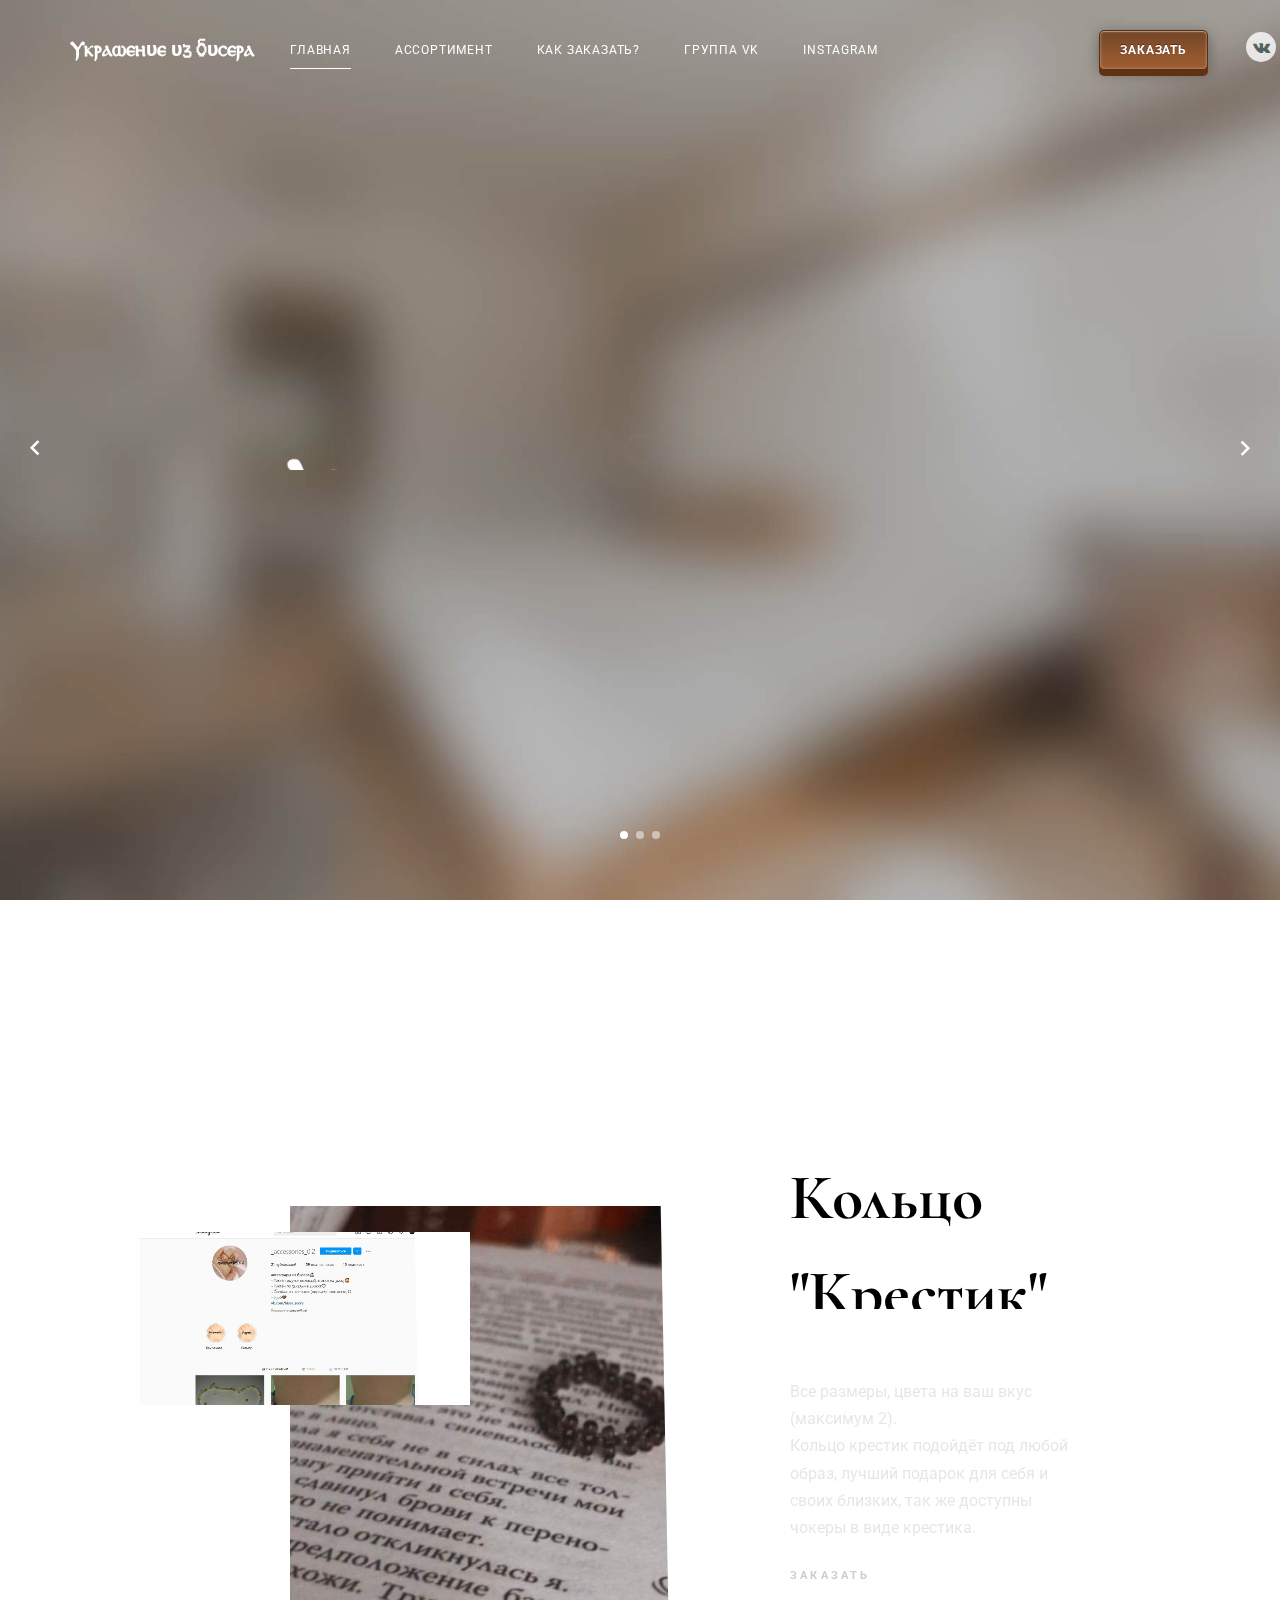
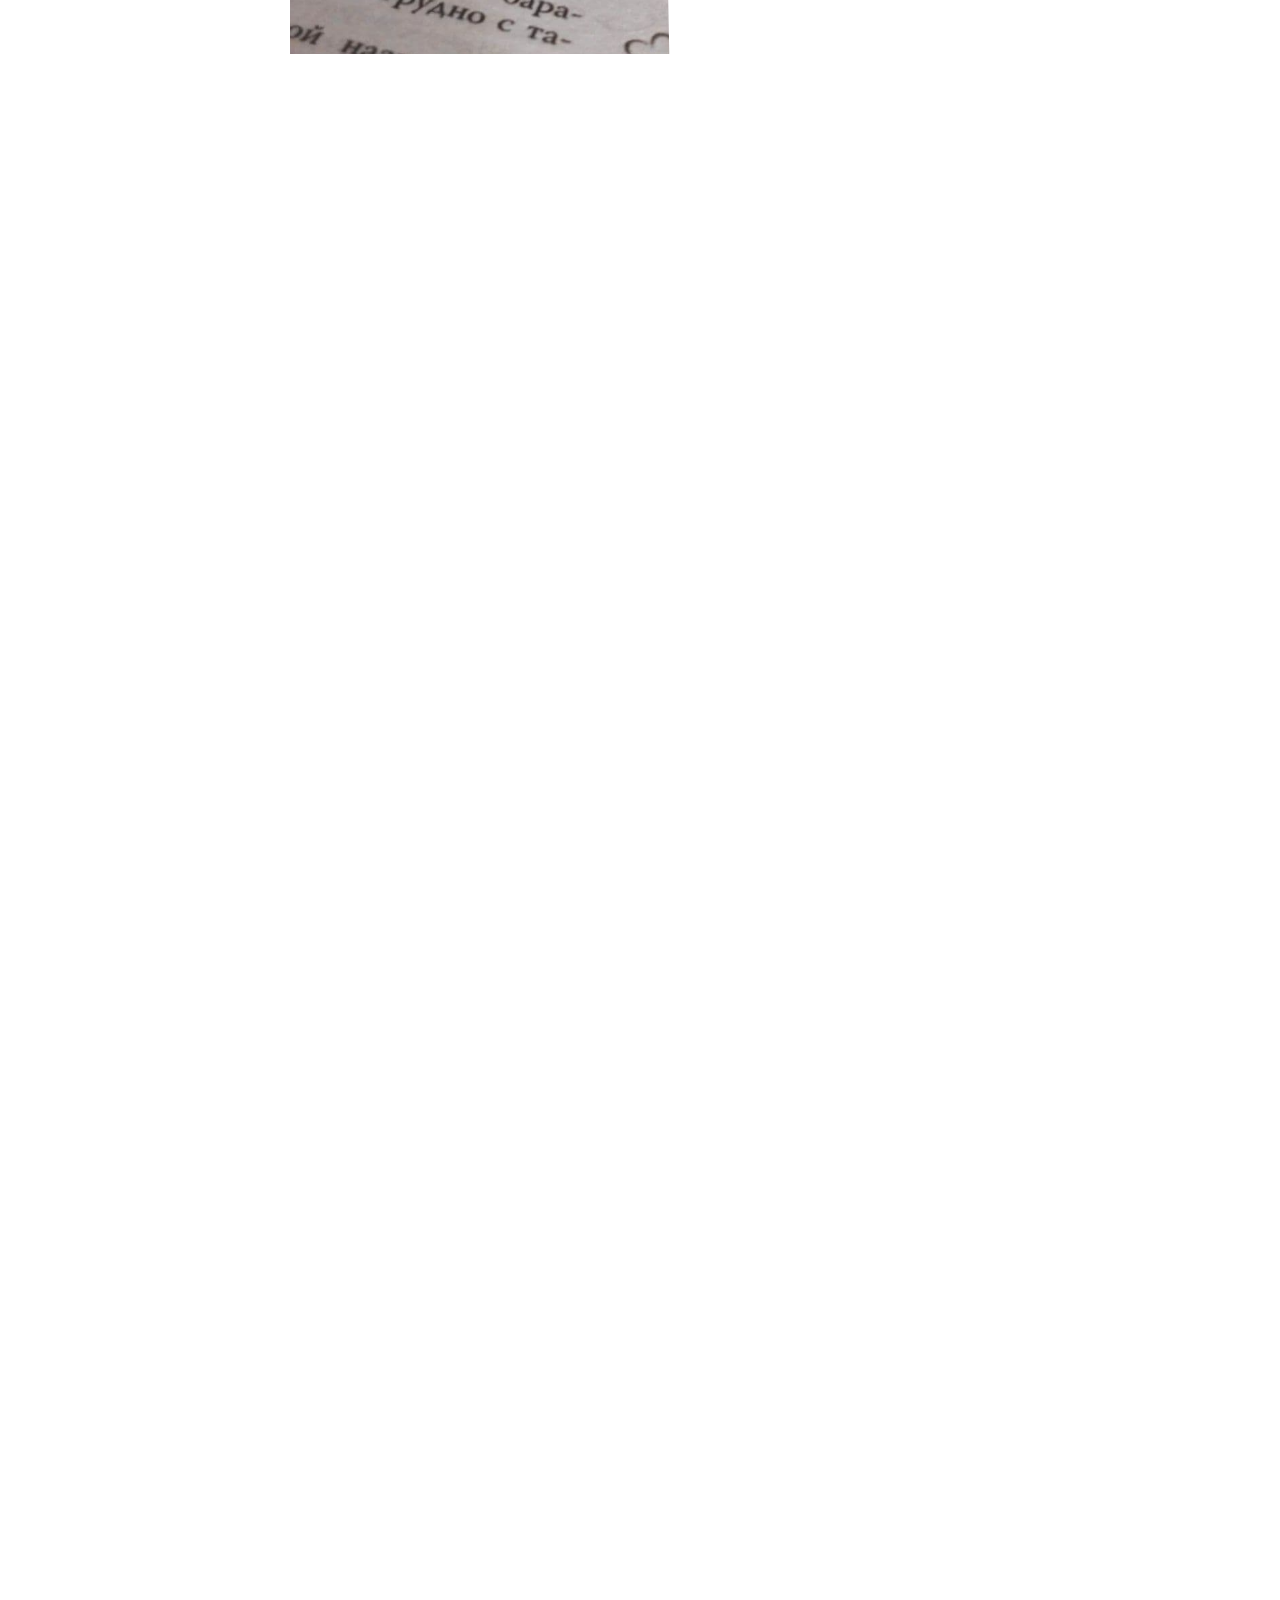
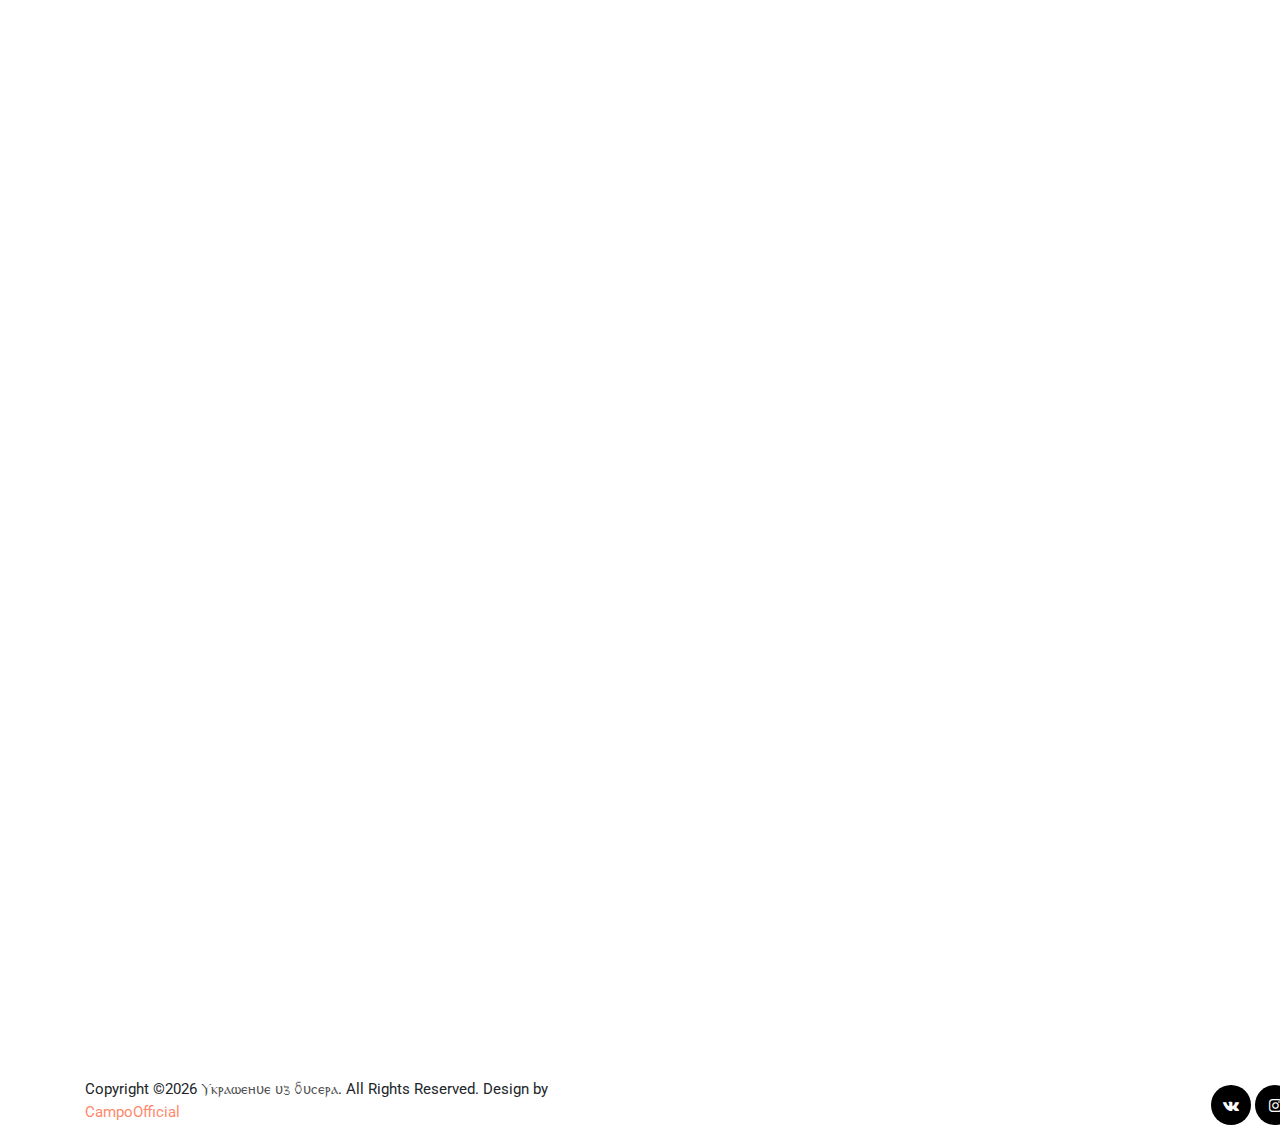
<file: index.html>
<!-- /*
* Template Name: LuxuryHotel
* Template Author: Untree.co
* Tempalte URI: https://untree.co/
* License: https://creativecommons.org/licenses/by/3.0/
*/ -->
<!doctype html>
<html lang="en">

<head>
  <meta charset="utf-8">
  <meta name="viewport" content="width=device-width, initial-scale=1, shrink-to-fit=no">
  <meta name="author" content="Untree.co">
  <link rel="shortcut icon" href="favicon.png">

  <meta name="description" content="" />
  <meta name="keywords" content="" />

    <link href="https://fonts.googleapis.com/css?family=Cormorant+Garamond:400,500i,700|Roboto:300,400,500,700&display=swap" rel="stylesheet">

    <link rel="stylesheet" href="css/vendor/icomoon/style.css">
    <link rel="stylesheet" href="css/vendor/owl.carousel.min.css">
    <link rel="stylesheet" href="css/vendor/aos.css">
    <link rel="stylesheet" href="css/vendor/animate.min.css">
    <link rel="stylesheet" href="css/vendor/bootstrap.css">

    <!-- Theme Style -->
    <link rel="stylesheet" href="css/style.css">

    <title>Ⲩⲕⲣⲁⲱⲉⲏυⲉ υⳅ Ⳝυⲥⲉⲣⲁ</title>
  </head>
  <body>

    <div id="untree_co--overlayer"></div>
    <div class="loader">
      <div class="spinner-border text-primary" role="status">
        <span class="sr-only">Loading...</span>
      </div>
    </div>

    <nav class="untree_co--site-mobile-menu">
      <div class="close-wrap d-flex">
        <a href="#" class="d-flex ml-auto js-menu-toggle">
          <span class="close-label">Закрыть</span>
          <div class="close-times">
            <span class="bar1"></span>
            <span class="bar2"></span>
          </div>
        </a>
      </div>
      <div class="site-mobile-inner"></div>
    </nav>


    <div class="untree_co--site-wrap">

      <nav class="untree_co--site-nav js-sticky-nav">
        <div class="container d-flex align-items-center">
          <div class="logo-wrap">
            <a href="index.html" class="untree_co--site-logo">Ⲩⲕⲣⲁⲱⲉⲏυⲉ υⳅ Ⳝυⲥⲉⲣⲁ</a>
          </div>
          <div class="site-nav-ul-wrap text-center d-none d-lg-block">
            <ul class="site-nav-ul js-clone-nav">
              <li class="active"><a href="index.html">Главная</a></li>
              <li><a href="gallery.html">Ассортимент</a></li>
              <li><a href="about.html">Как заказать?</a></li>
              <li><a href="https://vk.com/biser_score">Группа VK</a></li>
              <li><a href="https://www.instagram.com/_accessories_0.2/">Instagram</a></li>
              <li class="btn_order"><a href="contact.html">Заказать</a></li>
            </ul>
          </div>
          <div class="icons-wrap text-md-right">
          <ul class="icons-top d-none d-lg-block">
              <li>
                <a href="https://vk.com/biser_score"><span class="icon-vk"></span></a>
              </li>
              <li>
                <a href="https://www.instagram.com/_accessories_0.2/"><span class="icon-instagram"></span></a>
              </li>
            </ul>
            <!-- Mobile Toggle -->
            <a href="#" class="d-block d-lg-none burger js-menu-toggle" data-toggle="collapse" data-target="#main-navbar">
              <span></span>
            </a>
          </div>
        </div>
      </nav>

      <div class="untree_co--site-main">
        

        <div class="owl-carousel owl-hero">

          <div class="untree_co--site-hero overlay" style="background-image: url('images/slider_2.jpg')">
            <div class="container">
              <div class="row align-items-center justify-content-center">
                <div class="col-md-8">
                  <div class="site-hero-contents text-center" data-aos="fade-up">
                    <h1 class="hero-heading">Ⲩⲕⲣⲁⲱⲉⲏυⲉ υⳅ Ⳝυⲥⲉⲣⲁ</h1>
                    <div class="sub-text">
                      <p>Самые лучшие и качественные товары вы найдёте у нас в магазине.</p>
                    </div>
                  </div>
                </div>
              </div>
            </div>
          </div>

          <div class="untree_co--site-hero overlay"  style="background-image: url('images/slider_1.jpg')">
            <div class="container">
              <div class="row align-items-center justify-content-center">
                <div class="col-md-7">
                  <div class="site-hero-contents text-center" data-aos="fade-up">
                    <h1 class="hero-heading">Множество красивых украшений для всех.</h1>
                  </div>
                </div>
              </div>
            </div>
          </div>

          <div class="untree_co--site-hero overlay" style="background-image: url('images/room_1_a.jpg')">
            <div class="container">
              <div class="row align-items-center justify-content-center">
                <div class="col-md-10">
                  <div class="site-hero-contents text-center" data-aos="fade-up">
                    <h1 class="hero-heading">Качественный материал в каждом украшении,а главное приятные цены!</h1>
                  </div>
                </div>
              </div>
            </div>
          </div>

        </div>

        <div class="untree_co--site-section float-left pb-0 featured-rooms">

          <div class="container pt-0 pb-5">
            <div class="row justify-content-center text-center">  
              <div class="col-lg-6 section-heading" data-aos="fade-up">
                <h3 class="text-center">Популярные товары</h3>
              </div>
            </div>
          </div>

          <div class="container-fluid pt-5">
            <div class="suite-wrap overlap-image-1">

              <div class="suite">
                <div class="image-stack">
                  <div class="image-stack-item image-stack-item-top" data-jarallax-element="-50">
                    <div class="overlay"></div>
                    <img src="images/img_2_2.jpg" alt="Image" class="img-fluid pic1">
                  </div>
                  <div class="image-stack-item image-stack-item-bottom">
                    <div class="overlay"></div>
                    <img src="images/room_1_b.jpg" alt="Image" class="img-fluid pic2">
                  </div>
                </div>
              </div> <!-- .suite -->

              <div class="suite-contents" data-jarallax-element="50">
                <h2 class="suite-title">Кольцо "Крестик"</h2>
                <div class="suite-excerpt">
                  <p>Все размеры, цвета на ваш вкус (максимум 2).<br> Кольцо крестик подойдёт под любой образ, лучший подарок для себя и своих близких, так же доступны чокеры в виде крестика.</p>
                  <p><a href="#" class="readmore">Заказать</a></p>
                </div>
              </div>
            </div>

            <div class="suite-wrap overlap-image-2">

              <div class="suite">
                <div class="image-stack">
                  <div class="image-stack-item image-stack-item-top">
                    <div class="overlay"></div>
                    <img src="images/room_2_a.jpg" alt="Image" class="img-fluid pic1">
                  </div>
                  <div class="image-stack-item image-stack-item-bottom" data-jarallax-element="-50">
                    <div class="overlay"></div>
                    <img src="images/room_2_b.jpg" alt="Image" class="img-fluid pic2">
                  </div>
                </div>
              </div>

              <div class="suite-contents" data-jarallax-element="50">
                <h2 class="suite-title">Кольцо "Три ряда"</h2>
                <div class="suite-excerpt pr-5">
                  <p>Это кольцо больше подойдёт мужчинам, доступно в разных цветах, все размеры.</p>
                  <p><a href="#" class="readmore">Заказать</a></p>
                </div>
              </div>

            </div>

          </div>
        </div>

        <div class="untree_co--site-section">
          <div class="container">
            <div class="container pt-0 pb-5">
            <div class="row justify-content-center text-center">  
              <div class="col-lg-6 section-heading" data-aos="fade-up">
                <h3 class="text-center">Что мы можем, и что у нас есть?</h3>
              </div>
            </div>
          </div>
            <div class="row custom-row-02192 align-items-stretch">
              <div class="col-md-6 col-lg-4 mb-5" data-aos="fade-up" data-aos-delay="100">
                <div class="media-29191 text-center h-100">
                  <div class="media-29191-icon">
                    <img src="images/svg/parking.svg" alt="Image" class="img-fluid">
                  </div>
                  <h3>Большой ассортимент</h3>
                  <p>У нас вы найдете много разных аксессуаров из бисера.</p>
                  <p><p></p></p>
                </div>
              </div>
              
              <div class="col-md-6 col-lg-4 mb-5" data-aos="fade-up" data-aos-delay="200">
                <div class="media-29191 text-center h-100">
                  <div class="media-29191-icon">
                    <img src="images/svg/internet.svg" alt="Image" class="img-fluid">
                  </div>
                  <h3>Качество</h3>
                  <p>Каждый заказ делается по несколько часов, что означает, что мы страемся для Вас. :D</p>
                  <p><p></p></p>
                </div>
              </div>
              <div class="col-md-6 col-lg-4 mb-5" data-aos="fade-up" data-aos-delay="100">
                <div class="media-29191 text-center h-100">
                  <div class="media-29191-icon">
                    <img src="images/svg/wifi.svg" alt="Image" class="img-fluid">
                  </div>
                  <h3>Низкие цены</h3>
                  <p>Среди всех конкурентов, у нас самые низкие цены</p>
                  <p><p></p></p>
                </div>
              </div>
            </div>
          </div>
        </div>
        

        
        

        <div class="untree_co--site-section">
          <div class="container">
            <div class="row">
              <div class="col-md-4 section-heading" data-aos="fade-up">
                <h3 class="text-left">Новости &amp; Конкурсы</h3>
                <div class="w-75">
                  <p>Все самые актуальные <span class="news_prize">нσвσ¢тυ и кσнкуρ¢ы</span></p>
                  </div>
              </div>
              <div class="col-md-4">
                <div class="post-entry" data-aos="fade-up" data-aos-delay="100">
                  <a href="#" class="thumb"><img src="images/img_1.jpg" alt="Image" class="img-fluid"></a>
                  <div class="post-entry-contents">
                    <h3><a href="#">Итоги конкурса в честь 23 февраля.</a></h3>
                    <div class="date">13 Февраля, 2022 год&bullet; by <a href="ссылка на сайт">Ⲩⲕⲣⲁⲱⲉⲏυⲉ υⳅ Ⳝυⲥⲉⲣⲁ</a></div>
                    <p>Итоги подвели в группе VK</p>
                    <p><a href="https://vk.com/wall-210256079_32" class="readmore" target="_blank">Открыть запись</a></p>
                  </div>
                </div>
              </div>

              <div class="col-md-4">
                <div class="post-entry" data-aos="fade-up" data-aos-delay="200">
                  <a href="#" class="thumb"><img src="images/img_3.jpg" alt="Image" class="img-fluid"></a>
                  <div class="post-entry-contents">
                    <h3><a href="#">Много работы</a></h3>
                    <div class="date">15 Февраля, 2022 &bullet; by <a href="ссылка на сайт">Ⲩⲕⲣⲁⲱⲉⲏυⲉ υⳅ Ⳝυⲥⲉⲣⲁ</a></div>
                    <p>С 21 ФЕВРАЛЯ ПО 13 МАРТА ЗАКАЗЫ НЕ ПРИНИМАЕМ! Извиняемся за предоставленные неудобства.</p>
                    <p><a href="#" class="readmore">Открыть запись</a></p>
                  </div>
                </div>
              </div>
            </div>
          </div>
        </div>

      </div>
      <footer class="untree_co--site-footer">

        <div class="container">
          
          <div class="row mt-5 pt-5 align-items-center">
            <div class="col-md-6 text-md-left">
              <!-- Link back to Untree.co can't be removed. Template is licensed under CC BY 3.0. If you purchased a license you can remove this. -->
              <p>
                Copyright &copy;<script>document.write(new Date().getFullYear());</script> <a href="index.html">Ⲩⲕⲣⲁⲱⲉⲏυⲉ υⳅ Ⳝυⲥⲉⲣⲁ</a>. All Rights Reserved. Design by <a href="https://instagram.com/campoofficial" target="_blank" class="text-primary">CampoOfficial</a>
              </p>
            <!-- Link back to Untree.co can't be removed. Template is licensed under CC BY 3.0. If you purchased a license you can remove this. -->
            </div>
            <div class="col-md-6 text-md-right">
              <ul class="icons-top icons-dark">
              <li>
                <a href="https://vk.com/campoofficial"><span class="icon-vk"></span></a>
              </li>
              <li>
                <a href="https://instagram.com/campoofficial"><span class="icon-instagram"></span></a>
              </li>

            </div>
          </div>
        </div>
        
      </footer>
    </div>

    <script src="js/vendor/jquery-3.3.1.min.js"></script>
    <script src="js/vendor/popper.min.js"></script>
    <script src="js/vendor/bootstrap.min.js"></script>

    <script src="js/vendor/owl.carousel.min.js"></script>
    
    <script src="js/vendor/jarallax.min.js"></script>
    <script src="js/vendor/jarallax-element.min.js"></script>
    <script sr c="js/vendor/ofi.min.js"></script>

    <script src="js/vendor/aos.js"></script>

    <script src="js/vendor/jquery.lettering.js"></script>
    <script src="js/vendor/jquery.sticky.js"></script>

    <script src="js/vendor/TweenMax.min.js"></script>
    <script src="js/vendor/ScrollMagic.min.js"></script>
    <script src="js/vendor/scrollmagic.animation.gsap.min.js"></script>
    <script src="js/vendor/debug.addIndicators.min.js"></script>


    <script src="js/main.js"></script>
  </body>
</html>
</file>
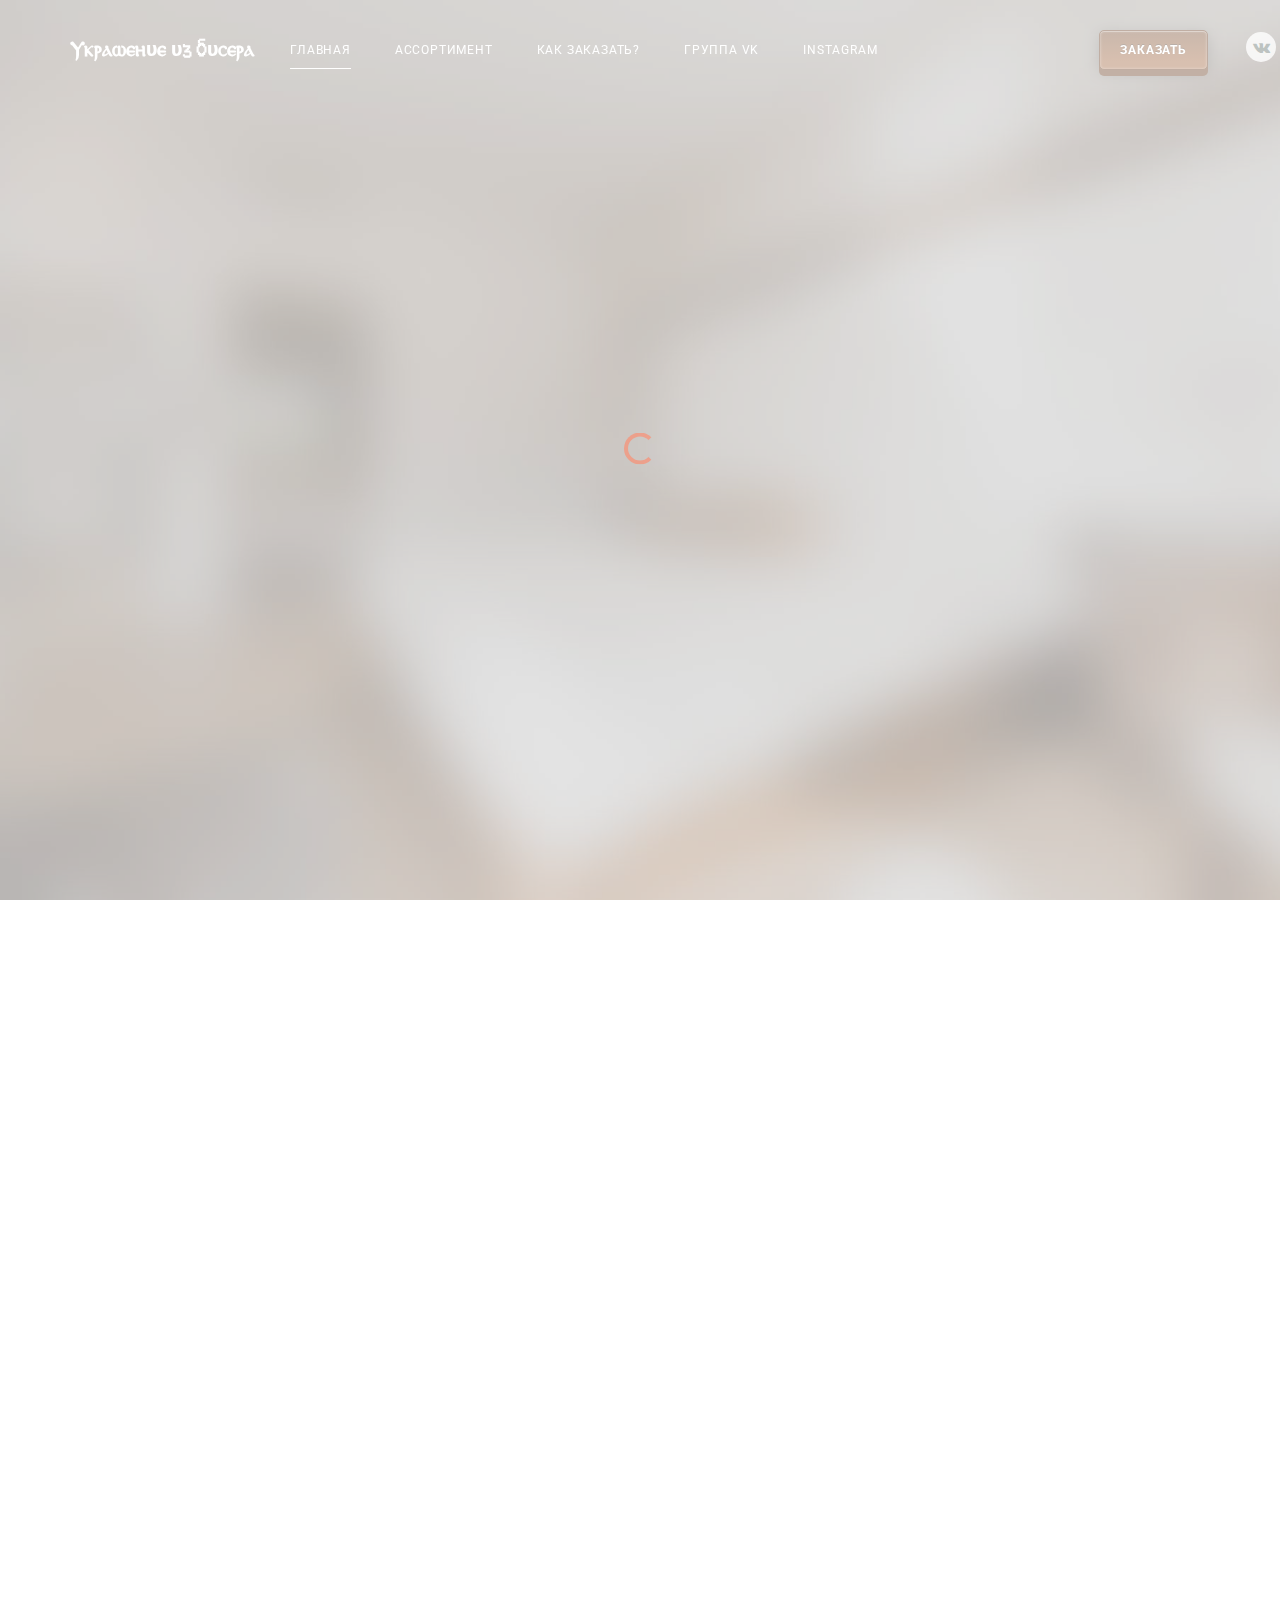
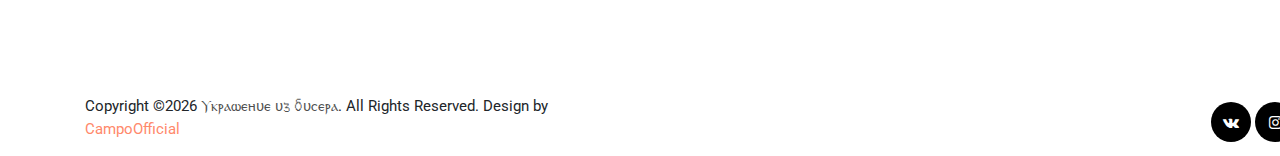
<file: about.html>
<!-- /*
* Template Name: LuxuryHotel
* Template Author: Untree.co
* Tempalte URI: https://untree.co/
* License: https://creativecommons.org/licenses/by/3.0/
*/ -->
<!doctype html>
<html lang="en">

<head>
  <meta charset="utf-8">
  <meta name="viewport" content="width=device-width, initial-scale=1, shrink-to-fit=no">
  <meta name="author" content="Untree.co">
  <link rel="shortcut icon" href="favicon.png">

  <meta name="description" content="" />
  <meta name="keywords" content="" />

    <link href="https://fonts.googleapis.com/css?family=Cormorant+Garamond:400,500i,700|Roboto:300,400,500,700&display=swap" rel="stylesheet">

    <link rel="stylesheet" href="css/vendor/icomoon/style.css">
    <link rel="stylesheet" href="css/vendor/owl.carousel.min.css">
    <link rel="stylesheet" href="css/vendor/aos.css">
    <link rel="stylesheet" href="css/vendor/animate.min.css">
    <link rel="stylesheet" href="css/vendor/bootstrap.css">
    <link rel="stylesheet" href="css/vendor/jquery.fancybox.min.css">

    <!-- Theme Style -->
    <link rel="stylesheet" href="css/style.css">

    <title>Ⲩⲕⲣⲁⲱⲉⲏυⲉ υⳅ Ⳝυⲥⲉⲣⲁ</title>
  </head>
  <body>
    
    <div id="untree_co--overlayer"></div>
    <div class="loader">
      <div class="spinner-border text-primary" role="status">
        <span class="sr-only">Loading...</span>
      </div>
    </div>

    
    <nav class="untree_co--site-mobile-menu">
      <div class="close-wrap d-flex">
        <a href="#" class="d-flex ml-auto js-menu-toggle">
          <span class="close-label">Закрыть</span>
          <div class="close-times">
            <span class="bar1"></span>
            <span class="bar2"></span>
          </div>
        </a>
      </div>
      <div class="site-mobile-inner"></div>
    </nav>


    <div class="untree_co--site-wrap">

      <nav class="untree_co--site-nav js-sticky-nav">
        <div class="container d-flex align-items-center">
          <div class="logo-wrap">
            <a href="index.html" class="untree_co--site-logo">Ⲩⲕⲣⲁⲱⲉⲏυⲉ υⳅ Ⳝυⲥⲉⲣⲁ</a>
          </div>
          <div class="site-nav-ul-wrap text-center d-none d-lg-block">
            <ul class="site-nav-ul js-clone-nav">
              <li class="active"><a href="index.html">Главная</a></li>
              <li><a href="gallery.html">Ассортимент</a></li>
              <li><a href="about.html">Как заказать?</a></li>
              <li><a href="https://vk.com/biser_score">Группа VK</a></li>
              <li><a href="https://www.instagram.com/_accessories_0.2/">Instagram</a></li>
              <li class="btn_order"><a href="contact.html">Заказать</a></li>
            </ul>
          </div>
          <div class="icons-wrap text-md-right">
          <ul class="icons-top d-none d-lg-block">
              <li>
                <a href="https://vk.com/biser_score"><span class="icon-vk"></span></a>
              </li>
              <li>
                <a href="https://www.instagram.com/_accessories_0.2/"><span class="icon-instagram"></span></a>
              </li>
            </ul>
            <!-- Mobile Toggle -->
            <a href="#" class="d-block d-lg-none burger js-menu-toggle" data-toggle="collapse" data-target="#main-navbar">
              <span></span>
            </a>
          </div>
        </div>
      </nav>

        

        <div class="owl-carousel owl-hero">

          <div class="untree_co--site-hero overlay" style="background-image: url('images/slider_2.jpg')">
            <div class="container">
              <div class="row align-items-center justify-content-center">
                <div class="col-md-8">
                  <div class="site-hero-contents text-center" data-aos="fade-up">
                    <h1 class="hero-heading">Как же заказать у нас товар?</h1>
                    <div class="sub-text">
                      <p>Читайте ниже.</p>
                    </div>
                  </div>
                </div>
              </div>
            </div>
          </div>

        </div>


      <main class="untree_co--site-main">
        
        
        <div class="untree_co--site-section">

          <div class="container-fluid px-md-0">

            <div class="row justify-content-center text-center pt-0 pb-5">  
              <div class="col-lg-6 section-heading" data-aos="fade-up">
                <h3 class="text-center">Инструкция</h3>
              </div>
            </div>
            
            <div class="row no-gutters">
              <div class="col-md-4"  data-aos="fade-up">
                 <img src="images/about_img.jpg" alt="Image" class="img-fluid" data-jarallax-element="-140">
              </div>
              <div class="col-md-8">
                <div class="row justify-content-center">
                  <div class="col-md-10">
                    <h3 class="mb-4" data-aos="fade-up">Как ПРАВИЛЬНО заказать товар?</h3>
                    <div class="row">
                      <div class="col-md-6" data-aos="fade-up">
                        
                        <p>1. Выбрать товар во вкладке <a href="gallery.html">Ассортимент</a> <br>2. Нажать на кнопку под товаров ("Заказать") в VK или Instagram, как Вам удобно. <br> 3. Написать в личные сообщения группы - сообщества. <br>4. Дальше следовать инструкциям наших работников :D</p>                  

                        <p>Заранее благодарим Вас за то, что выбрали именно нас.</p>
                    
                      </div>
                    </div>
                  </div>
                </div>
                
              </div>
            </div>
            
          </div>

        </div>

        

      </main>
      <footer class="untree_co--site-footer">

        <div class="container">
          
          <div class="row mt-5 pt-5 align-items-center">
            <div class="col-md-6 text-md-left">
              <!-- Link back to Untree.co can't be removed. Template is licensed under CC BY 3.0. If you purchased a license you can remove this. -->
              <p>
                Copyright &copy;<script>document.write(new Date().getFullYear());</script> <a href="index.html">Ⲩⲕⲣⲁⲱⲉⲏυⲉ υⳅ Ⳝυⲥⲉⲣⲁ</a>. All Rights Reserved. Design by <a href="https://instagram.com/campoofficial" target="_blank" class="text-primary">CampoOfficial</a>
              </p>
            <!-- Link back to Untree.co can't be removed. Template is licensed under CC BY 3.0. If you purchased a license you can remove this. -->
            </div>
            <div class="col-md-6 text-md-right">
              <ul class="icons-top icons-dark">
              <li>
                <a href="https://vk.com/campoofficial"><span class="icon-vk"></span></a>
              </li>
              <li>
                <a href="https://instagram.com/campoofficial"><span class="icon-instagram"></span></a>
              </li>

            </div>
          </div>
        </div>
        
      </footer>
    </div>
    <!-- Search -->
    <div class="search-wrap">
      <a href="#" class="close-search js-search-toggle">
        <span>Close</span>
      </a>
      <div class="container">
        <div class="row justify-content-center align-items-center text-center">
          <div class="col-md-12">
            <form action="#">
              <input type="search" name="s" id="s" placeholder="Type a keyword and hit enter..."  autocomplete="false">
            </form>    
          </div>
        </div>
      </div>
    </div>

    <script src="js/vendor/jquery-3.3.1.min.js"></script>
    <script src="js/vendor/popper.min.js"></script>
    <script src="js/vendor/bootstrap.min.js"></script>

    <script src="js/vendor/owl.carousel.min.js"></script>
    
    <script src="js/vendor/jarallax.min.js"></script>
    <script src="js/vendor/jarallax-element.min.js"></script>
    <script src="js/vendor/ofi.min.js"></script>

    <script src="js/vendor/aos.js"></script>

    <script src="js/vendor/jquery.lettering.js"></script>
    <script src="js/vendor/jquery.sticky.js"></script>

    <script src="js/vendor/jquery.fancybox.min.js"></script>

    <script src="js/vendor/TweenMax.min.js"></script>
    <script src="js/vendor/ScrollMagic.min.js"></script>
    <script src="js/vendor/scrollmagic.animation.gsap.min.js"></script>
    <script src="js/vendor/debug.addIndicators.min.js"></script>


    <script src="js/main.js"></script>
  </body>
</html>
</file>
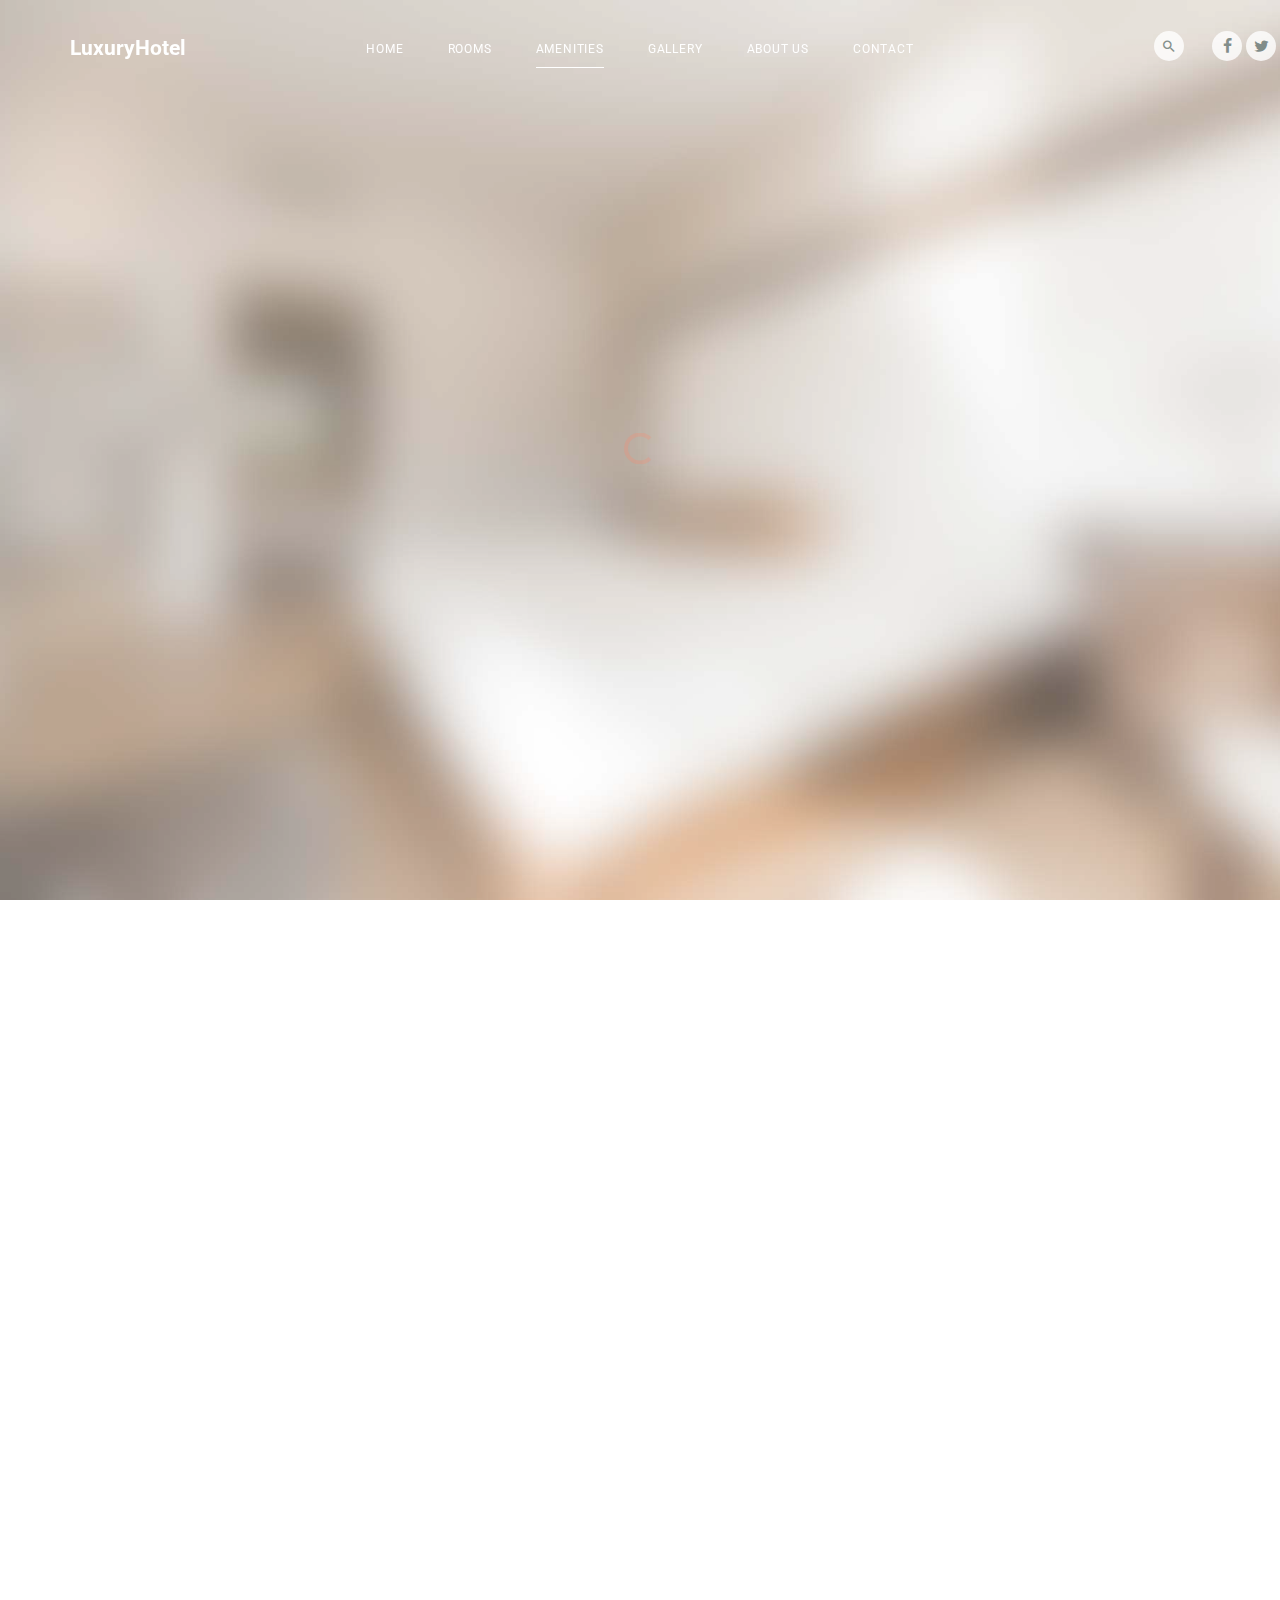
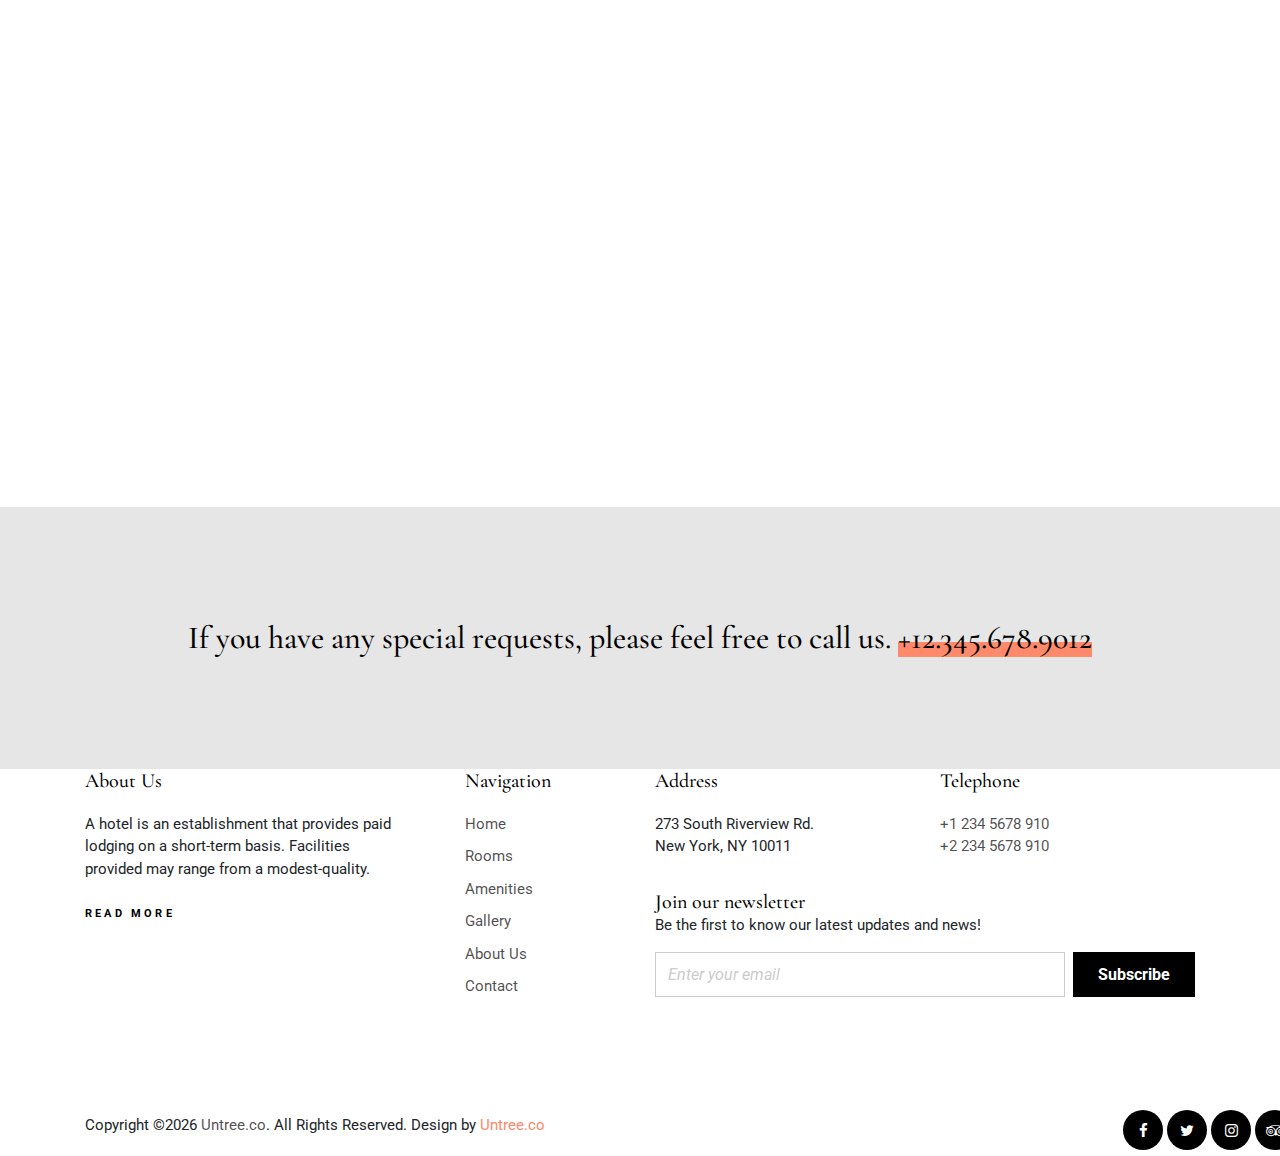
<file: amenities.html>
<!-- /*
* Template Name: LuxuryHotel
* Template Author: Untree.co
* Tempalte URI: https://untree.co/
* License: https://creativecommons.org/licenses/by/3.0/
*/ -->
<!doctype html>
<html lang="en">

<head>
  <meta charset="utf-8">
  <meta name="viewport" content="width=device-width, initial-scale=1, shrink-to-fit=no">
  <meta name="author" content="Untree.co">
  <link rel="shortcut icon" href="favicon.png">

  <meta name="description" content="" />
  <meta name="keywords" content="" />
  
    <link href="https://fonts.googleapis.com/css?family=Cormorant+Garamond:400,500i,700|Roboto:300,400,500,700&display=swap" rel="stylesheet">

    <link rel="stylesheet" href="css/vendor/icomoon/style.css">
    <link rel="stylesheet" href="css/vendor/owl.carousel.min.css">
    <link rel="stylesheet" href="css/vendor/aos.css">
    <link rel="stylesheet" href="css/vendor/animate.min.css">
    <link rel="stylesheet" href="css/vendor/bootstrap.css">

    <!-- Theme Style -->
    <link rel="stylesheet" href="css/style.css">

    <title>LuxuryHotel Free HTML Template by Untree.co</title>
  </head>
  <body>
    
    <div id="untree_co--overlayer"></div>
    <div class="loader">
      <div class="spinner-border text-primary" role="status">
        <span class="sr-only">Loading...</span>
      </div>
    </div>
    
    <nav class="untree_co--site-mobile-menu">
      <div class="close-wrap d-flex">
        <a href="#" class="d-flex ml-auto js-menu-toggle">
          <span class="close-label">Close</span>
          <div class="close-times">
            <span class="bar1"></span>
            <span class="bar2"></span>
          </div>
        </a>
      </div>
      <div class="site-mobile-inner"></div>
    </nav>


    <div class="untree_co--site-wrap">

      <nav class="untree_co--site-nav js-sticky-nav">
        <div class="container d-flex align-items-center">
          <div class="logo-wrap">
            <a href="index.html" class="untree_co--site-logo">LuxuryHotel</a>
          </div>
          <div class="site-nav-ul-wrap text-center d-none d-lg-block">
            <ul class="site-nav-ul js-clone-nav">
              <li><a href="index.html">Home</a></li>
              <li class="has-children">
                <a href="rooms.html">Rooms</a>
                <ul class="dropdown">
                  <li class="has-children">
                    <a href="#">King Bedroom</a>
                    <ul class="dropdown">
                      <li>
                        <a href="#">King Bedroom</a>
                      </li>
                      <li>
                        <a href="#">Queen &amp; Double Bedroom</a>
                      </li>
                      <li>
                        <a href="#">Le Voila Suite</a>
                      </li>
                    </ul>
                  </li>
                  <li>
                    <a href="#">Queen &amp; Double Bedroom</a>
                  </li>
                  <li>
                    <a href="#">Le Voila Suite</a>
                  </li>
                </ul>
              </li>
              <li class="active"><a href="amenities.html">Amenities</a></li>
              <li><a href="gallery.html">Gallery</a></li>
              <li><a href="about.html">About Us</a></li>
              <li><a href="contact.html">Contact</a></li>
            </ul>
          </div>
          <div class="icons-wrap text-md-right">

            <ul class="icons-top d-none d-lg-block">
              <li class="mr-4">
                <a href="#" class="js-search-toggle"><span class="icon-search2"></span></a>
              </li>
              <li>
                <a href="#"><span class="icon-facebook"></span></a>
              </li>
              <li>
                <a href="#"><span class="icon-twitter"></span></a>
              </li>
              <li>
                <a href="#"><span class="icon-instagram"></span></a>
              </li>
            </ul>

            <!-- Mobile Toggle -->
            <a href="#" class="d-block d-lg-none burger js-menu-toggle" data-toggle="collapse" data-target="#main-navbar">
              <span></span>
            </a>
          </div>
        </div>
      </nav>

      <main class="site-untree_co--main">
        

        <div class="untree_co--site-hero inner-page" style="background-image: url('images/slider_2.jpg')">
          <div class="container">
            <div class="row align-items-center justify-content-center">
              <div class="col-md-7 text-center">
                <div class="site-hero-contents" data-aos="fade-up">
                  <h1 class="hero-heading text-white">Amenities</h1>
                </div>
              </div>
            </div>
          </div>
        </div>
        
        <div class="untree_co--site-section">
          <div class="container">
            
            <div class="row justify-content-center text-center pt-0 pb-5">  
              <div class="col-lg-6 section-heading" data-aos="fade-up">
                <h3 class="text-center">Hotel Amenities</h3>
              </div>
            </div>
          
            <div class="row custom-row-02192 align-items-stretch">
              <div class="col-md-6 col-lg-4 mb-5" data-aos="fade-up" data-aos-delay="100">
                <div class="media-29191 text-center h-100">
                  <div class="media-29191-icon">
                    <img src="images/svg/parking.svg" alt="Image" class="img-fluid">
                  </div>
                  <h3>Free Self-Parking</h3>
                  <p>A hotel is an establishment that provides paid lodging on a short-term basis. Facilities provided may range from a modest-quality.</p>
                  <p><p><a href="#" class="readmore reverse">Read More</a></p></p>
                </div>
              </div>
              
              <div class="col-md-6 col-lg-4 mb-5" data-aos="fade-up" data-aos-delay="200">
                <div class="media-29191 text-center h-100">
                  <div class="media-29191-icon">
                    <img src="images/svg/internet.svg" alt="Image" class="img-fluid">
                  </div>
                  <h3>High speed Internet access</h3>
                  <p>A hotel is an establishment that provides paid lodging on a short-term basis. Facilities provided may range from a modest-quality.</p>
                  <p><p><a href="#" class="readmore reverse">Read More</a></p></p>
                </div>
              </div>
              <div class="col-md-6 col-lg-4 mb-5" data-aos="fade-up" data-aos-delay="100">
                <div class="media-29191 text-center h-100">
                  <div class="media-29191-icon">
                    <img src="images/svg/wifi.svg" alt="Image" class="img-fluid">
                  </div>
                  <h3>Complimentary WiFi in public areas</h3>
                  <p>A hotel is an establishment that provides paid lodging on a short-term basis. Facilities provided may range from a modest-quality.</p>
                  <p><p><a href="#" class="readmore reverse">Read More</a></p></p>
                </div>
              </div>
              
              <div class="col-md-6 col-lg-4 mb-5" data-aos="fade-up" data-aos-delay="200">
                <div class="media-29191 text-center h-100">
                  <div class="media-29191-icon">
                    <img src="images/svg/elevator.svg" alt="Image" class="img-fluid">
                  </div>
                  <h3>Elevators</h3>
                  <p>A hotel is an establishment that provides paid lodging on a short-term basis. Facilities provided may range from a modest-quality.</p>
                  <p><p><a href="#" class="readmore reverse">Read More</a></p></p>
                </div>
              </div>
              
              <div class="col-md-6 col-lg-4 mb-5" data-aos="fade-up" data-aos-delay="100">
                <div class="media-29191 text-center h-100">
                  <div class="media-29191-icon">
                    <img src="images/svg/partners.svg" alt="Image" class="img-fluid">
                  </div>

                  <h3>Meeting rooms</h3>
                  <p>A hotel is an establishment that provides paid lodging on a short-term basis. Facilities provided may range from a modest-quality.</p>
                  <p><p><a href="#" class="readmore reverse">Read More</a></p></p>
                </div>
              </div>
              <div class="col-md-6 col-lg-4 mb-5" data-aos="fade-up" data-aos-delay="200">
                <div class="media-29191 text-center h-100">
                  <div class="media-29191-icon">
                    <img src="images/svg/washing-machine.svg" alt="Image" class="img-fluid">
                  </div>
                  <h3>Laundry and Valet service</h3>
                  <p>A hotel is an establishment that provides paid lodging on a short-term basis. Facilities provided may range from a modest-quality.</p>
                  <p><p><a href="#" class="readmore reverse">Read More</a></p></p>
                </div>
              </div>

            </div>
          </div>
        </div>

        
        

    
        <div class="untree_co--site-section py-5 bg-body-darker cta">
          <div class="container">
            <div class="row">
              <div class="col-12 text-center">
                <h3 class="m-0 p-0">If you have any special requests, please feel free to call us. <a href="tel://+123456789012">+12.345.678.9012</a></h3>
              </div>
            </div>
          </div>
        </div>


      </main>
      <footer class="untree_co--site-footer">

        <div class="container">
          <div class="row">
            <div class="col-md-4 pr-md-5">
              <h3>About Us</h3>
              <p>A hotel is an establishment that provides paid lodging on a short-term basis. Facilities provided may range from a modest-quality.</p>
              <p><a href="#" class="readmore">Read more</a></p>
            </div>
            <div class="col-md-8 ml-auto">
              <div class="row">
                <div class="col-md-3">
                  <h3>Navigation</h3>
                  <ul class="list-unstyled">
                    <li><a href="#">Home</a></li>
                    <li><a href="#">Rooms</a></li>
                    <li><a href="#">Amenities</a></li>
                    <li><a href="#">Gallery</a></li>
                    <li><a href="#">About Us</a></li>
                    <li><a href="#">Contact</a></li>
                  </ul>
                </div>
                <div class="col-md-9 ml-auto">
                  <div class="row mb-3">
                    <div class="col-md-6">
                      <h3>Address</h3>
                      <address>273 South Riverview Rd. <br> New York, NY 10011</address>
                    </div>
                    <div class="col-md-6">
                      <h3>Telephone</h3>
                      <p>
                        <a href="#">+1 234 5678 910</a> <br>
                        <a href="#">+2 234 5678 910</a>
                      </p>
                    </div>
                  </div>

                  <h3 class="mb-0">Join our newsletter</h3>
                  <p>Be the first to know our latest updates and news!</p>
                  <form action="#" method="" class="form-subscribe">
                    <div class="form-group d-flex">
                      <input type="email" class="form-control mr-2" placeholder="Enter your email">
                      <input type="submit" value="Subscribe" class="btn btn-black px-4 text-white">
                    </div>
                  </form>
                </div>
                
              </div>
            </div>
          </div>
          <div class="row mt-5 pt-5 align-items-center">
            <div class="col-md-6 text-md-left">
              <!-- Link back to Untree.co can't be removed. Template is licensed under CC BY 3.0. If you purchased a license you can remove this. -->
              <p>
                Copyright &copy;<script>document.write(new Date().getFullYear());</script> <a href="index.html">Untree.co</a>. All Rights Reserved. Design by <a href="https://untree.co/" target="_blank" class="text-primary">Untree.co</a>
              </p>
            <!-- Link back to Untree.co can't be removed. Template is licensed under CC BY 3.0. If you purchased a license you can remove this. -->
            </div>
            <div class="col-md-6 text-md-right">
              <ul class="icons-top icons-dark">
              <li>
                <a href="#"><span class="icon-facebook"></span></a>
              </li>
              <li>
                <a href="#"><span class="icon-twitter"></span></a>
              </li>
              <li>
                <a href="#"><span class="icon-instagram"></span></a>
              </li>
              <li>
                <a href="#"><span class="icon-tripadvisor"></span></a>
              </li>
            </ul>

            </div>
          </div>
        </div>
        
      </footer>
    </div>
    <!-- Search -->
    <div class="search-wrap">
      <a href="#" class="close-search js-search-toggle">
        <span>Close</span>
      </a>
      <div class="container">
        <div class="row justify-content-center align-items-center text-center">
          <div class="col-md-12">
            <form action="#">
              <input type="search" name="s" id="s" placeholder="Type a keyword and hit enter..."  autocomplete="false">
            </form>    
          </div>
        </div>
      </div>
    </div>

    <script src="js/vendor/jquery-3.3.1.min.js"></script>
    <script src="js/vendor/popper.min.js"></script>
    <script src="js/vendor/bootstrap.min.js"></script>

    <script src="js/vendor/owl.carousel.min.js"></script>
    
    <script src="js/vendor/jarallax.min.js"></script>
    <script src="js/vendor/jarallax-element.min.js"></script>
    <script src="js/vendor/ofi.min.js"></script>

    <script src="js/vendor/aos.js"></script>

    <script src="js/vendor/jquery.lettering.js"></script>
    <script src="js/vendor/jquery.sticky.js"></script>

    <script src="js/vendor/TweenMax.min.js"></script>
    <script src="js/vendor/ScrollMagic.min.js"></script>
    <script src="js/vendor/scrollmagic.animation.gsap.min.js"></script>
    <script src="js/vendor/debug.addIndicators.min.js"></script>


    <script src="js/main.js"></script>
  </body>
</html>
</file>
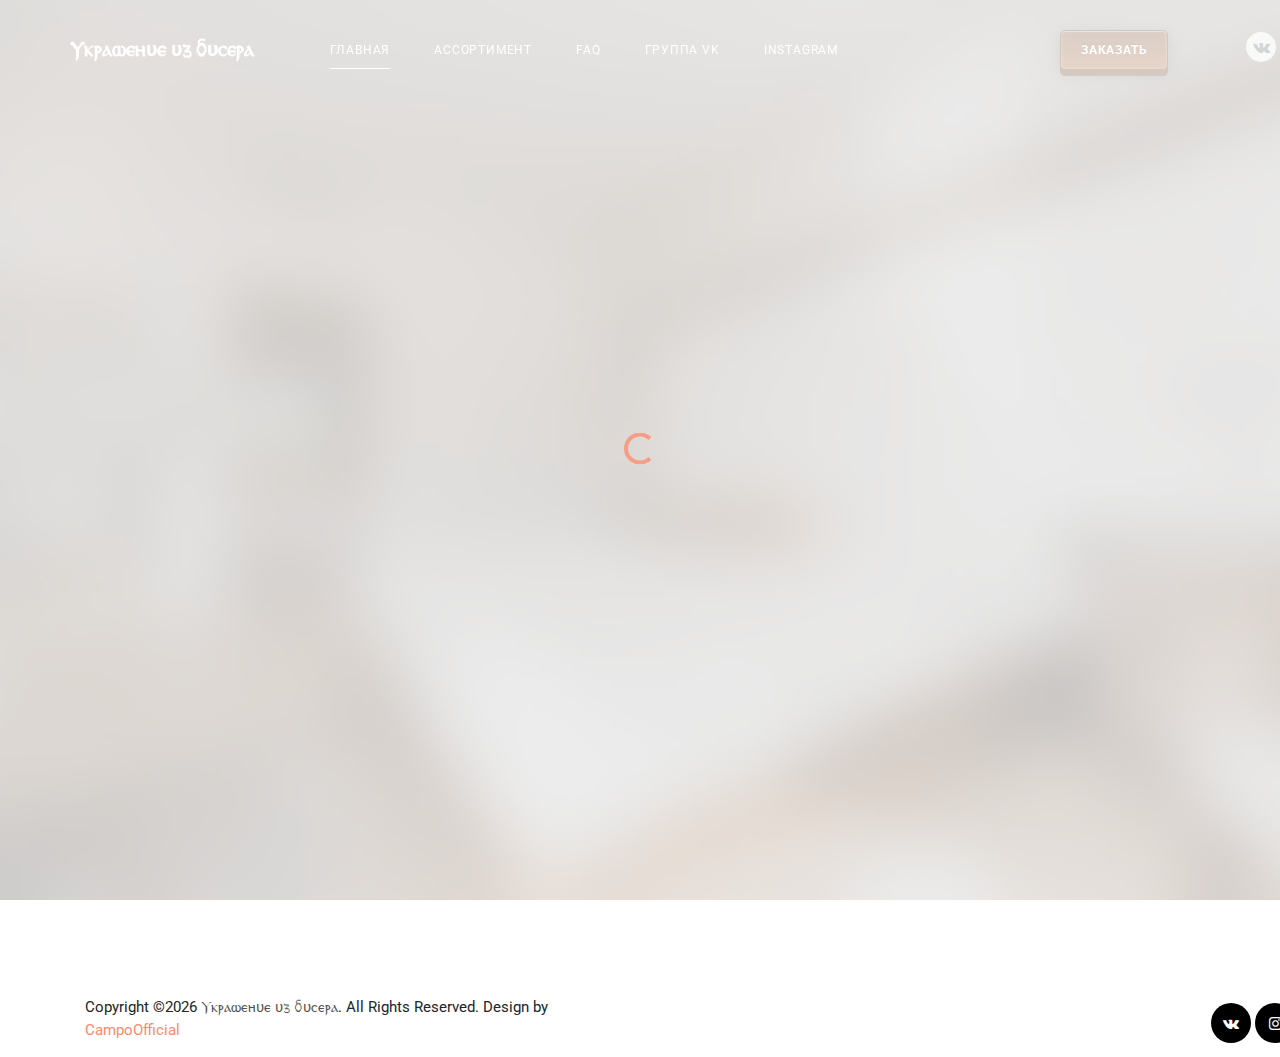
<file: contact.html>
<!-- /*
* Template Name: LuxuryHotel
* Template Author: Untree.co
* Tempalte URI: https://untree.co/
* License: https://creativecommons.org/licenses/by/3.0/
*/ -->
<!doctype html>
<html lang="en">

<head>
  <meta charset="utf-8">
  <meta name="viewport" content="width=device-width, initial-scale=1, shrink-to-fit=no">
  <meta name="author" content="Untree.co">
  <link rel="shortcut icon" href="favicon.png">

  <meta name="description" content="" />
  <meta name="keywords" content="" />

    <link href="https://fonts.googleapis.com/css?family=Cormorant+Garamond:400,500i,700|Roboto:300,400,500,700&display=swap" rel="stylesheet">

    <link rel="stylesheet" href="css/vendor/icomoon/style.css">
    <link rel="stylesheet" href="css/vendor/owl.carousel.min.css">
    <link rel="stylesheet" href="css/vendor/aos.css">
    <link rel="stylesheet" href="css/vendor/animate.min.css">
    <link rel="stylesheet" href="css/vendor/bootstrap.css">
    <link rel="stylesheet" href="css/vendor/jquery.fancybox.min.css">

    <!-- Theme Style -->
    <link rel="stylesheet" href="css/style.css">

    <title>Ⲩⲕⲣⲁⲱⲉⲏυⲉ υⳅ Ⳝυⲥⲉⲣⲁ</title>
  </head>
  <body>
    
    <div id="untree_co--overlayer"></div>
    <div class="loader">
      <div class="spinner-border text-primary" role="status">
        <span class="sr-only">Loading...</span>
      </div>
    </div>

    
    <nav class="untree_co--site-mobile-menu">
      <div class="close-wrap d-flex">
        <a href="#" class="d-flex ml-auto js-menu-toggle">
          <span class="close-label">Закрыть</span>
          <div class="close-times">
            <span class="bar1"></span>
            <span class="bar2"></span>
          </div>
        </a>
      </div>
      <div class="site-mobile-inner"></div>
    </nav>

    <div class="owl-carousel owl-hero">

      <div class="untree_co--site-hero overlay" style="background-image: url('images/slider_2.jpg')">
        <div class="container">
          <div class="row align-items-center justify-content-center">
            <div class="col-md-8">
              <div class="site-hero-contents text-center" data-aos="fade-up">
                <h1 class="hero-heading">Ⲩⲕⲣⲁⲱⲉⲏυⲉ υⳅ Ⳝυⲥⲉⲣⲁ</h1>
                <div class="sub-text">
                  <p>Заказ через сайт В РАЗРАБОТКЕ...</p>
                </div>
              </div>
            </div>
          </div>
        </div>
      </div>

    </div>


    <div class="untree_co--site-wrap">

      <nav class="untree_co--site-nav js-sticky-nav">
        <div class="container d-flex align-items-center">
          <div class="logo-wrap">
            <a href="index.html" class="untree_co--site-logo">Ⲩⲕⲣⲁⲱⲉⲏυⲉ υⳅ Ⳝυⲥⲉⲣⲁ</a>
          </div>
          <div class="site-nav-ul-wrap text-center d-none d-lg-block">
            <ul class="site-nav-ul js-clone-nav">
              <li class="active"><a href="index.html">Главная</a></li>
              <li><a href="gallery.html">Ассортимент</a></li>
              <li><a href="about.html">FAQ</a></li>
              <li><a href="https://vk.com/biser_score">Группа VK</a></li>
              <li><a href="https://www.instagram.com/_accessories_0.2/">Instagram</a></li>
              <li class="btn_order"><a href="contact.html">Заказать</a></li>
            </ul>
          </div>
          <div class="icons-wrap text-md-right">
          <ul class="icons-top d-none d-lg-block">
              <li>
                <a href="https://vk.com/biser_score"><span class="icon-vk"></span></a>
              </li>
              <li>
                <a href="https://www.instagram.com/_accessories_0.2/"><span class="icon-instagram"></span></a>
              </li>
            </ul>
            <!-- Mobile Toggle -->
            <a href="#" class="d-block d-lg-none burger js-menu-toggle" data-toggle="collapse" data-target="#main-navbar">
              <span></span>
            </a>
          </div>
        </div>
      </nav>
        
      
        <footer class="untree_co--site-footer">

          <div class="container">
            
            <div class="row mt-5 pt-5 align-items-center">
              <div class="col-md-6 text-md-left">
                <!-- Link back to Untree.co can't be removed. Template is licensed under CC BY 3.0. If you purchased a license you can remove this. -->
                <p>
                  Copyright &copy;<script>document.write(new Date().getFullYear());</script> <a href="index.html">Ⲩⲕⲣⲁⲱⲉⲏυⲉ υⳅ Ⳝυⲥⲉⲣⲁ</a>. All Rights Reserved. Design by <a href="https://instagram.com/campoofficial" target="_blank" class="text-primary">CampoOfficial</a>
                </p>
              <!-- Link back to Untree.co can't be removed. Template is licensed under CC BY 3.0. If you purchased a license you can remove this. -->
              </div>
              <div class="col-md-6 text-md-right">
                <ul class="icons-top icons-dark">
                <li>
                  <a href="https://vk.com/campoofficial"><span class="icon-vk"></span></a>
                </li>
                <li>
                  <a href="https://instagram.com/campoofficial"><span class="icon-instagram"></span></a>
                </li>
  
              </div>
            </div>
          </div>
          
        </footer>
    </div>
    <!-- Search -->
    <div class="search-wrap">
      <a href="#" class="close-search js-search-toggle">
        <span>Close</span>
      </a>
      <div class="container">
        <div class="row justify-content-center align-items-center text-center">
          <div class="col-md-12">
            <form action="#">
              <input type="search" name="s" id="s" placeholder="Type a keyword and hit enter..."  autocomplete="false">
            </form>    
          </div>
        </div>
      </div>
    </div>

    <script src="js/vendor/jquery-3.3.1.min.js"></script>
    <script src="js/vendor/popper.min.js"></script>
    <script src="js/vendor/bootstrap.min.js"></script>

    <script src="js/vendor/owl.carousel.min.js"></script>
    
    <script src="js/vendor/jarallax.min.js"></script>
    <script src="js/vendor/jarallax-element.min.js"></script>
    <script src="js/vendor/ofi.min.js"></script>

    <script src="js/vendor/aos.js"></script>

    <script src="js/vendor/jquery.lettering.js"></script>
    <script src="js/vendor/jquery.sticky.js"></script>

    <script src="js/vendor/jquery.fancybox.min.js"></script>

    <script src="js/vendor/TweenMax.min.js"></script>
    <script src="js/vendor/ScrollMagic.min.js"></script>
    <script src="js/vendor/scrollmagic.animation.gsap.min.js"></script>
    <script src="js/vendor/debug.addIndicators.min.js"></script>


    <script src="js/main.js"></script>
  </body>
</html>
</file>
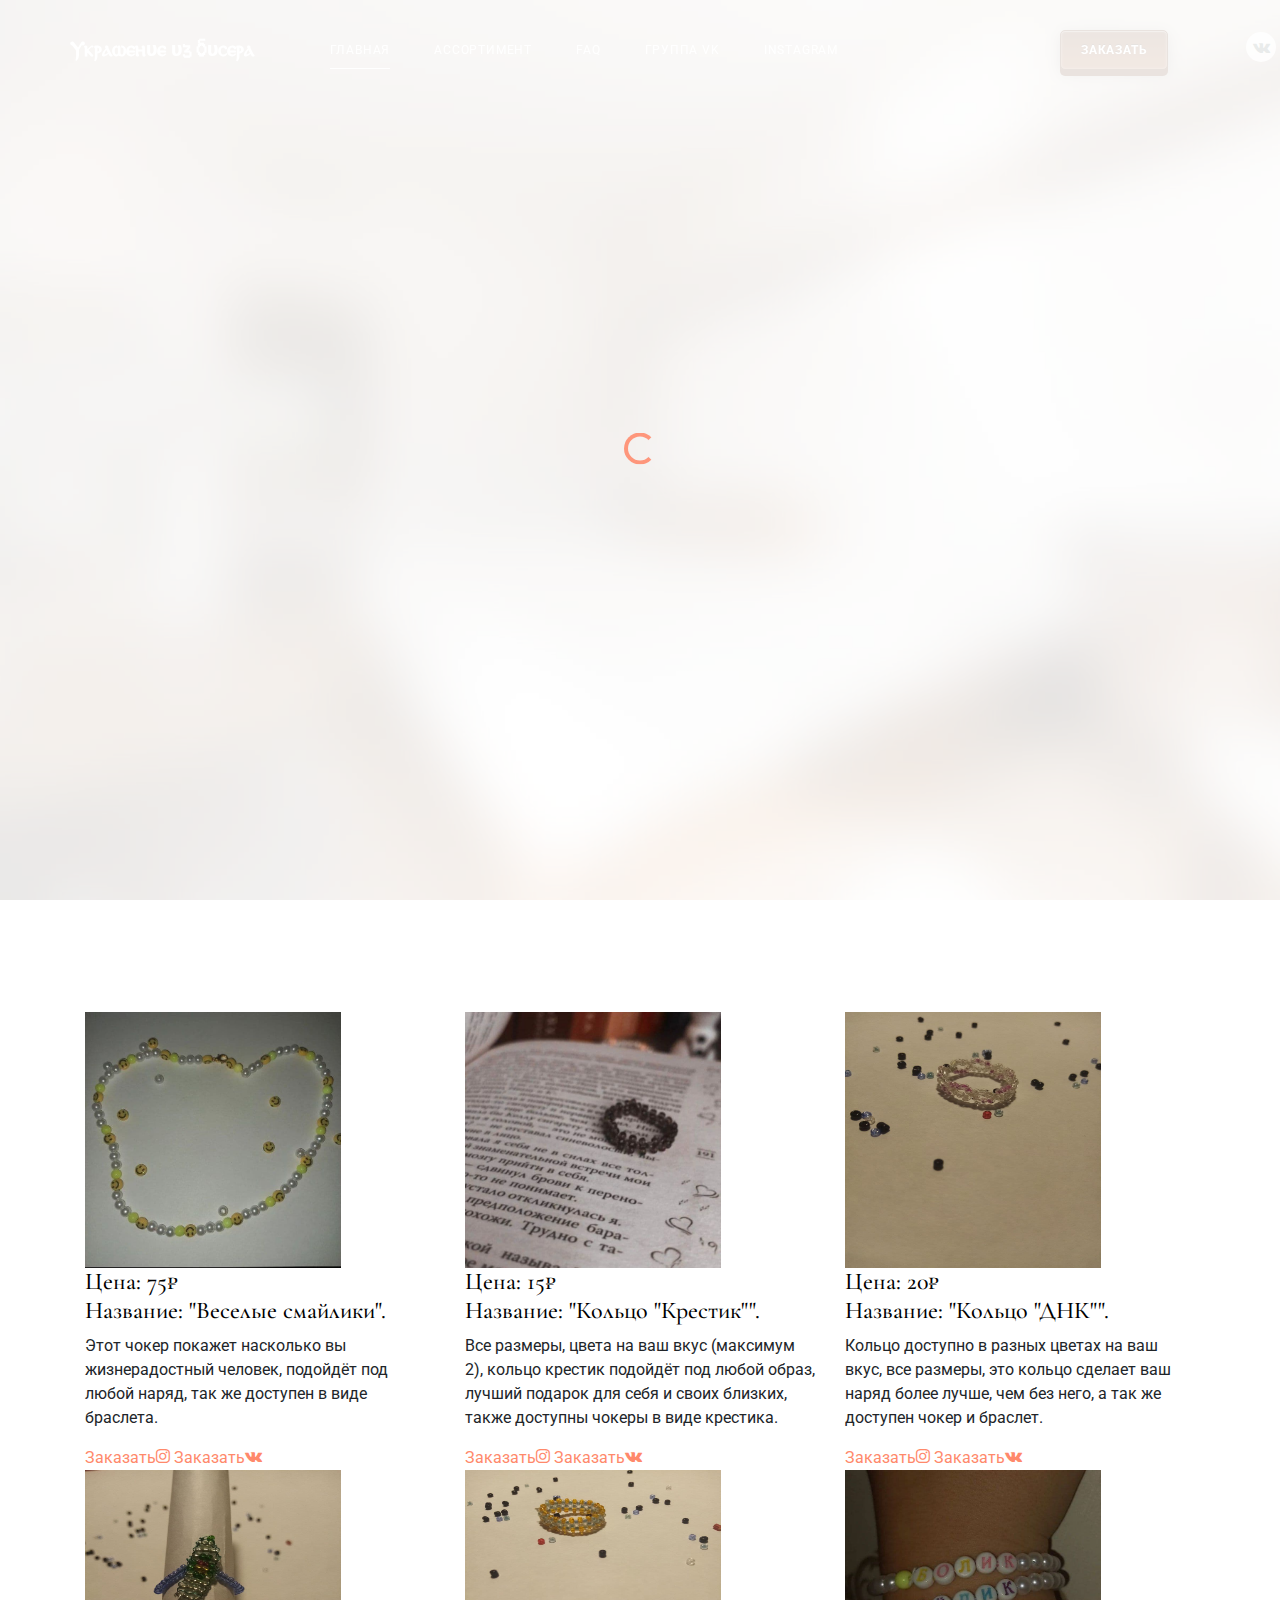
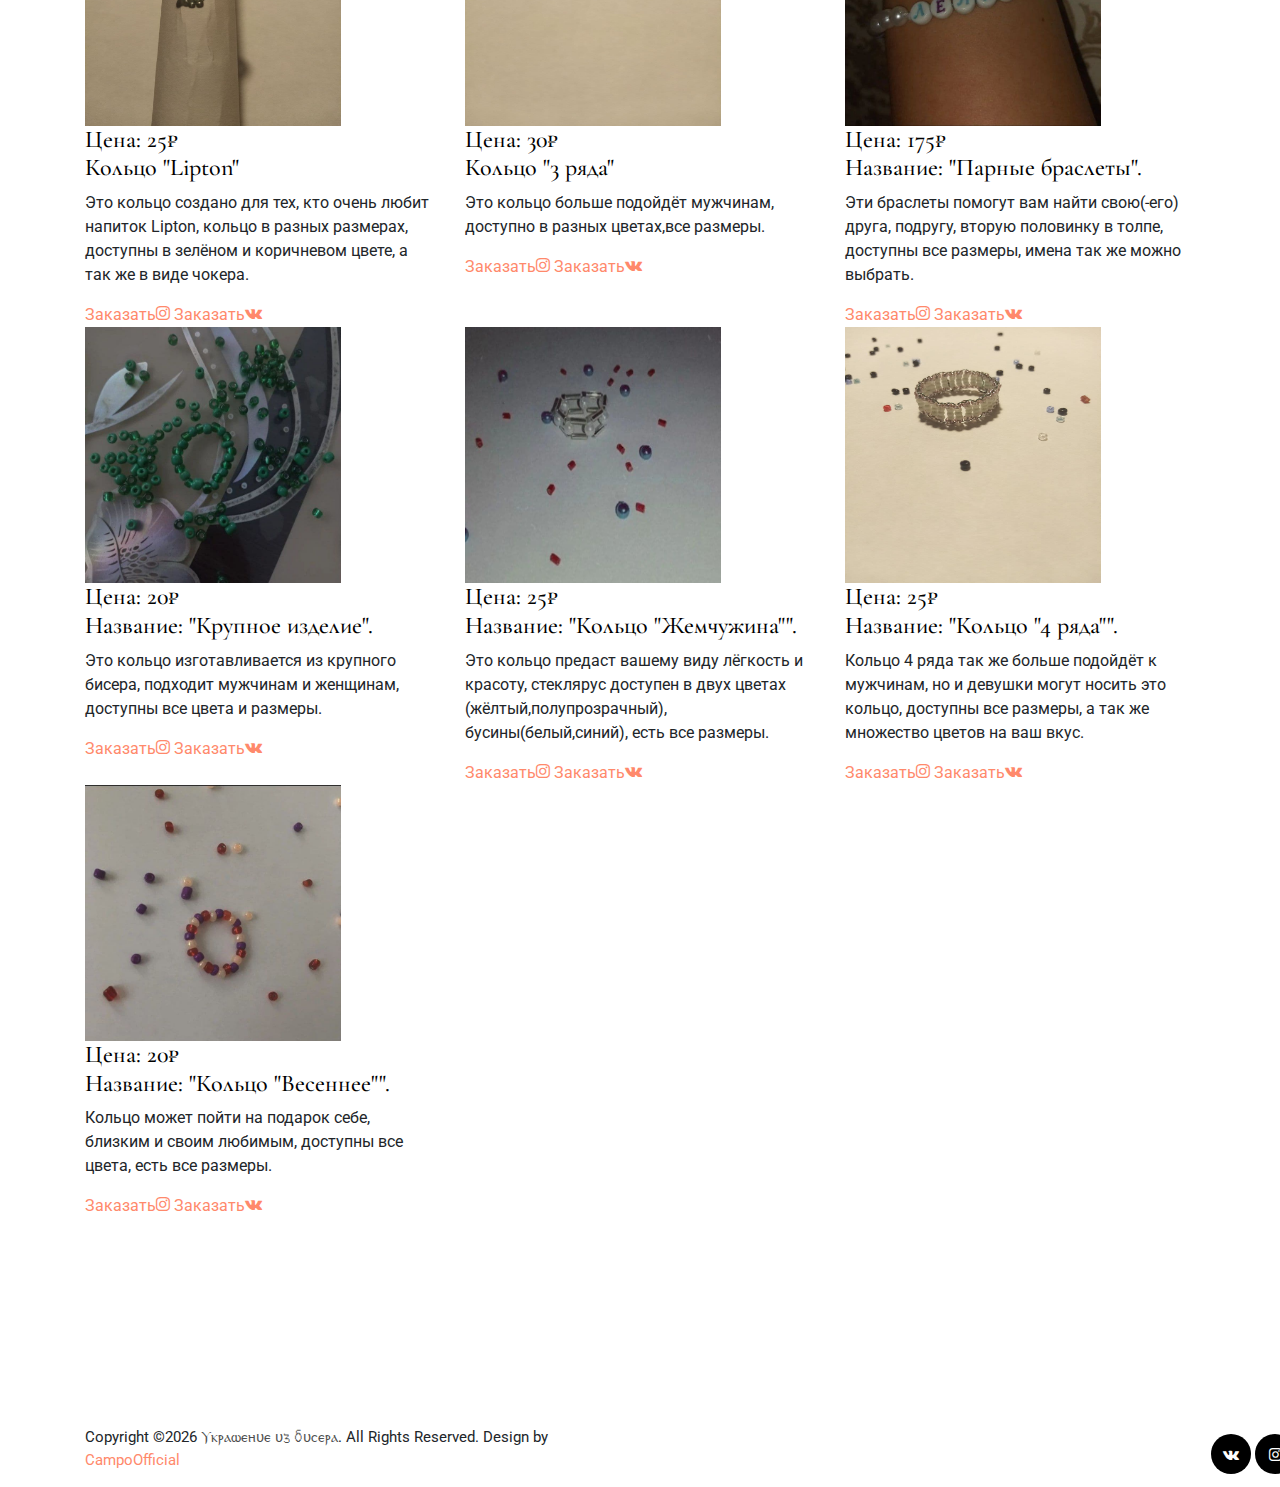
<file: gallery.html>
<!-- /*
* Template Name: LuxuryHotel
* Template Author: Untree.co
* Tempalte URI: https://untree.co/
* License: https://creativecommons.org/licenses/by/3.0/
*/ -->
<!doctype html>
<html lang="en">

<head>
  <meta charset="utf-8">
  <meta name="viewport" content="width=device-width, initial-scale=1, shrink-to-fit=no">
  <meta name="author" content="Untree.co">
  <link rel="shortcut icon" href="favicon.png">

  <meta name="description" content="" />
  <meta name="keywords" content="" />

    <link href="https://fonts.googleapis.com/css?family=Cormorant+Garamond:400,500i,700|Roboto:300,400,500,700&display=swap" rel="stylesheet">

    <link rel="stylesheet" href="css/vendor/icomoon/style.css">
    <link rel="stylesheet" href="css/vendor/owl.carousel.min.css">
    <link rel="stylesheet" href="css/vendor/aos.css">
    <link rel="stylesheet" href="css/vendor/animate.min.css">
    <link rel="stylesheet" href="css/vendor/bootstrap.css">
    <link rel="stylesheet" href="css/vendor/jquery.fancybox.min.css">

    <!-- Theme Style -->
    <link rel="stylesheet" href="css/style.css">

    <title>Ⲩⲕⲣⲁⲱⲉⲏυⲉ υⳅ Ⳝυⲥⲉⲣⲁ</title>
  </head>
  <body>
    
    <div id="untree_co--overlayer"></div>
    <div class="loader">
      <div class="spinner-border text-primary" role="status">
        <span class="sr-only">Loading...</span>
      </div>
    </div>

    
    <nav class="untree_co--site-mobile-menu">
      <div class="close-wrap d-flex">
        <a href="#" class="d-flex ml-auto js-menu-toggle">
          <span class="close-label">Close</span>
          <div class="close-times">
            <span class="bar1"></span>
            <span class="bar2"></span>
          </div>
        </a>
      </div>
      <div class="site-mobile-inner"></div>
    </nav>


    <div class="untree_co--site-wrap">

      <nav class="untree_co--site-nav js-sticky-nav">
        <div class="container d-flex align-items-center">
          <div class="logo-wrap">
            <a href="index.html" class="untree_co--site-logo">Ⲩⲕⲣⲁⲱⲉⲏυⲉ υⳅ Ⳝυⲥⲉⲣⲁ</a>
          </div>
          <div class="site-nav-ul-wrap text-center d-none d-lg-block">
            <ul class="site-nav-ul js-clone-nav">
              <li class="active"><a href="index.html">Главная</a></li>
              <li><a href="gallery.html">Ассортимент</a></li>
              <li><a href="about.html">FAQ</a></li>
              <li><a href="https://vk.com/biser_score">Группа VK</a></li>
              <li><a href="https://www.instagram.com/_accessories_0.2/">Instagram</a></li>
              <li class="btn_order"><a href="contact.html">Заказать</a></li>
            </ul>
          </div>
          <div class="icons-wrap text-md-right">
          <ul class="icons-top d-none d-lg-block">
              <li>
                <a href="https://vk.com/biser_score"><span class="icon-vk"></span></a>
              </li>
              <li>
                <a href="https://www.instagram.com/_accessories_0.2/"><span class="icon-instagram"></span></a>
              </li>
            </ul>
            <!-- Mobile Toggle -->
            <a href="#" class="d-block d-lg-none burger js-menu-toggle" data-toggle="collapse" data-target="#main-navbar">
              <span></span>
            </a>
          </div>
        </div>
      </nav>

      <main class="untree_co--site-main">
        

        <div class="untree_co--site-hero inner-page" style="background-image: url('images/slider_2.jpg')">
          <div class="container">
            <div class="row align-items-center justify-content-center">
              <div class="col-md-7 text-center">
                <div class="site-hero-contents" data-aos="fade-up">
                  <h1 class="hero-heading text-white">Ассортимент</h1>
                </div>
              </div>
            </div>
          </div>
        </div>
        
        <div class="untree_co--site-section">

          <div class="container">
            <div class="row karl-new-arrivals">

                <!-- Single gallery Item Start -->
                <div class="col-12 col-sm-6 col-md-4 single_gallery_item women wow fadeInUpBig" data-wow-delay="0.2s">
                    <!-- Product Image -->
                    <div class="product-img">
                        <img class="img_product" src="images/product_1.jpg" alt="">
                        <div class="product-quicview">
                            <a href="#" data-toggle="modal" data-target="#quickview"><i class="ti-plus"></i></a>
                        </div>
                    </div>
                    <!-- Product Description -->
                    <div class="product-description">
                        <h4 class="product-price">Цена: 75₽ <br>Название: "Веселые смайлики".</h4>
                        <p>Этот чокер покажет насколько вы жизнерадостный человек, подойдёт под любой наряд, так же доступен в виде браслета.</p>
                        <!-- Add to Cart -->
                        <a href="https://instagram.com/_accessories_0.2/" class="add-to-cart-btn" target="_blank">Заказать<span class="icon-instagram"></span></a>
                        <a href="https://vk.com/biser_score" class="add-to-cart-btn" target="_blank">Заказать<span class="icon-vk"></span></a>    
                    </div>
                </div>

                <!-- Single gallery Item Start -->
                <div class="col-12 col-sm-6 col-md-4 single_gallery_item women wow fadeInUpBig" data-wow-delay="0.3s">
                    <!-- Product Image -->
                    <div class="product-img">
                        <img class="img_product" src="images/product_2.jpg" alt="">
                        <div class="product-quicview">
                            <a href="#" data-toggle="modal" data-target="#quickview"><i class="ti-plus"></i></a>
                        </div>
                    </div>
                    <!-- Product Description -->
                    <div class="product-description">
                        <h4 class="product-price">Цена: 15₽ <br>Название: "Кольцо "Крестик"".</h4>
                        <p>Все размеры, цвета на ваш вкус (максимум 2), кольцо крестик подойдёт под любой образ, лучший подарок для себя и своих близких, также доступны чокеры в виде крестика.</p>
                        <!-- Add to Cart -->
                        <a href="https://instagram.com/_accessories_0.2/" class="add-to-cart-btn" target="_blank">Заказать<span class="icon-instagram"></span></a>
                        <a href="https://vk.com/biser_score" class="add-to-cart-btn" target="_blank">Заказать<span class="icon-vk"></span></a> 
                    </div>
                </div>

                <!-- Single gallery Item Start -->
                <div class="col-12 col-sm-6 col-md-4 single_gallery_item access wow fadeInUpBig" data-wow-delay="0.4s">
                    <!-- Product Image -->
                    <div class="product-img">
                        <img class="img_product" src="images/product_3.jpg" alt="">
                        <div class="product-quicview">
                            <a href="#" data-toggle="modal" data-target="#quickview"><i class="ti-plus"></i></a>
                        </div>
                    </div>
                    <!-- Product Description -->
                    <div class="product-description">
                        <h4 class="product-price">Цена: 20₽ <br>Название: "Кольцо "ДНК"".</h4>
                        <p>Кольцо доступно в разных цветах на ваш вкус, все размеры, это кольцо сделает ваш наряд более лучше, чем без него, а так же доступен чокер и браслет.</p>
                        <!-- Add to Cart -->
                        <a href="https://instagram.com/_accessories_0.2/" class="add-to-cart-btn" target="_blank">Заказать<span class="icon-instagram"></span></a>
                        <a href="https://vk.com/biser_score" class="add-to-cart-btn" target="_blank">Заказать<span class="icon-vk"></span></a> 
                    </div>
                </div>

                <!-- Single gallery Item Start -->
                <div class="col-12 col-sm-6 col-md-4 single_gallery_item shoes wow fadeInUpBig" data-wow-delay="0.5s">
                    <!-- Product Image -->
                    <div class="product-img">
                        <img class="img_product" src="images/product_4.jpg" alt="">
                        <div class="product-quicview">
                            <a href="#" data-toggle="modal" data-target="#quickview"><i class="ti-plus"></i></a>
                        </div>
                    </div>
                    <!-- Product Description -->
                    <div class="product-description">
                        <h4 class="product-price">Цена: 25₽ <br>Кольцо "Lipton"</h4>
                        <p>Это кольцо создано для тех, кто очень любит напиток Lipton, кольцо в разных размерах, доступны в зелёном и коричневом цвете, а так же в виде чокера.</p>
                        <!-- Add to Cart -->
                        <a href="https://instagram.com/_accessories_0.2/" class="add-to-cart-btn" target="_blank">Заказать<span class="icon-instagram"></span></a>
                        <a href="https://vk.com/biser_score" class="add-to-cart-btn" target="_blank">Заказать<span class="icon-vk"></span></a> 
                    </div>
                </div>

                <!-- Single gallery Item Start -->
                <div class="col-12 col-sm-6 col-md-4 single_gallery_item women wow fadeInUpBig" data-wow-delay="0.6s">
                    <!-- Product Image -->
                    <div class="product-img">
                        <img class="img_product" src="images/product_5.jpg" alt="">
                        <div class="product-quicview">
                            <a href="#" data-toggle="modal" data-target="#quickview"><i class="ti-plus"></i></a>
                        </div>
                    </div>
                    <!-- Product Description -->
                    <div class="product-description">
                        <h4 class="product-price">Цена: 30₽ <br>Кольцо "3 ряда"</h4>
                        <p>Это кольцо больше подойдёт мужчинам, доступно в разных цветах,все размеры.</p>
                        <!-- Add to Cart -->
                        <a href="https://instagram.com/_accessories_0.2/" class="add-to-cart-btn" target="_blank">Заказать<span class="icon-instagram"></span></a>
                        <a href="https://vk.com/biser_score" class="add-to-cart-btn" target="_blank">Заказать<span class="icon-vk"></span></a> 
                    </div>
                </div>

                <!-- Single gallery Item -->
                <div class="col-12 col-sm-6 col-md-4 single_gallery_item kids man wow fadeInUpBig" data-wow-delay="0.7s">
                    <!-- Product Image -->
                    <div class="product-img">
                        <img class="img_product" src="images/product_6.jpg" alt="">
                        <div class="product-quicview">
                            <a href="#" data-toggle="modal" data-target="#quickview"><i class="ti-plus"></i></a>
                        </div>
                    </div>
                    <!-- Product Description -->
                    <div class="product-description">
                        <h4 class="product-price">Цена: 175₽ <br>Название: "Парные браслеты".</h4>
                        <p>Эти браслеты помогут вам найти свою(-его) друга, подругу, вторую половинку в толпе, доступны все размеры, имена так же можно выбрать.</p>
                        <!-- Add to Cart -->
                        <a href="https://instagram.com/_accessories_0.2/" class="add-to-cart-btn" target="_blank">Заказать<span class="icon-instagram"></span></a>
                        <a href="https://vk.com/biser_score" class="add-to-cart-btn" target="_blank">Заказать<span class="icon-vk"></span></a> 
                    </div>
                </div>

                <div class="col-12 col-sm-6 col-md-4 single_gallery_item women wow fadeInUpBig" data-wow-delay="0.2s">
                  <!-- Product Image -->
                  <div class="product-img">
                      <img class="img_product" src="images/product_7.jpg" alt="">
                      <div class="product-quicview">
                          <a href="#" data-toggle="modal" data-target="#quickview"><i class="ti-plus"></i></a>
                      </div>
                  </div>
                  <!-- Product Description -->
                  <div class="product-description">
                      <h4 class="product-price">Цена: 20₽ <br>Название: "Крупное изделие".</h4>
                      <p>Это кольцо изготавливается из крупного бисера, подходит мужчинам и женщинам, доступны все цвета и размеры.</p>
                      <!-- Add to Cart -->
                      <a href="https://instagram.com/_accessories_0.2/" class="add-to-cart-btn" target="_blank">Заказать<span class="icon-instagram"></span></a>
                      <a href="https://vk.com/biser_score" class="add-to-cart-btn" target="_blank">Заказать<span class="icon-vk"></span></a> 
                  </div>
              </div>

              <!-- Single gallery Item Start -->
              <div class="col-12 col-sm-6 col-md-4 single_gallery_item women wow fadeInUpBig" data-wow-delay="0.3s">
                  <!-- Product Image -->
                  <div class="product-img">
                      <img class="img_product" src="images/product_8.jpg" alt="">
                      <div class="product-quicview">
                          <a href="#" data-toggle="modal" data-target="#quickview"><i class="ti-plus"></i></a>
                      </div>
                  </div>
                  <!-- Product Description -->
                  <div class="product-description">
                      <h4 class="product-price">Цена: 25₽ <br>Название: "Кольцо "Жемчужина"".</h4>
                      <p>Это кольцо предаст вашему виду лёгкость и красоту, стеклярус доступен в двух цветах (жёлтый,полупрозрачный), бусины(белый,синий), есть все размеры.</p>
                      <!-- Add to Cart -->
                      <a href="https://instagram.com/_accessories_0.2/" class="add-to-cart-btn" target="_blank">Заказать<span class="icon-instagram"></span></a>
                      <a href="https://vk.com/biser_score" class="add-to-cart-btn" target="_blank">Заказать<span class="icon-vk"></span></a> 
                  </div>
              </div>

              <!-- Single gallery Item Start -->
              <div class="col-12 col-sm-6 col-md-4 single_gallery_item access wow fadeInUpBig" data-wow-delay="0.4s">
                  <!-- Product Image -->
                  <div class="product-img">
                      <img class="img_product" src="images/product_9.jpg" alt="">
                      <div class="product-quicview">
                          <a href="#" data-toggle="modal" data-target="#quickview"><i class="ti-plus"></i></a>
                      </div>
                  </div>
                  <!-- Product Description -->
                  <div class="product-description">
                      <h4 class="product-price">Цена: 25₽ <br>Название: "Кольцо "4 ряда"".</h4>
                      <p>Кольцо 4 ряда так же больше подойдёт к мужчинам, но и девушки могут носить это кольцо, доступны все размеры, а так же множество цветов на ваш вкус.</p>
                      <!-- Add to Cart -->
                      <a href="https://instagram.com/_accessories_0.2/" class="add-to-cart-btn" target="_blank">Заказать<span class="icon-instagram"></span></a>
                      <a href="https://vk.com/biser_score" class="add-to-cart-btn" target="_blank">Заказать<span class="icon-vk"></span></a> 
                  </div>
              </div>

              <!-- Single gallery Item Start -->
              <div class="col-12 col-sm-6 col-md-4 single_gallery_item shoes wow fadeInUpBig" data-wow-delay="0.5s">
                  <!-- Product Image -->
                  <div class="product-img">
                      <img class="img_product" src="images/product_10.jpg" alt="">
                      <div class="product-quicview">
                          <a href="#" data-toggle="modal" data-target="#quickview"><i class="ti-plus"></i></a>
                      </div>
                  </div>
                  <!-- Product Description -->
                  <div class="product-description">
                      <h4 class="product-price">Цена: 20₽ <br>Название: "Кольцо "Весеннее"".</h4>
                      <p>Кольцо может пойти на подарок себе, близким и своим любимым, доступны все цвета, есть все размеры.</p>
                      <!-- Add to Cart -->
                      <a href="https://instagram.com/_accessories_0.2/" class="add-to-cart-btn" target="_blank">Заказать<span class="icon-instagram"></span></a>
                      <a href="https://vk.com/biser_score" class="add-to-cart-btn" target="_blank">Заказать<span class="icon-vk"></span></a> 
                  </div>
              </div>
            </div>
        </div>

      </main>
      <footer class="untree_co--site-footer">

        <div class="container">
          
          <div class="row mt-5 pt-5 align-items-center">
            <div class="col-md-6 text-md-left">
              <!-- Link back to Untree.co can't be removed. Template is licensed under CC BY 3.0. If you purchased a license you can remove this. -->
              <p>
                Copyright &copy;<script>document.write(new Date().getFullYear());</script> <a href="index.html">Ⲩⲕⲣⲁⲱⲉⲏυⲉ υⳅ Ⳝυⲥⲉⲣⲁ</a>. All Rights Reserved. Design by <a href="https://instagram.com/campoofficial" target="_blank" class="text-primary">CampoOfficial</a>
              </p>
            <!-- Link back to Untree.co can't be removed. Template is licensed under CC BY 3.0. If you purchased a license you can remove this. -->
            </div>
            <div class="col-md-6 text-md-right">
              <ul class="icons-top icons-dark">
              <li>
                <a href="https://vk.com/campoofficial"><span class="icon-vk"></span></a>
              </li>
              <li>
                <a href="https://instagram.com/campoofficial"><span class="icon-instagram"></span></a>
              </li>

            </div>
          </div>
        </div>
        
      </footer>
    </div>
    <!-- Search -->
    <div class="search-wrap">
      <a href="#" class="close-search js-search-toggle">
        <span>Close</span>
      </a>
      <div class="container">
        <div class="row justify-content-center align-items-center text-center">
          <div class="col-md-12">
            <form action="#">
              <input type="search" name="s" id="s" placeholder="Type a keyword and hit enter..."  autocomplete="false">
            </form>    
          </div>
        </div>
      </div>
    </div>

    <script src="js/vendor/jquery-3.3.1.min.js"></script>
    <script src="js/vendor/popper.min.js"></script>
    <script src="js/vendor/bootstrap.min.js"></script>

    <script src="js/vendor/owl.carousel.min.js"></script>
    
    <script src="js/vendor/jarallax.min.js"></script>
    <script src="js/vendor/jarallax-element.min.js"></script>
    <script src="js/vendor/ofi.min.js"></script>

    <script src="js/vendor/aos.js"></script>

    <script src="js/vendor/jquery.lettering.js"></script>
    <script src="js/vendor/jquery.sticky.js"></script>

    <script src="js/vendor/jquery.fancybox.min.js"></script>

    <script src="js/vendor/TweenMax.min.js"></script>
    <script src="js/vendor/ScrollMagic.min.js"></script>
    <script src="js/vendor/scrollmagic.animation.gsap.min.js"></script>
    <script src="js/vendor/debug.addIndicators.min.js"></script>


    <script src="js/main.js"></script>
  </body>
</html>
</file>
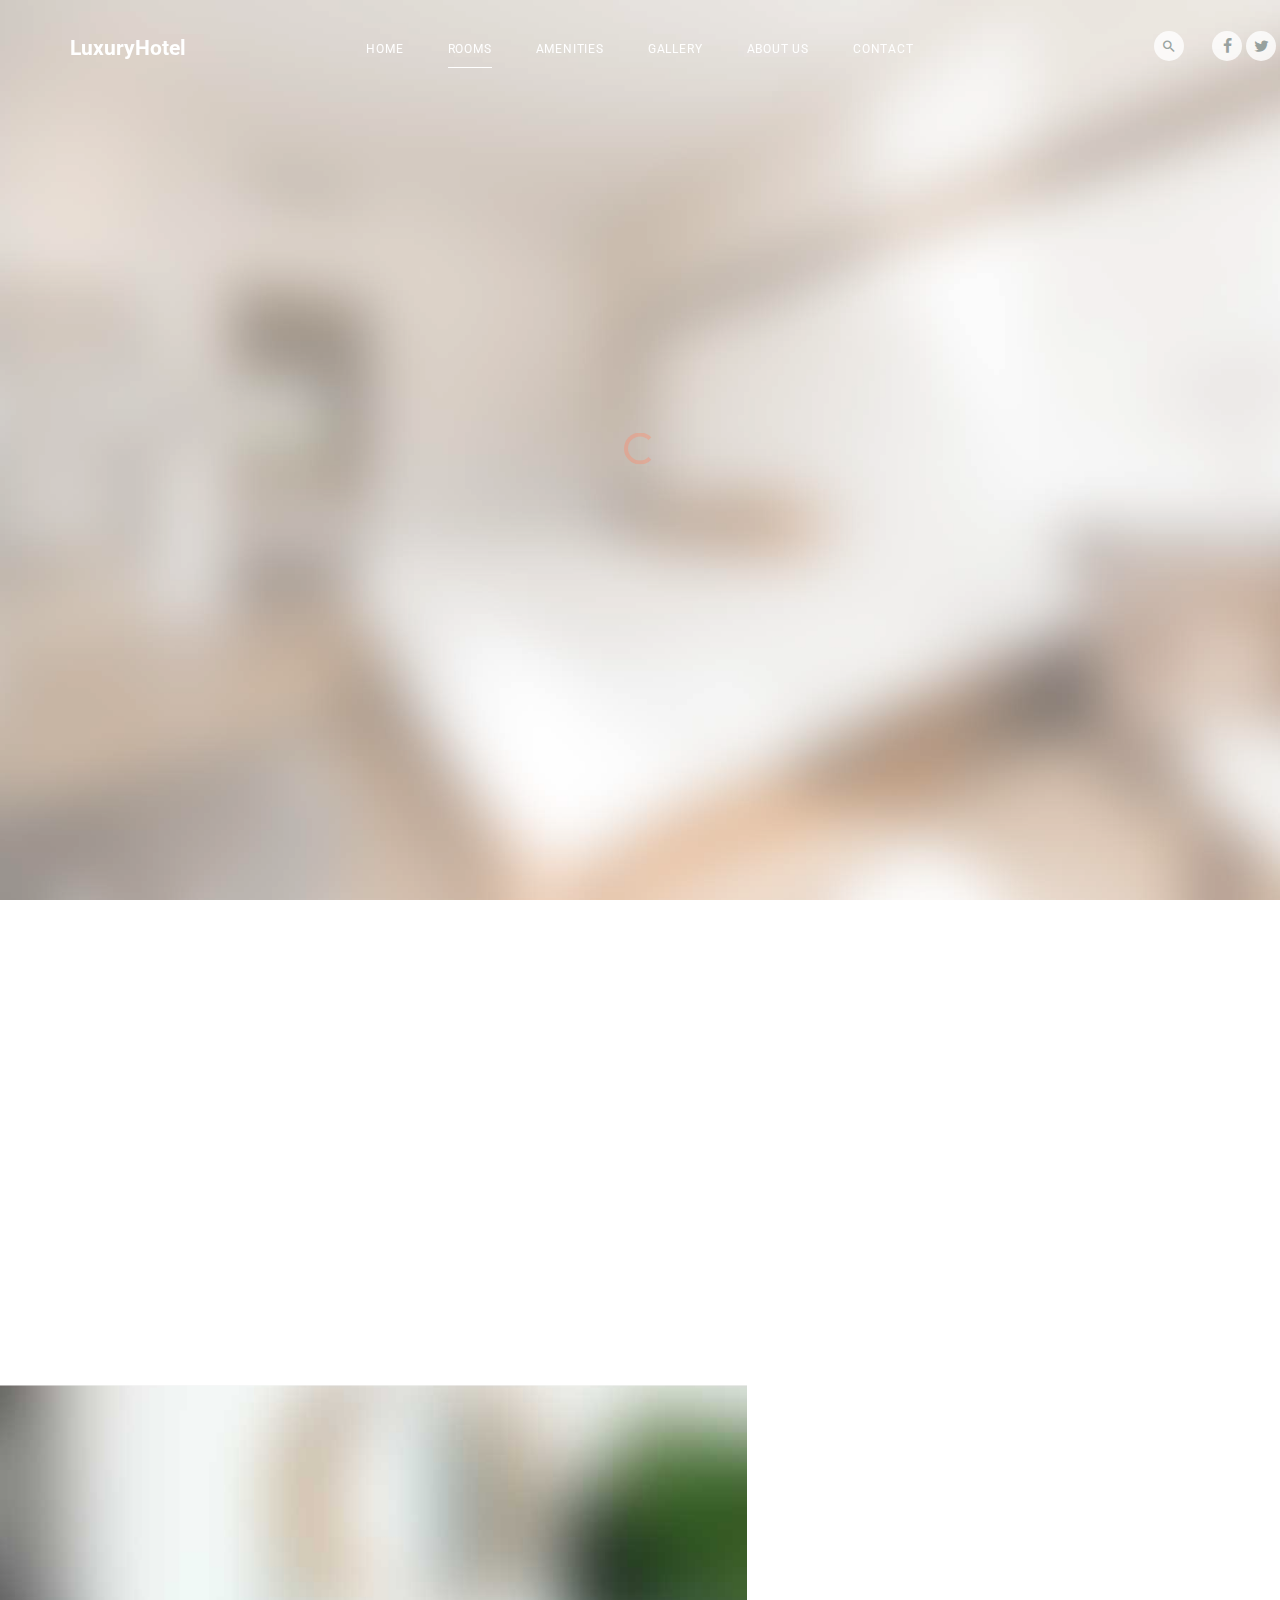
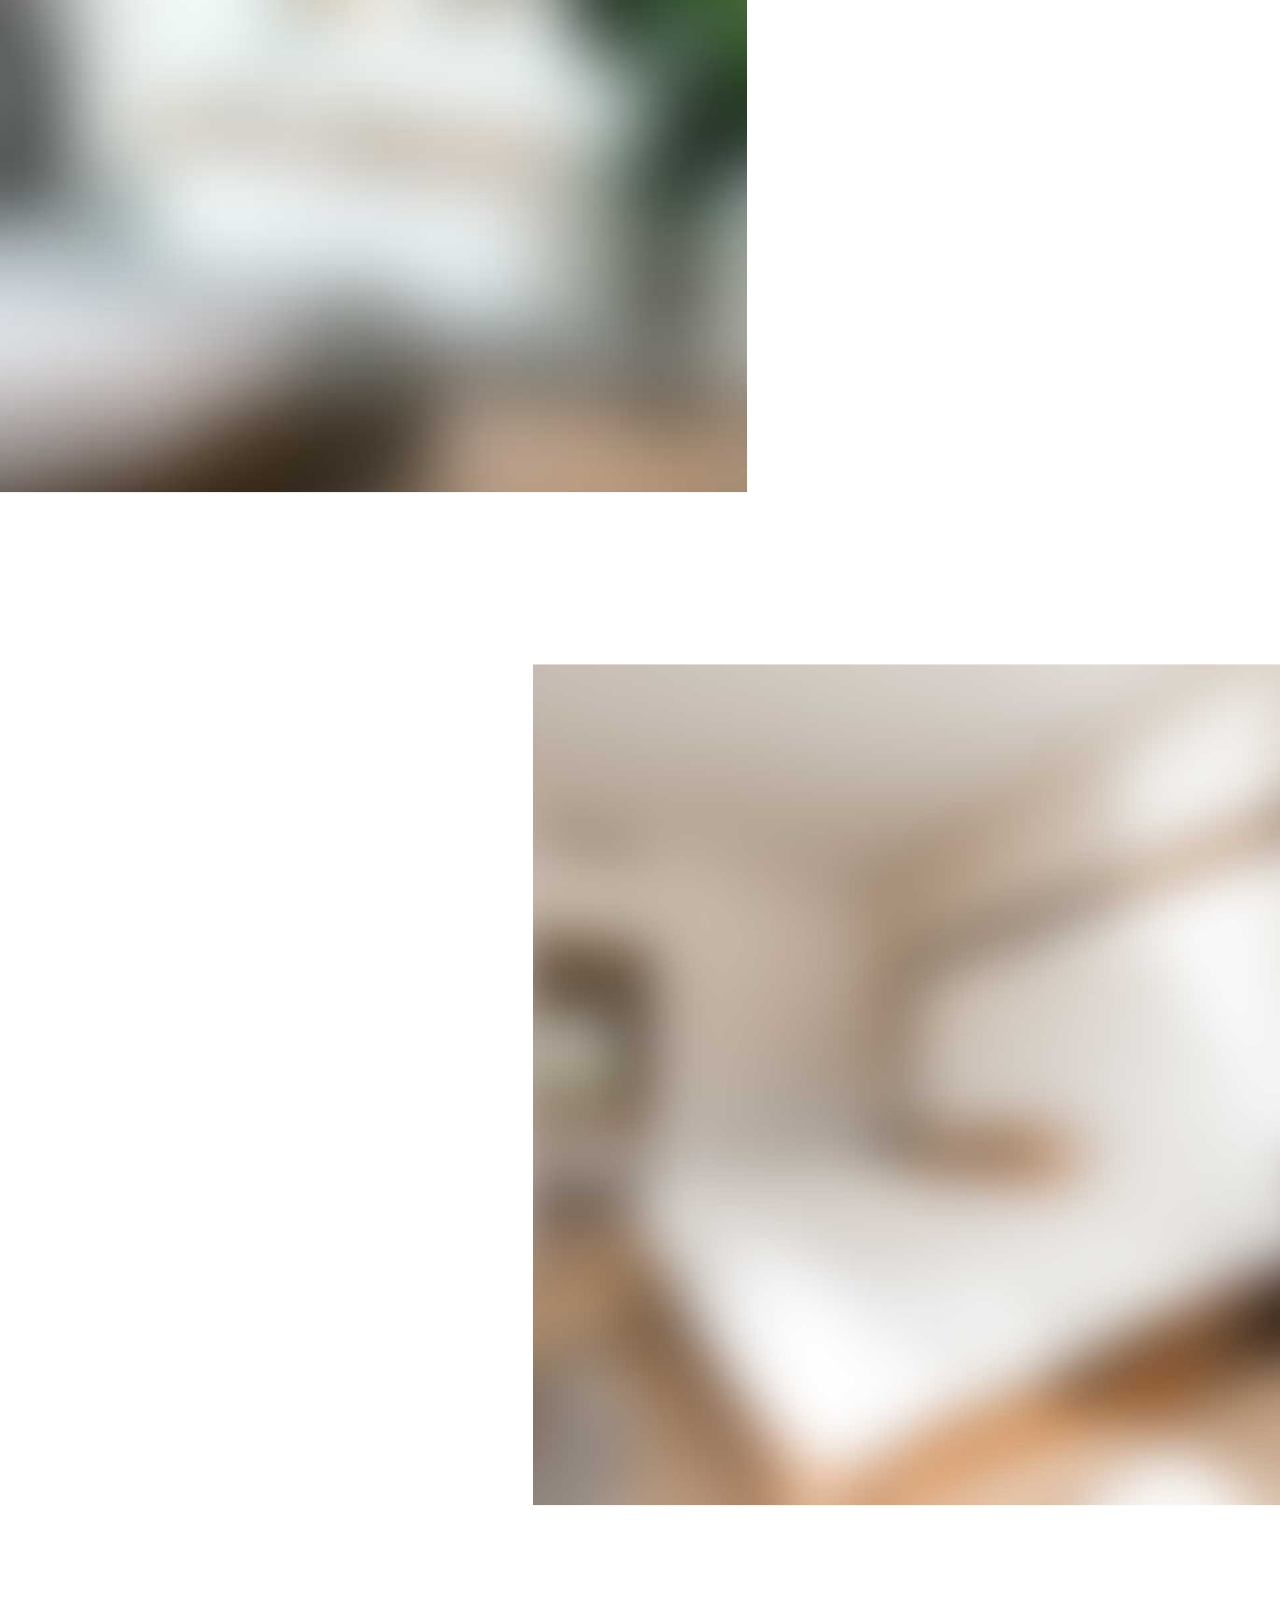
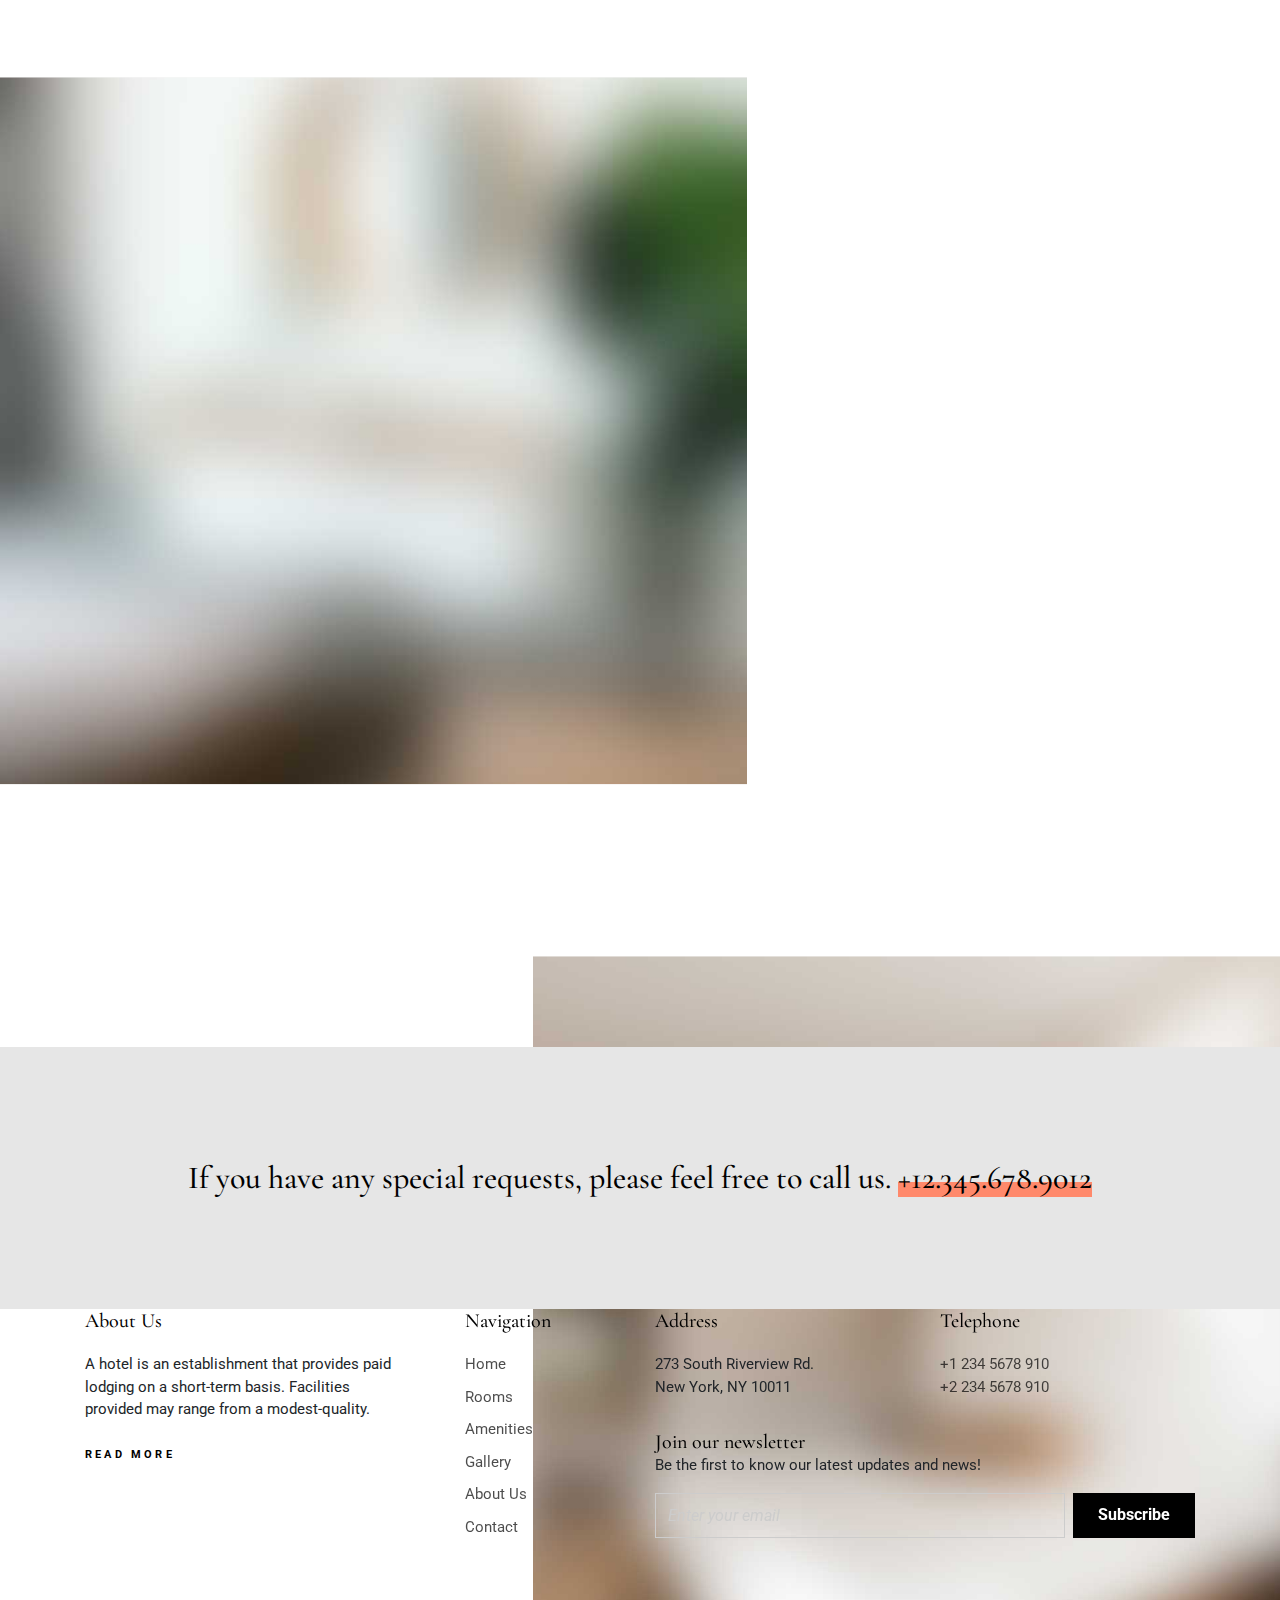
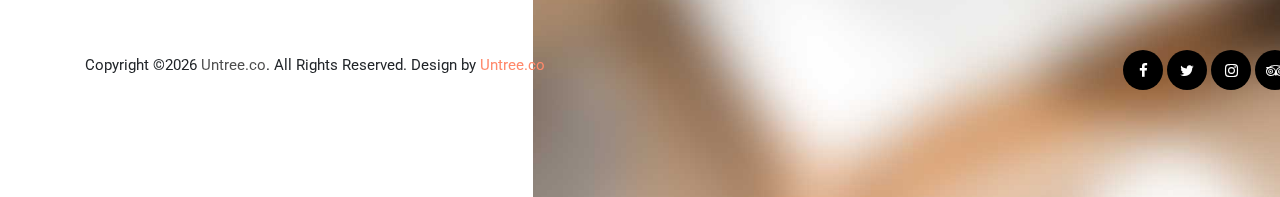
<file: rooms.html>
<!-- /*
* Template Name: LuxuryHotel
* Template Author: Untree.co
* Tempalte URI: https://untree.co/
* License: https://creativecommons.org/licenses/by/3.0/
*/ -->
<!doctype html>
<html lang="en">

<head>
  <meta charset="utf-8">
  <meta name="viewport" content="width=device-width, initial-scale=1, shrink-to-fit=no">
  <meta name="author" content="Untree.co">
  <link rel="shortcut icon" href="favicon.png">

  <meta name="description" content="" />
  <meta name="keywords" content="" />

    <link href="https://fonts.googleapis.com/css?family=Cormorant+Garamond:400,500i,700|Roboto:300,400,500,700&display=swap" rel="stylesheet">

    <link rel="stylesheet" href="css/vendor/icomoon/style.css">
    <link rel="stylesheet" href="css/vendor/owl.carousel.min.css">
    <link rel="stylesheet" href="css/vendor/aos.css">
    <link rel="stylesheet" href="css/vendor/animate.min.css">
    <link rel="stylesheet" href="css/vendor/bootstrap.css">

    <!-- Theme Style -->
    <link rel="stylesheet" href="css/style.css">

    <title>LuxuryHotel Free HTML Template by Untree.co</title>
  </head>
  <body>
    
    <div id="untree_co--overlayer"></div>
    <div class="loader">
      <div class="spinner-border text-primary" role="status">
        <span class="sr-only">Loading...</span>
      </div>
    </div>
    
    <nav class="untree_co--site-mobile-menu">
      <div class="close-wrap d-flex">
        <a href="#" class="d-flex ml-auto js-menu-toggle">
          <span class="close-label">Close</span>
          <div class="close-times">
            <span class="bar1"></span>
            <span class="bar2"></span>
          </div>
        </a>
      </div>
      <div class="site-mobile-inner"></div>
    </nav>


    <div class="untree_co--site-wrap">

      <nav class="untree_co--site-nav js-sticky-nav">
        <div class="container d-flex align-items-center">
          <div class="logo-wrap">
            <a href="index.html" class="untree_co--site-logo">LuxuryHotel</a>
          </div>
          <div class="site-nav-ul-wrap text-center d-none d-lg-block">
            <ul class="site-nav-ul js-clone-nav">
              <li><a href="index.html">Home</a></li>
              <li class="has-children active">
                <a href="rooms.html">Rooms</a>
                <ul class="dropdown">
                  <li class="has-children">
                    <a href="#">King Bedroom</a>
                    <ul class="dropdown">
                      <li>
                        <a href="#">King Bedroom</a>
                      </li>
                      <li>
                        <a href="#">Queen &amp; Double Bedroom</a>
                      </li>
                      <li>
                        <a href="#">Le Voila Suite</a>
                      </li>
                    </ul>
                  </li>
                  <li>
                    <a href="#">Queen &amp; Double Bedroom</a>
                  </li>
                  <li>
                    <a href="#">Le Voila Suite</a>
                  </li>
                </ul>
              </li>
              <li><a href="amenities.html">Amenities</a></li>
              <li><a href="gallery.html">Gallery</a></li>
              <li><a href="about.html">About Us</a></li>
              <li><a href="contact.html">Contact</a></li>
            </ul>
          </div>
          <div class="icons-wrap text-md-right">

            <ul class="icons-top d-none d-lg-block">
              <li class="mr-4">
                <a href="#" class="js-search-toggle"><span class="icon-search2"></span></a>
              </li>
              <li>
                <a href="#"><span class="icon-facebook"></span></a>
              </li>
              <li>
                <a href="#"><span class="icon-twitter"></span></a>
              </li>
              <li>
                <a href="#"><span class="icon-instagram"></span></a>
              </li>
            </ul>

            <!-- Mobile Toggle -->
            <a href="#" class="d-block d-lg-none burger js-menu-toggle" data-toggle="collapse" data-target="#main-navbar">
              <span></span>
            </a>
          </div>
        </div>
      </nav>

      <main class="untree_co--site-main">
        
        <div class="untree_co--site-hero inner-page" style="background-image: url('images/slider_2.jpg')">
          <div class="container">
            <div class="row align-items-center justify-content-center">
              <div class="col-md-7 text-center">
                <div class="site-hero-contents" data-aos="fade-up">
                  <h1 class="hero-heading text-white">Our Rooms</h1>
                </div>
              </div>
            </div>
          </div>
        </div>
        <div class="untree_co--site-section pb-0">
          <div class="container-fluid px-md-0">

            <div class="row justify-content-center text-center site-section pt-0">
              <div class="col-md-6">
                <h2 class="display-4" data-aos="fade-up">Enjoy Your Stay</h2>
                <p data-aos="fade-up" data-aos-delay="100">A hotel is an establishment that provides paid lodging on a short-term basis. Facilities provided may range from a modest-quality mattress </p>
              </div>
            </div>
            <div class="row no-gutters align-items-stretch room-animate site-section">
              <div class="col-md-7 img-wrap" data-jarallax-element="-100">
                
                <div class="bg-image h-100" style="background-color: #efefef; background-image: url('images/room_1_a.jpg');">
                
                </div>
              </div>
              <div class="col-md-5">
                <div class="row justify-content-center">
                  <div class="col-md-8 py-5">
                    <h3 class="display-4 heading">King Bedroom</h3>
                    <div class="room-exerpt">
                      <div class="room-price mb-4">$200<span class="per">/night</span></div>
                      <p>A hotel is an establishment that provides paid lodging on a short-term basis. Facilities provided may range from a modest-quality mattress </p>
                      <p>Small, lower-priced hotels may offer only the most basic guest services and facilities. </p>

                      <div class="row mt-5">
                        <div class="col-12">
                          <h3 class="mb-4">Amenities</h3>
                          <ul class="list-unstyled ul-check">
                            <li>32-inch LCD TV with cable channels and DVD player</li>
                            <li>Handheld and mounted rain shower heads</li>
                            <li>Wi-Fi access</li>
                            <li>Safety deposit box</li>
                            <li>Mini-bar</li>
                          </ul>
                        </div>
                      </div>
                    </div>

                  </div>
                </div>

              </div>
            </div>
          </div>


          <div class="container-fluid px-md-0">
            <div class="row no-gutters align-items-stretch room-animate site-section">
              <div class="col-md-7 order-md-2 img-wrap" data-jarallax-element="-100">
                
                <div class="bg-image h-100" style="background-color: #efefef; background-image: url('images/slider_2.jpg');"></div>
                
              </div>
              <div class="col-md-5">
                <div class="row justify-content-center">
                  <div class="col-md-8 py-5">
                    <h3 class="display-4 heading">Queen &amp; Double Bedroom</h3>
                    <div class="room-exerpt">
                      <div class="room-price mb-4">$200<span class="per">/night</span></div>
                      <p>A hotel is an establishment that provides paid lodging on a short-term basis. Facilities provided may range from a modest-quality mattress </p>

                      <p>Small, lower-priced hotels may offer only the most basic guest services and facilities. </p>

                      <div class="row mt-5">
                        <div class="col-12">
                          <h3 class="mb-4">Amenities</h3>
                          <ul class="list-unstyled ul-check">
                            <li>32-inch LCD TV with cable channels and DVD player</li>
                            <li>Handheld and mounted rain shower heads</li>
                            <li>Wi-Fi access</li>
                            <li>Safety deposit box</li>
                            <li>Mini-bar</li>
                          </ul>
                        </div>
                      </div>
                    </div>
                  </div>
                </div>

              </div>
            </div>
          </div>

          <div class="container-fluid px-md-0">

            <div class="row no-gutters align-items-stretch room-animate site-section">
              <div class="col-md-7 img-wrap" data-jarallax-element="-100">
                
                <div class="bg-image h-100" style="background-color: #efefef; background-image: url('images/room_1_a.jpg');"></div>
                
              </div>
              <div class="col-md-5">
                <div class="row justify-content-center">
                  <div class="col-md-8 py-5">
                    <h3 class="display-4 heading">King Bedroom</h3>
                    <div class="room-exerpt">
                      <div class="room-price mb-4">$200<span class="per">/night</span></div>
                      <p>A hotel is an establishment that provides paid lodging on a short-term basis. Facilities provided may range from a modest-quality mattress </p>
                      <p>Small, lower-priced hotels may offer only the most basic guest services and facilities. </p>

                      <div class="row mt-5">
                        <div class="col-12">
                          <h3 class="mb-4">Amenities</h3>
                          <ul class="list-unstyled ul-check">
                            <li>32-inch LCD TV with cable channels and DVD player</li>
                            <li>Handheld and mounted rain shower heads</li>
                            <li>Wi-Fi access</li>
                            <li>Safety deposit box</li>
                            <li>Mini-bar</li>
                          </ul>
                        </div>
                      </div>
                    </div>

                  </div>
                </div>

              </div>
            </div>
          </div>


          <div class="container-fluid px-md-0">
            <div class="row no-gutters align-items-stretch room-animate site-section pb-0">
              <div class="col-md-7 order-md-2 img-wrap" data-jarallax-element="-100">
                <div class="bg-image h-100" style="background-color: #efefef; background-image: url('images/slider_2.jpg');"></div>
              </div>
              <div class="col-md-5">
                <div class="row justify-content-center">
                  <div class="col-md-8 py-5">
                    <h3 class="display-4 heading">Queen &amp; Double Bedroom</h3>
                    <div class="room-exerpt">
                      <div class="room-price mb-4">$200<span class="per">/night</span></div>
                      <p>A hotel is an establishment that provides paid lodging on a short-term basis. Facilities provided may range from a modest-quality mattress </p>

                      <p>Small, lower-priced hotels may offer only the most basic guest services and facilities. </p>

                      <div class="row mt-5">
                        <div class="col-12">
                          <h3 class="mb-4">Amenities</h3>
                          <ul class="list-unstyled ul-check">
                            <li>32-inch LCD TV with cable channels and DVD player</li>
                            <li>Handheld and mounted rain shower heads</li>
                            <li>Wi-Fi access</li>
                            <li>Safety deposit box</li>
                            <li>Mini-bar</li>
                          </ul>
                        </div>
                      </div>
                    </div>
                  </div>
                </div>

              </div>
            </div>
          </div>
        </div>

    
        <div class="untree_co--site-section py-5 bg-body-darker cta">
          <div class="container">
            <div class="row">
              <div class="col-12 text-center">
                <h3 class="m-0 p-0">If you have any special requests, please feel free to call us. <a href="tel://+123456789012">+12.345.678.9012</a></h3>
              </div>
            </div>
          </div>
        </div>


      </main>
      <footer class="untree_co--site-footer">

        <div class="container">
          <div class="row">
            <div class="col-md-4 pr-md-5">
              <h3>About Us</h3>
              <p>A hotel is an establishment that provides paid lodging on a short-term basis. Facilities provided may range from a modest-quality.</p>
              <p><a href="#" class="readmore">Read more</a></p>
            </div>
            <div class="col-md-8 ml-auto">
              <div class="row">
                <div class="col-md-3">
                  <h3>Navigation</h3>
                  <ul class="list-unstyled">
                    <li><a href="#">Home</a></li>
                    <li><a href="#">Rooms</a></li>
                    <li><a href="#">Amenities</a></li>
                    <li><a href="#">Gallery</a></li>
                    <li><a href="#">About Us</a></li>
                    <li><a href="#">Contact</a></li>
                  </ul>
                </div>
                <div class="col-md-9 ml-auto">
                  <div class="row mb-3">
                    <div class="col-md-6">
                      <h3>Address</h3>
                      <address>273 South Riverview Rd. <br> New York, NY 10011</address>
                    </div>
                    <div class="col-md-6">
                      <h3>Telephone</h3>
                      <p>
                        <a href="#">+1 234 5678 910</a> <br>
                        <a href="#">+2 234 5678 910</a>
                      </p>
                    </div>
                  </div>

                  <h3 class="mb-0">Join our newsletter</h3>
                  <p>Be the first to know our latest updates and news!</p>
                  <form action="#" method="" class="form-subscribe">
                    <div class="form-group d-flex">
                      <input type="email" class="form-control mr-2" placeholder="Enter your email">
                      <input type="submit" value="Subscribe" class="btn btn-black px-4 text-white">
                    </div>
                  </form>
                </div>
                
              </div>
            </div>
          </div>
          <div class="row mt-5 pt-5 align-items-center">
            <div class="col-md-6 text-md-left">
              <!-- Link back to Untree.co can't be removed. Template is licensed under CC BY 3.0. If you purchased a license you can remove this. -->
              <p>
                Copyright &copy;<script>document.write(new Date().getFullYear());</script> <a href="index.html">Untree.co</a>. All Rights Reserved. Design by <a href="https://untree.co/" target="_blank" class="text-primary">Untree.co</a>
              </p>
            <!-- Link back to Untree.co can't be removed. Template is licensed under CC BY 3.0. If you purchased a license you can remove this. -->
            </div>
            <div class="col-md-6 text-md-right">
              <ul class="icons-top icons-dark">
              <li>
                <a href="#"><span class="icon-facebook"></span></a>
              </li>
              <li>
                <a href="#"><span class="icon-twitter"></span></a>
              </li>
              <li>
                <a href="#"><span class="icon-instagram"></span></a>
              </li>
              <li>
                <a href="#"><span class="icon-tripadvisor"></span></a>
              </li>
            </ul>

            </div>
          </div>
        </div>
        
      </footer>
    </div>
    <!-- Search -->
    <div class="search-wrap">
      <a href="#" class="close-search js-search-toggle">
        <span>Close</span>
      </a>
      <div class="container">
        <div class="row justify-content-center align-items-center text-center">
          <div class="col-md-12">
            <form action="#">
              <input type="search" name="s" id="s" placeholder="Type a keyword and hit enter..."  autocomplete="false">
            </form>    
          </div>
        </div>
      </div>
    </div>

    <script src="js/vendor/jquery-3.3.1.min.js"></script>
    <script src="js/vendor/popper.min.js"></script>
    <script src="js/vendor/bootstrap.min.js"></script>

    <script src="js/vendor/owl.carousel.min.js"></script>
    
    <script src="js/vendor/jarallax.min.js"></script>
    <script src="js/vendor/jarallax-element.min.js"></script>
    <script src="js/vendor/ofi.min.js"></script>

    <script src="js/vendor/aos.js"></script>

    <script src="js/vendor/jquery.lettering.js"></script>
    <script src="js/vendor/jquery.sticky.js"></script>

    <script src="js/vendor/TweenMax.min.js"></script>
    <script src="js/vendor/ScrollMagic.min.js"></script>
    <script src="js/vendor/scrollmagic.animation.gsap.min.js"></script>
    <script src="js/vendor/debug.addIndicators.min.js"></script>


    <script src="js/main.js"></script>
  </body>
</html>
</file>
<file: css/vendor/icomoon/style.css>
@font-face {
  font-family: 'icomoon';
  src:  url('fonts/icomoon.eot?10si43');
  src:  url('fonts/icomoon.eot?10si43#iefix') format('embedded-opentype'),
    url('fonts/icomoon.ttf?10si43') format('truetype'),
    url('fonts/icomoon.woff?10si43') format('woff'),
    url('fonts/icomoon.svg?10si43#icomoon') format('svg');
  font-weight: normal;
  font-style: normal;
}

[class^="icon-"], [class*=" icon-"] {
  /* use !important to prevent issues with browser extensions that change fonts */
  font-family: 'icomoon' !important;
  speak: none;
  font-style: normal;
  font-weight: normal;
  font-variant: normal;
  text-transform: none;
  line-height: 1;

  /* Better Font Rendering =========== */
  -webkit-font-smoothing: antialiased;
  -moz-osx-font-smoothing: grayscale;
}

.icon-asterisk:before {
  content: "\f069";
}
.icon-plus:before {
  content: "\f067";
}
.icon-question:before {
  content: "\f128";
}
.icon-minus:before {
  content: "\f068";
}
.icon-glass:before {
  content: "\f000";
}
.icon-music:before {
  content: "\f001";
}
.icon-search:before {
  content: "\f002";
}
.icon-envelope-o:before {
  content: "\f003";
}
.icon-heart:before {
  content: "\f004";
}
.icon-star:before {
  content: "\f005";
}
.icon-star-o:before {
  content: "\f006";
}
.icon-user:before {
  content: "\f007";
}
.icon-film:before {
  content: "\f008";
}
.icon-th-large:before {
  content: "\f009";
}
.icon-th:before {
  content: "\f00a";
}
.icon-th-list:before {
  content: "\f00b";
}
.icon-check:before {
  content: "\f00c";
}
.icon-close:before {
  content: "\f00d";
}
.icon-remove:before {
  content: "\f00d";
}
.icon-times:before {
  content: "\f00d";
}
.icon-search-plus:before {
  content: "\f00e";
}
.icon-search-minus:before {
  content: "\f010";
}
.icon-power-off:before {
  content: "\f011";
}
.icon-signal:before {
  content: "\f012";
}
.icon-cog:before {
  content: "\f013";
}
.icon-gear:before {
  content: "\f013";
}
.icon-trash-o:before {
  content: "\f014";
}
.icon-home:before {
  content: "\f015";
}
.icon-file-o:before {
  content: "\f016";
}
.icon-clock-o:before {
  content: "\f017";
}
.icon-road:before {
  content: "\f018";
}
.icon-download:before {
  content: "\f019";
}
.icon-arrow-circle-o-down:before {
  content: "\f01a";
}
.icon-arrow-circle-o-up:before {
  content: "\f01b";
}
.icon-inbox:before {
  content: "\f01c";
}
.icon-play-circle-o:before {
  content: "\f01d";
}
.icon-repeat:before {
  content: "\f01e";
}
.icon-rotate-right:before {
  content: "\f01e";
}
.icon-refresh:before {
  content: "\f021";
}
.icon-list-alt:before {
  content: "\f022";
}
.icon-lock:before {
  content: "\f023";
}
.icon-flag:before {
  content: "\f024";
}
.icon-headphones:before {
  content: "\f025";
}
.icon-volume-off:before {
  content: "\f026";
}
.icon-volume-down:before {
  content: "\f027";
}
.icon-volume-up:before {
  content: "\f028";
}
.icon-qrcode:before {
  content: "\f029";
}
.icon-barcode:before {
  content: "\f02a";
}
.icon-tag:before {
  content: "\f02b";
}
.icon-tags:before {
  content: "\f02c";
}
.icon-book:before {
  content: "\f02d";
}
.icon-bookmark:before {
  content: "\f02e";
}
.icon-print:before {
  content: "\f02f";
}
.icon-camera:before {
  content: "\f030";
}
.icon-font:before {
  content: "\f031";
}
.icon-bold:before {
  content: "\f032";
}
.icon-italic:before {
  content: "\f033";
}
.icon-text-height:before {
  content: "\f034";
}
.icon-text-width:before {
  content: "\f035";
}
.icon-align-left:before {
  content: "\f036";
}
.icon-align-center:before {
  content: "\f037";
}
.icon-align-right:before {
  content: "\f038";
}
.icon-align-justify:before {
  content: "\f039";
}
.icon-list:before {
  content: "\f03a";
}
.icon-dedent:before {
  content: "\f03b";
}
.icon-outdent:before {
  content: "\f03b";
}
.icon-indent:before {
  content: "\f03c";
}
.icon-video-camera:before {
  content: "\f03d";
}
.icon-image:before {
  content: "\f03e";
}
.icon-photo:before {
  content: "\f03e";
}
.icon-picture-o:before {
  content: "\f03e";
}
.icon-pencil:before {
  content: "\f040";
}
.icon-map-marker:before {
  content: "\f041";
}
.icon-adjust:before {
  content: "\f042";
}
.icon-tint:before {
  content: "\f043";
}
.icon-edit:before {
  content: "\f044";
}
.icon-pencil-square-o:before {
  content: "\f044";
}
.icon-share-square-o:before {
  content: "\f045";
}
.icon-check-square-o:before {
  content: "\f046";
}
.icon-arrows:before {
  content: "\f047";
}
.icon-step-backward:before {
  content: "\f048";
}
.icon-fast-backward:before {
  content: "\f049";
}
.icon-backward:before {
  content: "\f04a";
}
.icon-play:before {
  content: "\f04b";
}
.icon-pause:before {
  content: "\f04c";
}
.icon-stop:before {
  content: "\f04d";
}
.icon-forward:before {
  content: "\f04e";
}
.icon-fast-forward:before {
  content: "\f050";
}
.icon-step-forward:before {
  content: "\f051";
}
.icon-eject:before {
  content: "\f052";
}
.icon-chevron-left:before {
  content: "\f053";
}
.icon-chevron-right:before {
  content: "\f054";
}
.icon-plus-circle:before {
  content: "\f055";
}
.icon-minus-circle:before {
  content: "\f056";
}
.icon-times-circle:before {
  content: "\f057";
}
.icon-check-circle:before {
  content: "\f058";
}
.icon-question-circle:before {
  content: "\f059";
}
.icon-info-circle:before {
  content: "\f05a";
}
.icon-crosshairs:before {
  content: "\f05b";
}
.icon-times-circle-o:before {
  content: "\f05c";
}
.icon-check-circle-o:before {
  content: "\f05d";
}
.icon-ban:before {
  content: "\f05e";
}
.icon-arrow-left:before {
  content: "\f060";
}
.icon-arrow-right:before {
  content: "\f061";
}
.icon-arrow-up:before {
  content: "\f062";
}
.icon-arrow-down:before {
  content: "\f063";
}
.icon-mail-forward:before {
  content: "\f064";
}
.icon-share:before {
  content: "\f064";
}
.icon-expand:before {
  content: "\f065";
}
.icon-compress:before {
  content: "\f066";
}
.icon-exclamation-circle:before {
  content: "\f06a";
}
.icon-gift:before {
  content: "\f06b";
}
.icon-leaf:before {
  content: "\f06c";
}
.icon-fire:before {
  content: "\f06d";
}
.icon-eye:before {
  content: "\f06e";
}
.icon-eye-slash:before {
  content: "\f070";
}
.icon-exclamation-triangle:before {
  content: "\f071";
}
.icon-warning:before {
  content: "\f071";
}
.icon-plane:before {
  content: "\f072";
}
.icon-calendar:before {
  content: "\f073";
}
.icon-random:before {
  content: "\f074";
}
.icon-comment:before {
  content: "\f075";
}
.icon-magnet:before {
  content: "\f076";
}
.icon-chevron-up:before {
  content: "\f077";
}
.icon-chevron-down:before {
  content: "\f078";
}
.icon-retweet:before {
  content: "\f079";
}
.icon-shopping-cart:before {
  content: "\f07a";
}
.icon-folder:before {
  content: "\f07b";
}
.icon-folder-open:before {
  content: "\f07c";
}
.icon-arrows-v:before {
  content: "\f07d";
}
.icon-arrows-h:before {
  content: "\f07e";
}
.icon-bar-chart:before {
  content: "\f080";
}
.icon-bar-chart-o:before {
  content: "\f080";
}
.icon-twitter-square:before {
  content: "\f081";
}
.icon-facebook-square:before {
  content: "\f082";
}
.icon-camera-retro:before {
  content: "\f083";
}
.icon-key:before {
  content: "\f084";
}
.icon-cogs:before {
  content: "\f085";
}
.icon-gears:before {
  content: "\f085";
}
.icon-comments:before {
  content: "\f086";
}
.icon-thumbs-o-up:before {
  content: "\f087";
}
.icon-thumbs-o-down:before {
  content: "\f088";
}
.icon-star-half:before {
  content: "\f089";
}
.icon-heart-o:before {
  content: "\f08a";
}
.icon-sign-out:before {
  content: "\f08b";
}
.icon-linkedin-square:before {
  content: "\f08c";
}
.icon-thumb-tack:before {
  content: "\f08d";
}
.icon-external-link:before {
  content: "\f08e";
}
.icon-sign-in:before {
  content: "\f090";
}
.icon-trophy:before {
  content: "\f091";
}
.icon-github-square:before {
  content: "\f092";
}
.icon-upload:before {
  content: "\f093";
}
.icon-lemon-o:before {
  content: "\f094";
}
.icon-phone:before {
  content: "\f095";
}
.icon-square-o:before {
  content: "\f096";
}
.icon-bookmark-o:before {
  content: "\f097";
}
.icon-phone-square:before {
  content: "\f098";
}
.icon-twitter:before {
  content: "\f099";
}
.icon-facebook:before {
  content: "\f09a";
}
.icon-facebook-f:before {
  content: "\f09a";
}
.icon-github:before {
  content: "\f09b";
}
.icon-unlock:before {
  content: "\f09c";
}
.icon-credit-card:before {
  content: "\f09d";
}
.icon-feed:before {
  content: "\f09e";
}
.icon-rss:before {
  content: "\f09e";
}
.icon-hdd-o:before {
  content: "\f0a0";
}
.icon-bullhorn:before {
  content: "\f0a1";
}
.icon-bell-o:before {
  content: "\f0a2";
}
.icon-certificate:before {
  content: "\f0a3";
}
.icon-hand-o-right:before {
  content: "\f0a4";
}
.icon-hand-o-left:before {
  content: "\f0a5";
}
.icon-hand-o-up:before {
  content: "\f0a6";
}
.icon-hand-o-down:before {
  content: "\f0a7";
}
.icon-arrow-circle-left:before {
  content: "\f0a8";
}
.icon-arrow-circle-right:before {
  content: "\f0a9";
}
.icon-arrow-circle-up:before {
  content: "\f0aa";
}
.icon-arrow-circle-down:before {
  content: "\f0ab";
}
.icon-globe:before {
  content: "\f0ac";
}
.icon-wrench:before {
  content: "\f0ad";
}
.icon-tasks:before {
  content: "\f0ae";
}
.icon-filter:before {
  content: "\f0b0";
}
.icon-briefcase:before {
  content: "\f0b1";
}
.icon-arrows-alt:before {
  content: "\f0b2";
}
.icon-group:before {
  content: "\f0c0";
}
.icon-users:before {
  content: "\f0c0";
}
.icon-chain:before {
  content: "\f0c1";
}
.icon-link:before {
  content: "\f0c1";
}
.icon-cloud:before {
  content: "\f0c2";
}
.icon-flask:before {
  content: "\f0c3";
}
.icon-cut:before {
  content: "\f0c4";
}
.icon-scissors:before {
  content: "\f0c4";
}
.icon-copy:before {
  content: "\f0c5";
}
.icon-files-o:before {
  content: "\f0c5";
}
.icon-paperclip:before {
  content: "\f0c6";
}
.icon-floppy-o:before {
  content: "\f0c7";
}
.icon-save:before {
  content: "\f0c7";
}
.icon-square:before {
  content: "\f0c8";
}
.icon-bars:before {
  content: "\f0c9";
}
.icon-navicon:before {
  content: "\f0c9";
}
.icon-reorder:before {
  content: "\f0c9";
}
.icon-list-ul:before {
  content: "\f0ca";
}
.icon-list-ol:before {
  content: "\f0cb";
}
.icon-strikethrough:before {
  content: "\f0cc";
}
.icon-underline:before {
  content: "\f0cd";
}
.icon-table:before {
  content: "\f0ce";
}
.icon-magic:before {
  content: "\f0d0";
}
.icon-truck:before {
  content: "\f0d1";
}
.icon-pinterest:before {
  content: "\f0d2";
}
.icon-pinterest-square:before {
  content: "\f0d3";
}
.icon-google-plus-square:before {
  content: "\f0d4";
}
.icon-google-plus:before {
  content: "\f0d5";
}
.icon-money:before {
  content: "\f0d6";
}
.icon-caret-down:before {
  content: "\f0d7";
}
.icon-caret-up:before {
  content: "\f0d8";
}
.icon-caret-left:before {
  content: "\f0d9";
}
.icon-caret-right:before {
  content: "\f0da";
}
.icon-columns:before {
  content: "\f0db";
}
.icon-sort:before {
  content: "\f0dc";
}
.icon-unsorted:before {
  content: "\f0dc";
}
.icon-sort-desc:before {
  content: "\f0dd";
}
.icon-sort-down:before {
  content: "\f0dd";
}
.icon-sort-asc:before {
  content: "\f0de";
}
.icon-sort-up:before {
  content: "\f0de";
}
.icon-envelope:before {
  content: "\f0e0";
}
.icon-linkedin:before {
  content: "\f0e1";
}
.icon-rotate-left:before {
  content: "\f0e2";
}
.icon-undo:before {
  content: "\f0e2";
}
.icon-gavel:before {
  content: "\f0e3";
}
.icon-legal:before {
  content: "\f0e3";
}
.icon-dashboard:before {
  content: "\f0e4";
}
.icon-tachometer:before {
  content: "\f0e4";
}
.icon-comment-o:before {
  content: "\f0e5";
}
.icon-comments-o:before {
  content: "\f0e6";
}
.icon-bolt:before {
  content: "\f0e7";
}
.icon-flash:before {
  content: "\f0e7";
}
.icon-sitemap:before {
  content: "\f0e8";
}
.icon-umbrella:before {
  content: "\f0e9";
}
.icon-clipboard:before {
  content: "\f0ea";
}
.icon-paste:before {
  content: "\f0ea";
}
.icon-lightbulb-o:before {
  content: "\f0eb";
}
.icon-exchange:before {
  content: "\f0ec";
}
.icon-cloud-download:before {
  content: "\f0ed";
}
.icon-cloud-upload:before {
  content: "\f0ee";
}
.icon-user-md:before {
  content: "\f0f0";
}
.icon-stethoscope:before {
  content: "\f0f1";
}
.icon-suitcase:before {
  content: "\f0f2";
}
.icon-bell:before {
  content: "\f0f3";
}
.icon-coffee:before {
  content: "\f0f4";
}
.icon-cutlery:before {
  content: "\f0f5";
}
.icon-file-text-o:before {
  content: "\f0f6";
}
.icon-building-o:before {
  content: "\f0f7";
}
.icon-hospital-o:before {
  content: "\f0f8";
}
.icon-ambulance:before {
  content: "\f0f9";
}
.icon-medkit:before {
  content: "\f0fa";
}
.icon-fighter-jet:before {
  content: "\f0fb";
}
.icon-beer:before {
  content: "\f0fc";
}
.icon-h-square:before {
  content: "\f0fd";
}
.icon-plus-square:before {
  content: "\f0fe";
}
.icon-angle-double-left:before {
  content: "\f100";
}
.icon-angle-double-right:before {
  content: "\f101";
}
.icon-angle-double-up:before {
  content: "\f102";
}
.icon-angle-double-down:before {
  content: "\f103";
}
.icon-angle-left:before {
  content: "\f104";
}
.icon-angle-right:before {
  content: "\f105";
}
.icon-angle-up:before {
  content: "\f106";
}
.icon-angle-down:before {
  content: "\f107";
}
.icon-desktop:before {
  content: "\f108";
}
.icon-laptop:before {
  content: "\f109";
}
.icon-tablet:before {
  content: "\f10a";
}
.icon-mobile:before {
  content: "\f10b";
}
.icon-mobile-phone:before {
  content: "\f10b";
}
.icon-circle-o:before {
  content: "\f10c";
}
.icon-quote-left:before {
  content: "\f10d";
}
.icon-quote-right:before {
  content: "\f10e";
}
.icon-spinner:before {
  content: "\f110";
}
.icon-circle:before {
  content: "\f111";
}
.icon-mail-reply:before {
  content: "\f112";
}
.icon-reply:before {
  content: "\f112";
}
.icon-github-alt:before {
  content: "\f113";
}
.icon-folder-o:before {
  content: "\f114";
}
.icon-folder-open-o:before {
  content: "\f115";
}
.icon-smile-o:before {
  content: "\f118";
}
.icon-frown-o:before {
  content: "\f119";
}
.icon-meh-o:before {
  content: "\f11a";
}
.icon-gamepad:before {
  content: "\f11b";
}
.icon-keyboard-o:before {
  content: "\f11c";
}
.icon-flag-o:before {
  content: "\f11d";
}
.icon-flag-checkered:before {
  content: "\f11e";
}
.icon-terminal:before {
  content: "\f120";
}
.icon-code:before {
  content: "\f121";
}
.icon-mail-reply-all:before {
  content: "\f122";
}
.icon-reply-all:before {
  content: "\f122";
}
.icon-star-half-empty:before {
  content: "\f123";
}
.icon-star-half-full:before {
  content: "\f123";
}
.icon-star-half-o:before {
  content: "\f123";
}
.icon-location-arrow:before {
  content: "\f124";
}
.icon-crop:before {
  content: "\f125";
}
.icon-code-fork:before {
  content: "\f126";
}
.icon-chain-broken:before {
  content: "\f127";
}
.icon-unlink:before {
  content: "\f127";
}
.icon-info:before {
  content: "\f129";
}
.icon-exclamation:before {
  content: "\f12a";
}
.icon-superscript:before {
  content: "\f12b";
}
.icon-subscript:before {
  content: "\f12c";
}
.icon-eraser:before {
  content: "\f12d";
}
.icon-puzzle-piece:before {
  content: "\f12e";
}
.icon-microphone:before {
  content: "\f130";
}
.icon-microphone-slash:before {
  content: "\f131";
}
.icon-shield:before {
  content: "\f132";
}
.icon-calendar-o:before {
  content: "\f133";
}
.icon-fire-extinguisher:before {
  content: "\f134";
}
.icon-rocket:before {
  content: "\f135";
}
.icon-maxcdn:before {
  content: "\f136";
}
.icon-chevron-circle-left:before {
  content: "\f137";
}
.icon-chevron-circle-right:before {
  content: "\f138";
}
.icon-chevron-circle-up:before {
  content: "\f139";
}
.icon-chevron-circle-down:before {
  content: "\f13a";
}
.icon-html5:before {
  content: "\f13b";
}
.icon-css3:before {
  content: "\f13c";
}
.icon-anchor:before {
  content: "\f13d";
}
.icon-unlock-alt:before {
  content: "\f13e";
}
.icon-bullseye:before {
  content: "\f140";
}
.icon-ellipsis-h:before {
  content: "\f141";
}
.icon-ellipsis-v:before {
  content: "\f142";
}
.icon-rss-square:before {
  content: "\f143";
}
.icon-play-circle:before {
  content: "\f144";
}
.icon-ticket:before {
  content: "\f145";
}
.icon-minus-square:before {
  content: "\f146";
}
.icon-minus-square-o:before {
  content: "\f147";
}
.icon-level-up:before {
  content: "\f148";
}
.icon-level-down:before {
  content: "\f149";
}
.icon-check-square:before {
  content: "\f14a";
}
.icon-pencil-square:before {
  content: "\f14b";
}
.icon-external-link-square:before {
  content: "\f14c";
}
.icon-share-square:before {
  content: "\f14d";
}
.icon-compass:before {
  content: "\f14e";
}
.icon-caret-square-o-down:before {
  content: "\f150";
}
.icon-toggle-down:before {
  content: "\f150";
}
.icon-caret-square-o-up:before {
  content: "\f151";
}
.icon-toggle-up:before {
  content: "\f151";
}
.icon-caret-square-o-right:before {
  content: "\f152";
}
.icon-toggle-right:before {
  content: "\f152";
}
.icon-eur:before {
  content: "\f153";
}
.icon-euro:before {
  content: "\f153";
}
.icon-gbp:before {
  content: "\f154";
}
.icon-dollar:before {
  content: "\f155";
}
.icon-usd:before {
  content: "\f155";
}
.icon-inr:before {
  content: "\f156";
}
.icon-rupee:before {
  content: "\f156";
}
.icon-cny:before {
  content: "\f157";
}
.icon-jpy:before {
  content: "\f157";
}
.icon-rmb:before {
  content: "\f157";
}
.icon-yen:before {
  content: "\f157";
}
.icon-rouble:before {
  content: "\f158";
}
.icon-rub:before {
  content: "\f158";
}
.icon-ruble:before {
  content: "\f158";
}
.icon-krw:before {
  content: "\f159";
}
.icon-won:before {
  content: "\f159";
}
.icon-bitcoin:before {
  content: "\f15a";
}
.icon-btc:before {
  content: "\f15a";
}
.icon-file:before {
  content: "\f15b";
}
.icon-file-text:before {
  content: "\f15c";
}
.icon-sort-alpha-asc:before {
  content: "\f15d";
}
.icon-sort-alpha-desc:before {
  content: "\f15e";
}
.icon-sort-amount-asc:before {
  content: "\f160";
}
.icon-sort-amount-desc:before {
  content: "\f161";
}
.icon-sort-numeric-asc:before {
  content: "\f162";
}
.icon-sort-numeric-desc:before {
  content: "\f163";
}
.icon-thumbs-up:before {
  content: "\f164";
}
.icon-thumbs-down:before {
  content: "\f165";
}
.icon-youtube-square:before {
  content: "\f166";
}
.icon-youtube:before {
  content: "\f167";
}
.icon-xing:before {
  content: "\f168";
}
.icon-xing-square:before {
  content: "\f169";
}
.icon-youtube-play:before {
  content: "\f16a";
}
.icon-dropbox:before {
  content: "\f16b";
}
.icon-stack-overflow:before {
  content: "\f16c";
}
.icon-instagram:before {
  content: "\f16d";
}
.icon-flickr:before {
  content: "\f16e";
}
.icon-adn:before {
  content: "\f170";
}
.icon-bitbucket:before {
  content: "\f171";
}
.icon-bitbucket-square:before {
  content: "\f172";
}
.icon-tumblr:before {
  content: "\f173";
}
.icon-tumblr-square:before {
  content: "\f174";
}
.icon-long-arrow-down:before {
  content: "\f175";
}
.icon-long-arrow-up:before {
  content: "\f176";
}
.icon-long-arrow-left:before {
  content: "\f177";
}
.icon-long-arrow-right:before {
  content: "\f178";
}
.icon-apple:before {
  content: "\f179";
}
.icon-windows:before {
  content: "\f17a";
}
.icon-android:before {
  content: "\f17b";
}
.icon-linux:before {
  content: "\f17c";
}
.icon-dribbble:before {
  content: "\f17d";
}
.icon-skype:before {
  content: "\f17e";
}
.icon-foursquare:before {
  content: "\f180";
}
.icon-trello:before {
  content: "\f181";
}
.icon-female:before {
  content: "\f182";
}
.icon-male:before {
  content: "\f183";
}
.icon-gittip:before {
  content: "\f184";
}
.icon-gratipay:before {
  content: "\f184";
}
.icon-sun-o:before {
  content: "\f185";
}
.icon-moon-o:before {
  content: "\f186";
}
.icon-archive:before {
  content: "\f187";
}
.icon-bug:before {
  content: "\f188";
}
.icon-vk:before {
  content: "\f189";
}
.icon-weibo:before {
  content: "\f18a";
}
.icon-renren:before {
  content: "\f18b";
}
.icon-pagelines:before {
  content: "\f18c";
}
.icon-stack-exchange:before {
  content: "\f18d";
}
.icon-arrow-circle-o-right:before {
  content: "\f18e";
}
.icon-arrow-circle-o-left:before {
  content: "\f190";
}
.icon-caret-square-o-left:before {
  content: "\f191";
}
.icon-toggle-left:before {
  content: "\f191";
}
.icon-dot-circle-o:before {
  content: "\f192";
}
.icon-wheelchair:before {
  content: "\f193";
}
.icon-vimeo-square:before {
  content: "\f194";
}
.icon-try:before {
  content: "\f195";
}
.icon-turkish-lira:before {
  content: "\f195";
}
.icon-plus-square-o:before {
  content: "\f196";
}
.icon-space-shuttle:before {
  content: "\f197";
}
.icon-slack:before {
  content: "\f198";
}
.icon-envelope-square:before {
  content: "\f199";
}
.icon-wordpress:before {
  content: "\f19a";
}
.icon-openid:before {
  content: "\f19b";
}
.icon-bank:before {
  content: "\f19c";
}
.icon-institution:before {
  content: "\f19c";
}
.icon-university:before {
  content: "\f19c";
}
.icon-graduation-cap:before {
  content: "\f19d";
}
.icon-mortar-board:before {
  content: "\f19d";
}
.icon-yahoo:before {
  content: "\f19e";
}
.icon-google:before {
  content: "\f1a0";
}
.icon-reddit:before {
  content: "\f1a1";
}
.icon-reddit-square:before {
  content: "\f1a2";
}
.icon-stumbleupon-circle:before {
  content: "\f1a3";
}
.icon-stumbleupon:before {
  content: "\f1a4";
}
.icon-delicious:before {
  content: "\f1a5";
}
.icon-digg:before {
  content: "\f1a6";
}
.icon-pied-piper-pp:before {
  content: "\f1a7";
}
.icon-pied-piper-alt:before {
  content: "\f1a8";
}
.icon-drupal:before {
  content: "\f1a9";
}
.icon-joomla:before {
  content: "\f1aa";
}
.icon-language:before {
  content: "\f1ab";
}
.icon-fax:before {
  content: "\f1ac";
}
.icon-building:before {
  content: "\f1ad";
}
.icon-child:before {
  content: "\f1ae";
}
.icon-paw:before {
  content: "\f1b0";
}
.icon-spoon:before {
  content: "\f1b1";
}
.icon-cube:before {
  content: "\f1b2";
}
.icon-cubes:before {
  content: "\f1b3";
}
.icon-behance:before {
  content: "\f1b4";
}
.icon-behance-square:before {
  content: "\f1b5";
}
.icon-steam:before {
  content: "\f1b6";
}
.icon-steam-square:before {
  content: "\f1b7";
}
.icon-recycle:before {
  content: "\f1b8";
}
.icon-automobile:before {
  content: "\f1b9";
}
.icon-car:before {
  content: "\f1b9";
}
.icon-cab:before {
  content: "\f1ba";
}
.icon-taxi:before {
  content: "\f1ba";
}
.icon-tree:before {
  content: "\f1bb";
}
.icon-spotify:before {
  content: "\f1bc";
}
.icon-deviantart:before {
  content: "\f1bd";
}
.icon-soundcloud:before {
  content: "\f1be";
}
.icon-database:before {
  content: "\f1c0";
}
.icon-file-pdf-o:before {
  content: "\f1c1";
}
.icon-file-word-o:before {
  content: "\f1c2";
}
.icon-file-excel-o:before {
  content: "\f1c3";
}
.icon-file-powerpoint-o:before {
  content: "\f1c4";
}
.icon-file-image-o:before {
  content: "\f1c5";
}
.icon-file-photo-o:before {
  content: "\f1c5";
}
.icon-file-picture-o:before {
  content: "\f1c5";
}
.icon-file-archive-o:before {
  content: "\f1c6";
}
.icon-file-zip-o:before {
  content: "\f1c6";
}
.icon-file-audio-o:before {
  content: "\f1c7";
}
.icon-file-sound-o:before {
  content: "\f1c7";
}
.icon-file-movie-o:before {
  content: "\f1c8";
}
.icon-file-video-o:before {
  content: "\f1c8";
}
.icon-file-code-o:before {
  content: "\f1c9";
}
.icon-vine:before {
  content: "\f1ca";
}
.icon-codepen:before {
  content: "\f1cb";
}
.icon-jsfiddle:before {
  content: "\f1cc";
}
.icon-life-bouy:before {
  content: "\f1cd";
}
.icon-life-buoy:before {
  content: "\f1cd";
}
.icon-life-ring:before {
  content: "\f1cd";
}
.icon-life-saver:before {
  content: "\f1cd";
}
.icon-support:before {
  content: "\f1cd";
}
.icon-circle-o-notch:before {
  content: "\f1ce";
}
.icon-ra:before {
  content: "\f1d0";
}
.icon-rebel:before {
  content: "\f1d0";
}
.icon-resistance:before {
  content: "\f1d0";
}
.icon-empire:before {
  content: "\f1d1";
}
.icon-ge:before {
  content: "\f1d1";
}
.icon-git-square:before {
  content: "\f1d2";
}
.icon-git:before {
  content: "\f1d3";
}
.icon-hacker-news:before {
  content: "\f1d4";
}
.icon-y-combinator-square:before {
  content: "\f1d4";
}
.icon-yc-square:before {
  content: "\f1d4";
}
.icon-tencent-weibo:before {
  content: "\f1d5";
}
.icon-qq:before {
  content: "\f1d6";
}
.icon-wechat:before {
  content: "\f1d7";
}
.icon-weixin:before {
  content: "\f1d7";
}
.icon-paper-plane:before {
  content: "\f1d8";
}
.icon-send:before {
  content: "\f1d8";
}
.icon-paper-plane-o:before {
  content: "\f1d9";
}
.icon-send-o:before {
  content: "\f1d9";
}
.icon-history:before {
  content: "\f1da";
}
.icon-circle-thin:before {
  content: "\f1db";
}
.icon-header:before {
  content: "\f1dc";
}
.icon-paragraph:before {
  content: "\f1dd";
}
.icon-sliders:before {
  content: "\f1de";
}
.icon-share-alt:before {
  content: "\f1e0";
}
.icon-share-alt-square:before {
  content: "\f1e1";
}
.icon-bomb:before {
  content: "\f1e2";
}
.icon-futbol-o:before {
  content: "\f1e3";
}
.icon-soccer-ball-o:before {
  content: "\f1e3";
}
.icon-tty:before {
  content: "\f1e4";
}
.icon-binoculars:before {
  content: "\f1e5";
}
.icon-plug:before {
  content: "\f1e6";
}
.icon-slideshare:before {
  content: "\f1e7";
}
.icon-twitch:before {
  content: "\f1e8";
}
.icon-yelp:before {
  content: "\f1e9";
}
.icon-newspaper-o:before {
  content: "\f1ea";
}
.icon-wifi:before {
  content: "\f1eb";
}
.icon-calculator:before {
  content: "\f1ec";
}
.icon-paypal:before {
  content: "\f1ed";
}
.icon-google-wallet:before {
  content: "\f1ee";
}
.icon-cc-visa:before {
  content: "\f1f0";
}
.icon-cc-mastercard:before {
  content: "\f1f1";
}
.icon-cc-discover:before {
  content: "\f1f2";
}
.icon-cc-amex:before {
  content: "\f1f3";
}
.icon-cc-paypal:before {
  content: "\f1f4";
}
.icon-cc-stripe:before {
  content: "\f1f5";
}
.icon-bell-slash:before {
  content: "\f1f6";
}
.icon-bell-slash-o:before {
  content: "\f1f7";
}
.icon-trash:before {
  content: "\f1f8";
}
.icon-copyright:before {
  content: "\f1f9";
}
.icon-at:before {
  content: "\f1fa";
}
.icon-eyedropper:before {
  content: "\f1fb";
}
.icon-paint-brush:before {
  content: "\f1fc";
}
.icon-birthday-cake:before {
  content: "\f1fd";
}
.icon-area-chart:before {
  content: "\f1fe";
}
.icon-pie-chart:before {
  content: "\f200";
}
.icon-line-chart:before {
  content: "\f201";
}
.icon-lastfm:before {
  content: "\f202";
}
.icon-lastfm-square:before {
  content: "\f203";
}
.icon-toggle-off:before {
  content: "\f204";
}
.icon-toggle-on:before {
  content: "\f205";
}
.icon-bicycle:before {
  content: "\f206";
}
.icon-bus:before {
  content: "\f207";
}
.icon-ioxhost:before {
  content: "\f208";
}
.icon-angellist:before {
  content: "\f209";
}
.icon-cc:before {
  content: "\f20a";
}
.icon-ils:before {
  content: "\f20b";
}
.icon-shekel:before {
  content: "\f20b";
}
.icon-sheqel:before {
  content: "\f20b";
}
.icon-meanpath:before {
  content: "\f20c";
}
.icon-buysellads:before {
  content: "\f20d";
}
.icon-connectdevelop:before {
  content: "\f20e";
}
.icon-dashcube:before {
  content: "\f210";
}
.icon-forumbee:before {
  content: "\f211";
}
.icon-leanpub:before {
  content: "\f212";
}
.icon-sellsy:before {
  content: "\f213";
}
.icon-shirtsinbulk:before {
  content: "\f214";
}
.icon-simplybuilt:before {
  content: "\f215";
}
.icon-skyatlas:before {
  content: "\f216";
}
.icon-cart-plus:before {
  content: "\f217";
}
.icon-cart-arrow-down:before {
  content: "\f218";
}
.icon-diamond:before {
  content: "\f219";
}
.icon-ship:before {
  content: "\f21a";
}
.icon-user-secret:before {
  content: "\f21b";
}
.icon-motorcycle:before {
  content: "\f21c";
}
.icon-street-view:before {
  content: "\f21d";
}
.icon-heartbeat:before {
  content: "\f21e";
}
.icon-venus:before {
  content: "\f221";
}
.icon-mars:before {
  content: "\f222";
}
.icon-mercury:before {
  content: "\f223";
}
.icon-intersex:before {
  content: "\f224";
}
.icon-transgender:before {
  content: "\f224";
}
.icon-transgender-alt:before {
  content: "\f225";
}
.icon-venus-double:before {
  content: "\f226";
}
.icon-mars-double:before {
  content: "\f227";
}
.icon-venus-mars:before {
  content: "\f228";
}
.icon-mars-stroke:before {
  content: "\f229";
}
.icon-mars-stroke-v:before {
  content: "\f22a";
}
.icon-mars-stroke-h:before {
  content: "\f22b";
}
.icon-neuter:before {
  content: "\f22c";
}
.icon-genderless:before {
  content: "\f22d";
}
.icon-facebook-official:before {
  content: "\f230";
}
.icon-pinterest-p:before {
  content: "\f231";
}
.icon-whatsapp:before {
  content: "\f232";
}
.icon-server:before {
  content: "\f233";
}
.icon-user-plus:before {
  content: "\f234";
}
.icon-user-times:before {
  content: "\f235";
}
.icon-bed:before {
  content: "\f236";
}
.icon-hotel:before {
  content: "\f236";
}
.icon-viacoin:before {
  content: "\f237";
}
.icon-train:before {
  content: "\f238";
}
.icon-subway:before {
  content: "\f239";
}
.icon-medium:before {
  content: "\f23a";
}
.icon-y-combinator:before {
  content: "\f23b";
}
.icon-yc:before {
  content: "\f23b";
}
.icon-optin-monster:before {
  content: "\f23c";
}
.icon-opencart:before {
  content: "\f23d";
}
.icon-expeditedssl:before {
  content: "\f23e";
}
.icon-battery:before {
  content: "\f240";
}
.icon-battery-4:before {
  content: "\f240";
}
.icon-battery-full:before {
  content: "\f240";
}
.icon-battery-3:before {
  content: "\f241";
}
.icon-battery-three-quarters:before {
  content: "\f241";
}
.icon-battery-2:before {
  content: "\f242";
}
.icon-battery-half:before {
  content: "\f242";
}
.icon-battery-1:before {
  content: "\f243";
}
.icon-battery-quarter:before {
  content: "\f243";
}
.icon-battery-0:before {
  content: "\f244";
}
.icon-battery-empty:before {
  content: "\f244";
}
.icon-mouse-pointer:before {
  content: "\f245";
}
.icon-i-cursor:before {
  content: "\f246";
}
.icon-object-group:before {
  content: "\f247";
}
.icon-object-ungroup:before {
  content: "\f248";
}
.icon-sticky-note:before {
  content: "\f249";
}
.icon-sticky-note-o:before {
  content: "\f24a";
}
.icon-cc-jcb:before {
  content: "\f24b";
}
.icon-cc-diners-club:before {
  content: "\f24c";
}
.icon-clone:before {
  content: "\f24d";
}
.icon-balance-scale:before {
  content: "\f24e";
}
.icon-hourglass-o:before {
  content: "\f250";
}
.icon-hourglass-1:before {
  content: "\f251";
}
.icon-hourglass-start:before {
  content: "\f251";
}
.icon-hourglass-2:before {
  content: "\f252";
}
.icon-hourglass-half:before {
  content: "\f252";
}
.icon-hourglass-3:before {
  content: "\f253";
}
.icon-hourglass-end:before {
  content: "\f253";
}
.icon-hourglass:before {
  content: "\f254";
}
.icon-hand-grab-o:before {
  content: "\f255";
}
.icon-hand-rock-o:before {
  content: "\f255";
}
.icon-hand-paper-o:before {
  content: "\f256";
}
.icon-hand-stop-o:before {
  content: "\f256";
}
.icon-hand-scissors-o:before {
  content: "\f257";
}
.icon-hand-lizard-o:before {
  content: "\f258";
}
.icon-hand-spock-o:before {
  content: "\f259";
}
.icon-hand-pointer-o:before {
  content: "\f25a";
}
.icon-hand-peace-o:before {
  content: "\f25b";
}
.icon-trademark:before {
  content: "\f25c";
}
.icon-registered:before {
  content: "\f25d";
}
.icon-creative-commons:before {
  content: "\f25e";
}
.icon-gg:before {
  content: "\f260";
}
.icon-gg-circle:before {
  content: "\f261";
}
.icon-tripadvisor:before {
  content: "\f262";
}
.icon-odnoklassniki:before {
  content: "\f263";
}
.icon-odnoklassniki-square:before {
  content: "\f264";
}
.icon-get-pocket:before {
  content: "\f265";
}
.icon-wikipedia-w:before {
  content: "\f266";
}
.icon-safari:before {
  content: "\f267";
}
.icon-chrome:before {
  content: "\f268";
}
.icon-firefox:before {
  content: "\f269";
}
.icon-opera:before {
  content: "\f26a";
}
.icon-internet-explorer:before {
  content: "\f26b";
}
.icon-television:before {
  content: "\f26c";
}
.icon-tv:before {
  content: "\f26c";
}
.icon-contao:before {
  content: "\f26d";
}
.icon-500px:before {
  content: "\f26e";
}
.icon-amazon:before {
  content: "\f270";
}
.icon-calendar-plus-o:before {
  content: "\f271";
}
.icon-calendar-minus-o:before {
  content: "\f272";
}
.icon-calendar-times-o:before {
  content: "\f273";
}
.icon-calendar-check-o:before {
  content: "\f274";
}
.icon-industry:before {
  content: "\f275";
}
.icon-map-pin:before {
  content: "\f276";
}
.icon-map-signs:before {
  content: "\f277";
}
.icon-map-o:before {
  content: "\f278";
}
.icon-map:before {
  content: "\f279";
}
.icon-commenting:before {
  content: "\f27a";
}
.icon-commenting-o:before {
  content: "\f27b";
}
.icon-houzz:before {
  content: "\f27c";
}
.icon-vimeo:before {
  content: "\f27d";
}
.icon-black-tie:before {
  content: "\f27e";
}
.icon-fonticons:before {
  content: "\f280";
}
.icon-reddit-alien:before {
  content: "\f281";
}
.icon-edge:before {
  content: "\f282";
}
.icon-credit-card-alt:before {
  content: "\f283";
}
.icon-codiepie:before {
  content: "\f284";
}
.icon-modx:before {
  content: "\f285";
}
.icon-fort-awesome:before {
  content: "\f286";
}
.icon-usb:before {
  content: "\f287";
}
.icon-product-hunt:before {
  content: "\f288";
}
.icon-mixcloud:before {
  content: "\f289";
}
.icon-scribd:before {
  content: "\f28a";
}
.icon-pause-circle:before {
  content: "\f28b";
}
.icon-pause-circle-o:before {
  content: "\f28c";
}
.icon-stop-circle:before {
  content: "\f28d";
}
.icon-stop-circle-o:before {
  content: "\f28e";
}
.icon-shopping-bag:before {
  content: "\f290";
}
.icon-shopping-basket:before {
  content: "\f291";
}
.icon-hashtag:before {
  content: "\f292";
}
.icon-bluetooth:before {
  content: "\f293";
}
.icon-bluetooth-b:before {
  content: "\f294";
}
.icon-percent:before {
  content: "\f295";
}
.icon-gitlab:before {
  content: "\f296";
}
.icon-wpbeginner:before {
  content: "\f297";
}
.icon-wpforms:before {
  content: "\f298";
}
.icon-envira:before {
  content: "\f299";
}
.icon-universal-access:before {
  content: "\f29a";
}
.icon-wheelchair-alt:before {
  content: "\f29b";
}
.icon-question-circle-o:before {
  content: "\f29c";
}
.icon-blind:before {
  content: "\f29d";
}
.icon-audio-description:before {
  content: "\f29e";
}
.icon-volume-control-phone:before {
  content: "\f2a0";
}
.icon-braille:before {
  content: "\f2a1";
}
.icon-assistive-listening-systems:before {
  content: "\f2a2";
}
.icon-american-sign-language-interpreting:before {
  content: "\f2a3";
}
.icon-asl-interpreting:before {
  content: "\f2a3";
}
.icon-deaf:before {
  content: "\f2a4";
}
.icon-deafness:before {
  content: "\f2a4";
}
.icon-hard-of-hearing:before {
  content: "\f2a4";
}
.icon-glide:before {
  content: "\f2a5";
}
.icon-glide-g:before {
  content: "\f2a6";
}
.icon-sign-language:before {
  content: "\f2a7";
}
.icon-signing:before {
  content: "\f2a7";
}
.icon-low-vision:before {
  content: "\f2a8";
}
.icon-viadeo:before {
  content: "\f2a9";
}
.icon-viadeo-square:before {
  content: "\f2aa";
}
.icon-snapchat:before {
  content: "\f2ab";
}
.icon-snapchat-ghost:before {
  content: "\f2ac";
}
.icon-snapchat-square:before {
  content: "\f2ad";
}
.icon-pied-piper:before {
  content: "\f2ae";
}
.icon-first-order:before {
  content: "\f2b0";
}
.icon-yoast:before {
  content: "\f2b1";
}
.icon-themeisle:before {
  content: "\f2b2";
}
.icon-google-plus-circle:before {
  content: "\f2b3";
}
.icon-google-plus-official:before {
  content: "\f2b3";
}
.icon-fa:before {
  content: "\f2b4";
}
.icon-font-awesome:before {
  content: "\f2b4";
}
.icon-handshake-o:before {
  content: "\f2b5";
}
.icon-envelope-open:before {
  content: "\f2b6";
}
.icon-envelope-open-o:before {
  content: "\f2b7";
}
.icon-linode:before {
  content: "\f2b8";
}
.icon-address-book:before {
  content: "\f2b9";
}
.icon-address-book-o:before {
  content: "\f2ba";
}
.icon-address-card:before {
  content: "\f2bb";
}
.icon-vcard:before {
  content: "\f2bb";
}
.icon-address-card-o:before {
  content: "\f2bc";
}
.icon-vcard-o:before {
  content: "\f2bc";
}
.icon-user-circle:before {
  content: "\f2bd";
}
.icon-user-circle-o:before {
  content: "\f2be";
}
.icon-user-o:before {
  content: "\f2c0";
}
.icon-id-badge:before {
  content: "\f2c1";
}
.icon-drivers-license:before {
  content: "\f2c2";
}
.icon-id-card:before {
  content: "\f2c2";
}
.icon-drivers-license-o:before {
  content: "\f2c3";
}
.icon-id-card-o:before {
  content: "\f2c3";
}
.icon-quora:before {
  content: "\f2c4";
}
.icon-free-code-camp:before {
  content: "\f2c5";
}
.icon-telegram:before {
  content: "\f2c6";
}
.icon-thermometer:before {
  content: "\f2c7";
}
.icon-thermometer-4:before {
  content: "\f2c7";
}
.icon-thermometer-full:before {
  content: "\f2c7";
}
.icon-thermometer-3:before {
  content: "\f2c8";
}
.icon-thermometer-three-quarters:before {
  content: "\f2c8";
}
.icon-thermometer-2:before {
  content: "\f2c9";
}
.icon-thermometer-half:before {
  content: "\f2c9";
}
.icon-thermometer-1:before {
  content: "\f2ca";
}
.icon-thermometer-quarter:before {
  content: "\f2ca";
}
.icon-thermometer-0:before {
  content: "\f2cb";
}
.icon-thermometer-empty:before {
  content: "\f2cb";
}
.icon-shower:before {
  content: "\f2cc";
}
.icon-bath:before {
  content: "\f2cd";
}
.icon-bathtub:before {
  content: "\f2cd";
}
.icon-s15:before {
  content: "\f2cd";
}
.icon-podcast:before {
  content: "\f2ce";
}
.icon-window-maximize:before {
  content: "\f2d0";
}
.icon-window-minimize:before {
  content: "\f2d1";
}
.icon-window-restore:before {
  content: "\f2d2";
}
.icon-times-rectangle:before {
  content: "\f2d3";
}
.icon-window-close:before {
  content: "\f2d3";
}
.icon-times-rectangle-o:before {
  content: "\f2d4";
}
.icon-window-close-o:before {
  content: "\f2d4";
}
.icon-bandcamp:before {
  content: "\f2d5";
}
.icon-grav:before {
  content: "\f2d6";
}
.icon-etsy:before {
  content: "\f2d7";
}
.icon-imdb:before {
  content: "\f2d8";
}
.icon-ravelry:before {
  content: "\f2d9";
}
.icon-eercast:before {
  content: "\f2da";
}
.icon-microchip:before {
  content: "\f2db";
}
.icon-snowflake-o:before {
  content: "\f2dc";
}
.icon-superpowers:before {
  content: "\f2dd";
}
.icon-wpexplorer:before {
  content: "\f2de";
}
.icon-meetup:before {
  content: "\f2e0";
}
.icon-3d_rotation:before {
  content: "\e84d";
}
.icon-ac_unit:before {
  content: "\eb3b";
}
.icon-alarm:before {
  content: "\e855";
}
.icon-access_alarms:before {
  content: "\e191";
}
.icon-schedule:before {
  content: "\e8b5";
}
.icon-accessibility:before {
  content: "\e84e";
}
.icon-accessible:before {
  content: "\e914";
}
.icon-account_balance:before {
  content: "\e84f";
}
.icon-account_balance_wallet:before {
  content: "\e850";
}
.icon-account_box:before {
  content: "\e851";
}
.icon-account_circle:before {
  content: "\e853";
}
.icon-adb:before {
  content: "\e60e";
}
.icon-add:before {
  content: "\e145";
}
.icon-add_a_photo:before {
  content: "\e439";
}
.icon-alarm_add:before {
  content: "\e856";
}
.icon-add_alert:before {
  content: "\e003";
}
.icon-add_box:before {
  content: "\e146";
}
.icon-add_circle:before {
  content: "\e147";
}
.icon-control_point:before {
  content: "\e3ba";
}
.icon-add_location:before {
  content: "\e567";
}
.icon-add_shopping_cart:before {
  content: "\e854";
}
.icon-queue:before {
  content: "\e03c";
}
.icon-add_to_queue:before {
  content: "\e05c";
}
.icon-adjust2:before {
  content: "\e39e";
}
.icon-airline_seat_flat:before {
  content: "\e630";
}
.icon-airline_seat_flat_angled:before {
  content: "\e631";
}
.icon-airline_seat_individual_suite:before {
  content: "\e632";
}
.icon-airline_seat_legroom_extra:before {
  content: "\e633";
}
.icon-airline_seat_legroom_normal:before {
  content: "\e634";
}
.icon-airline_seat_legroom_reduced:before {
  content: "\e635";
}
.icon-airline_seat_recline_extra:before {
  content: "\e636";
}
.icon-airline_seat_recline_normal:before {
  content: "\e637";
}
.icon-flight:before {
  content: "\e539";
}
.icon-airplanemode_inactive:before {
  content: "\e194";
}
.icon-airplay:before {
  content: "\e055";
}
.icon-airport_shuttle:before {
  content: "\eb3c";
}
.icon-alarm_off:before {
  content: "\e857";
}
.icon-alarm_on:before {
  content: "\e858";
}
.icon-album:before {
  content: "\e019";
}
.icon-all_inclusive:before {
  content: "\eb3d";
}
.icon-all_out:before {
  content: "\e90b";
}
.icon-android2:before {
  content: "\e859";
}
.icon-announcement:before {
  content: "\e85a";
}
.icon-apps:before {
  content: "\e5c3";
}
.icon-archive2:before {
  content: "\e149";
}
.icon-arrow_back:before {
  content: "\e5c4";
}
.icon-arrow_downward:before {
  content: "\e5db";
}
.icon-arrow_drop_down:before {
  content: "\e5c5";
}
.icon-arrow_drop_down_circle:before {
  content: "\e5c6";
}
.icon-arrow_drop_up:before {
  content: "\e5c7";
}
.icon-arrow_forward:before {
  content: "\e5c8";
}
.icon-arrow_upward:before {
  content: "\e5d8";
}
.icon-art_track:before {
  content: "\e060";
}
.icon-aspect_ratio:before {
  content: "\e85b";
}
.icon-poll:before {
  content: "\e801";
}
.icon-assignment:before {
  content: "\e85d";
}
.icon-assignment_ind:before {
  content: "\e85e";
}
.icon-assignment_late:before {
  content: "\e85f";
}
.icon-assignment_return:before {
  content: "\e860";
}
.icon-assignment_returned:before {
  content: "\e861";
}
.icon-assignment_turned_in:before {
  content: "\e862";
}
.icon-assistant:before {
  content: "\e39f";
}
.icon-flag2:before {
  content: "\e153";
}
.icon-attach_file:before {
  content: "\e226";
}
.icon-attach_money:before {
  content: "\e227";
}
.icon-attachment:before {
  content: "\e2bc";
}
.icon-audiotrack:before {
  content: "\e3a1";
}
.icon-autorenew:before {
  content: "\e863";
}
.icon-av_timer:before {
  content: "\e01b";
}
.icon-backspace:before {
  content: "\e14a";
}
.icon-cloud_upload:before {
  content: "\e2c3";
}
.icon-battery_alert:before {
  content: "\e19c";
}
.icon-battery_charging_full:before {
  content: "\e1a3";
}
.icon-battery_std:before {
  content: "\e1a5";
}
.icon-battery_unknown:before {
  content: "\e1a6";
}
.icon-beach_access:before {
  content: "\eb3e";
}
.icon-beenhere:before {
  content: "\e52d";
}
.icon-block:before {
  content: "\e14b";
}
.icon-bluetooth2:before {
  content: "\e1a7";
}
.icon-bluetooth_searching:before {
  content: "\e1aa";
}
.icon-bluetooth_connected:before {
  content: "\e1a8";
}
.icon-bluetooth_disabled:before {
  content: "\e1a9";
}
.icon-blur_circular:before {
  content: "\e3a2";
}
.icon-blur_linear:before {
  content: "\e3a3";
}
.icon-blur_off:before {
  content: "\e3a4";
}
.icon-blur_on:before {
  content: "\e3a5";
}
.icon-class:before {
  content: "\e86e";
}
.icon-turned_in:before {
  content: "\e8e6";
}
.icon-turned_in_not:before {
  content: "\e8e7";
}
.icon-border_all:before {
  content: "\e228";
}
.icon-border_bottom:before {
  content: "\e229";
}
.icon-border_clear:before {
  content: "\e22a";
}
.icon-border_color:before {
  content: "\e22b";
}
.icon-border_horizontal:before {
  content: "\e22c";
}
.icon-border_inner:before {
  content: "\e22d";
}
.icon-border_left:before {
  content: "\e22e";
}
.icon-border_outer:before {
  content: "\e22f";
}
.icon-border_right:before {
  content: "\e230";
}
.icon-border_style:before {
  content: "\e231";
}
.icon-border_top:before {
  content: "\e232";
}
.icon-border_vertical:before {
  content: "\e233";
}
.icon-branding_watermark:before {
  content: "\e06b";
}
.icon-brightness_1:before {
  content: "\e3a6";
}
.icon-brightness_2:before {
  content: "\e3a7";
}
.icon-brightness_3:before {
  content: "\e3a8";
}
.icon-brightness_4:before {
  content: "\e3a9";
}
.icon-brightness_low:before {
  content: "\e1ad";
}
.icon-brightness_medium:before {
  content: "\e1ae";
}
.icon-brightness_high:before {
  content: "\e1ac";
}
.icon-brightness_auto:before {
  content: "\e1ab";
}
.icon-broken_image:before {
  content: "\e3ad";
}
.icon-brush:before {
  content: "\e3ae";
}
.icon-bubble_chart:before {
  content: "\e6dd";
}
.icon-bug_report:before {
  content: "\e868";
}
.icon-build:before {
  content: "\e869";
}
.icon-burst_mode:before {
  content: "\e43c";
}
.icon-domain:before {
  content: "\e7ee";
}
.icon-business_center:before {
  content: "\eb3f";
}
.icon-cached:before {
  content: "\e86a";
}
.icon-cake:before {
  content: "\e7e9";
}
.icon-phone2:before {
  content: "\e0cd";
}
.icon-call_end:before {
  content: "\e0b1";
}
.icon-call_made:before {
  content: "\e0b2";
}
.icon-merge_type:before {
  content: "\e252";
}
.icon-call_missed:before {
  content: "\e0b4";
}
.icon-call_missed_outgoing:before {
  content: "\e0e4";
}
.icon-call_received:before {
  content: "\e0b5";
}
.icon-call_split:before {
  content: "\e0b6";
}
.icon-call_to_action:before {
  content: "\e06c";
}
.icon-camera2:before {
  content: "\e3af";
}
.icon-photo_camera:before {
  content: "\e412";
}
.icon-camera_enhance:before {
  content: "\e8fc";
}
.icon-camera_front:before {
  content: "\e3b1";
}
.icon-camera_rear:before {
  content: "\e3b2";
}
.icon-camera_roll:before {
  content: "\e3b3";
}
.icon-cancel:before {
  content: "\e5c9";
}
.icon-redeem:before {
  content: "\e8b1";
}
.icon-card_membership:before {
  content: "\e8f7";
}
.icon-card_travel:before {
  content: "\e8f8";
}
.icon-casino:before {
  content: "\eb40";
}
.icon-cast:before {
  content: "\e307";
}
.icon-cast_connected:before {
  content: "\e308";
}
.icon-center_focus_strong:before {
  content: "\e3b4";
}
.icon-center_focus_weak:before {
  content: "\e3b5";
}
.icon-change_history:before {
  content: "\e86b";
}
.icon-chat:before {
  content: "\e0b7";
}
.icon-chat_bubble:before {
  content: "\e0ca";
}
.icon-chat_bubble_outline:before {
  content: "\e0cb";
}
.icon-check2:before {
  content: "\e5ca";
}
.icon-check_box:before {
  content: "\e834";
}
.icon-check_box_outline_blank:before {
  content: "\e835";
}
.icon-check_circle:before {
  content: "\e86c";
}
.icon-navigate_before:before {
  content: "\e408";
}
.icon-navigate_next:before {
  content: "\e409";
}
.icon-child_care:before {
  content: "\eb41";
}
.icon-child_friendly:before {
  content: "\eb42";
}
.icon-chrome_reader_mode:before {
  content: "\e86d";
}
.icon-close2:before {
  content: "\e5cd";
}
.icon-clear_all:before {
  content: "\e0b8";
}
.icon-closed_caption:before {
  content: "\e01c";
}
.icon-wb_cloudy:before {
  content: "\e42d";
}
.icon-cloud_circle:before {
  content: "\e2be";
}
.icon-cloud_done:before {
  content: "\e2bf";
}
.icon-cloud_download:before {
  content: "\e2c0";
}
.icon-cloud_off:before {
  content: "\e2c1";
}
.icon-cloud_queue:before {
  content: "\e2c2";
}
.icon-code2:before {
  content: "\e86f";
}
.icon-photo_library:before {
  content: "\e413";
}
.icon-collections_bookmark:before {
  content: "\e431";
}
.icon-palette:before {
  content: "\e40a";
}
.icon-colorize:before {
  content: "\e3b8";
}
.icon-comment2:before {
  content: "\e0b9";
}
.icon-compare:before {
  content: "\e3b9";
}
.icon-compare_arrows:before {
  content: "\e915";
}
.icon-laptop2:before {
  content: "\e31e";
}
.icon-confirmation_number:before {
  content: "\e638";
}
.icon-contact_mail:before {
  content: "\e0d0";
}
.icon-contact_phone:before {
  content: "\e0cf";
}
.icon-contacts:before {
  content: "\e0ba";
}
.icon-content_copy:before {
  content: "\e14d";
}
.icon-content_cut:before {
  content: "\e14e";
}
.icon-content_paste:before {
  content: "\e14f";
}
.icon-control_point_duplicate:before {
  content: "\e3bb";
}
.icon-copyright2:before {
  content: "\e90c";
}
.icon-mode_edit:before {
  content: "\e254";
}
.icon-create_new_folder:before {
  content: "\e2cc";
}
.icon-payment:before {
  content: "\e8a1";
}
.icon-crop2:before {
  content: "\e3be";
}
.icon-crop_16_9:before {
  content: "\e3bc";
}
.icon-crop_3_2:before {
  content: "\e3bd";
}
.icon-crop_landscape:before {
  content: "\e3c3";
}
.icon-crop_7_5:before {
  content: "\e3c0";
}
.icon-crop_din:before {
  content: "\e3c1";
}
.icon-crop_free:before {
  content: "\e3c2";
}
.icon-crop_original:before {
  content: "\e3c4";
}
.icon-crop_portrait:before {
  content: "\e3c5";
}
.icon-crop_rotate:before {
  content: "\e437";
}
.icon-crop_square:before {
  content: "\e3c6";
}
.icon-dashboard2:before {
  content: "\e871";
}
.icon-data_usage:before {
  content: "\e1af";
}
.icon-date_range:before {
  content: "\e916";
}
.icon-dehaze:before {
  content: "\e3c7";
}
.icon-delete:before {
  content: "\e872";
}
.icon-delete_forever:before {
  content: "\e92b";
}
.icon-delete_sweep:before {
  content: "\e16c";
}
.icon-description:before {
  content: "\e873";
}
.icon-desktop_mac:before {
  content: "\e30b";
}
.icon-desktop_windows:before {
  content: "\e30c";
}
.icon-details:before {
  content: "\e3c8";
}
.icon-developer_board:before {
  content: "\e30d";
}
.icon-developer_mode:before {
  content: "\e1b0";
}
.icon-device_hub:before {
  content: "\e335";
}
.icon-phonelink:before {
  content: "\e326";
}
.icon-devices_other:before {
  content: "\e337";
}
.icon-dialer_sip:before {
  content: "\e0bb";
}
.icon-dialpad:before {
  content: "\e0bc";
}
.icon-directions:before {
  content: "\e52e";
}
.icon-directions_bike:before {
  content: "\e52f";
}
.icon-directions_boat:before {
  content: "\e532";
}
.icon-directions_bus:before {
  content: "\e530";
}
.icon-directions_car:before {
  content: "\e531";
}
.icon-directions_railway:before {
  content: "\e534";
}
.icon-directions_run:before {
  content: "\e566";
}
.icon-directions_transit:before {
  content: "\e535";
}
.icon-directions_walk:before {
  content: "\e536";
}
.icon-disc_full:before {
  content: "\e610";
}
.icon-dns:before {
  content: "\e875";
}
.icon-not_interested:before {
  content: "\e033";
}
.icon-do_not_disturb_alt:before {
  content: "\e611";
}
.icon-do_not_disturb_off:before {
  content: "\e643";
}
.icon-remove_circle:before {
  content: "\e15c";
}
.icon-dock:before {
  content: "\e30e";
}
.icon-done:before {
  content: "\e876";
}
.icon-done_all:before {
  content: "\e877";
}
.icon-donut_large:before {
  content: "\e917";
}
.icon-donut_small:before {
  content: "\e918";
}
.icon-drafts:before {
  content: "\e151";
}
.icon-drag_handle:before {
  content: "\e25d";
}
.icon-time_to_leave:before {
  content: "\e62c";
}
.icon-dvr:before {
  content: "\e1b2";
}
.icon-edit_location:before {
  content: "\e568";
}
.icon-eject2:before {
  content: "\e8fb";
}
.icon-markunread:before {
  content: "\e159";
}
.icon-enhanced_encryption:before {
  content: "\e63f";
}
.icon-equalizer:before {
  content: "\e01d";
}
.icon-error:before {
  content: "\e000";
}
.icon-error_outline:before {
  content: "\e001";
}
.icon-euro_symbol:before {
  content: "\e926";
}
.icon-ev_station:before {
  content: "\e56d";
}
.icon-insert_invitation:before {
  content: "\e24f";
}
.icon-event_available:before {
  content: "\e614";
}
.icon-event_busy:before {
  content: "\e615";
}
.icon-event_note:before {
  content: "\e616";
}
.icon-event_seat:before {
  content: "\e903";
}
.icon-exit_to_app:before {
  content: "\e879";
}
.icon-expand_less:before {
  content: "\e5ce";
}
.icon-expand_more:before {
  content: "\e5cf";
}
.icon-explicit:before {
  content: "\e01e";
}
.icon-explore:before {
  content: "\e87a";
}
.icon-exposure:before {
  content: "\e3ca";
}
.icon-exposure_neg_1:before {
  content: "\e3cb";
}
.icon-exposure_neg_2:before {
  content: "\e3cc";
}
.icon-exposure_plus_1:before {
  content: "\e3cd";
}
.icon-exposure_plus_2:before {
  content: "\e3ce";
}
.icon-exposure_zero:before {
  content: "\e3cf";
}
.icon-extension:before {
  content: "\e87b";
}
.icon-face:before {
  content: "\e87c";
}
.icon-fast_forward:before {
  content: "\e01f";
}
.icon-fast_rewind:before {
  content: "\e020";
}
.icon-favorite:before {
  content: "\e87d";
}
.icon-favorite_border:before {
  content: "\e87e";
}
.icon-featured_play_list:before {
  content: "\e06d";
}
.icon-featured_video:before {
  content: "\e06e";
}
.icon-sms_failed:before {
  content: "\e626";
}
.icon-fiber_dvr:before {
  content: "\e05d";
}
.icon-fiber_manual_record:before {
  content: "\e061";
}
.icon-fiber_new:before {
  content: "\e05e";
}
.icon-fiber_pin:before {
  content: "\e06a";
}
.icon-fiber_smart_record:before {
  content: "\e062";
}
.icon-get_app:before {
  content: "\e884";
}
.icon-file_upload:before {
  content: "\e2c6";
}
.icon-filter2:before {
  content: "\e3d3";
}
.icon-filter_1:before {
  content: "\e3d0";
}
.icon-filter_2:before {
  content: "\e3d1";
}
.icon-filter_3:before {
  content: "\e3d2";
}
.icon-filter_4:before {
  content: "\e3d4";
}
.icon-filter_5:before {
  content: "\e3d5";
}
.icon-filter_6:before {
  content: "\e3d6";
}
.icon-filter_7:before {
  content: "\e3d7";
}
.icon-filter_8:before {
  content: "\e3d8";
}
.icon-filter_9:before {
  content: "\e3d9";
}
.icon-filter_9_plus:before {
  content: "\e3da";
}
.icon-filter_b_and_w:before {
  content: "\e3db";
}
.icon-filter_center_focus:before {
  content: "\e3dc";
}
.icon-filter_drama:before {
  content: "\e3dd";
}
.icon-filter_frames:before {
  content: "\e3de";
}
.icon-terrain:before {
  content: "\e564";
}
.icon-filter_list:before {
  content: "\e152";
}
.icon-filter_none:before {
  content: "\e3e0";
}
.icon-filter_tilt_shift:before {
  content: "\e3e2";
}
.icon-filter_vintage:before {
  content: "\e3e3";
}
.icon-find_in_page:before {
  content: "\e880";
}
.icon-find_replace:before {
  content: "\e881";
}
.icon-fingerprint:before {
  content: "\e90d";
}
.icon-first_page:before {
  content: "\e5dc";
}
.icon-fitness_center:before {
  content: "\eb43";
}
.icon-flare:before {
  content: "\e3e4";
}
.icon-flash_auto:before {
  content: "\e3e5";
}
.icon-flash_off:before {
  content: "\e3e6";
}
.icon-flash_on:before {
  content: "\e3e7";
}
.icon-flight_land:before {
  content: "\e904";
}
.icon-flight_takeoff:before {
  content: "\e905";
}
.icon-flip:before {
  content: "\e3e8";
}
.icon-flip_to_back:before {
  content: "\e882";
}
.icon-flip_to_front:before {
  content: "\e883";
}
.icon-folder2:before {
  content: "\e2c7";
}
.icon-folder_open:before {
  content: "\e2c8";
}
.icon-folder_shared:before {
  content: "\e2c9";
}
.icon-folder_special:before {
  content: "\e617";
}
.icon-font_download:before {
  content: "\e167";
}
.icon-format_align_center:before {
  content: "\e234";
}
.icon-format_align_justify:before {
  content: "\e235";
}
.icon-format_align_left:before {
  content: "\e236";
}
.icon-format_align_right:before {
  content: "\e237";
}
.icon-format_bold:before {
  content: "\e238";
}
.icon-format_clear:before {
  content: "\e239";
}
.icon-format_color_fill:before {
  content: "\e23a";
}
.icon-format_color_reset:before {
  content: "\e23b";
}
.icon-format_color_text:before {
  content: "\e23c";
}
.icon-format_indent_decrease:before {
  content: "\e23d";
}
.icon-format_indent_increase:before {
  content: "\e23e";
}
.icon-format_italic:before {
  content: "\e23f";
}
.icon-format_line_spacing:before {
  content: "\e240";
}
.icon-format_list_bulleted:before {
  content: "\e241";
}
.icon-format_list_numbered:before {
  content: "\e242";
}
.icon-format_paint:before {
  content: "\e243";
}
.icon-format_quote:before {
  content: "\e244";
}
.icon-format_shapes:before {
  content: "\e25e";
}
.icon-format_size:before {
  content: "\e245";
}
.icon-format_strikethrough:before {
  content: "\e246";
}
.icon-format_textdirection_l_to_r:before {
  content: "\e247";
}
.icon-format_textdirection_r_to_l:before {
  content: "\e248";
}
.icon-format_underlined:before {
  content: "\e249";
}
.icon-question_answer:before {
  content: "\e8af";
}
.icon-forward2:before {
  content: "\e154";
}
.icon-forward_10:before {
  content: "\e056";
}
.icon-forward_30:before {
  content: "\e057";
}
.icon-forward_5:before {
  content: "\e058";
}
.icon-free_breakfast:before {
  content: "\eb44";
}
.icon-fullscreen:before {
  content: "\e5d0";
}
.icon-fullscreen_exit:before {
  content: "\e5d1";
}
.icon-functions:before {
  content: "\e24a";
}
.icon-g_translate:before {
  content: "\e927";
}
.icon-games:before {
  content: "\e021";
}
.icon-gavel2:before {
  content: "\e90e";
}
.icon-gesture:before {
  content: "\e155";
}
.icon-gif:before {
  content: "\e908";
}
.icon-goat:before {
  content: "\e900";
}
.icon-golf_course:before {
  content: "\eb45";
}
.icon-my_location:before {
  content: "\e55c";
}
.icon-location_searching:before {
  content: "\e1b7";
}
.icon-location_disabled:before {
  content: "\e1b6";
}
.icon-star2:before {
  content: "\e838";
}
.icon-gradient:before {
  content: "\e3e9";
}
.icon-grain:before {
  content: "\e3ea";
}
.icon-graphic_eq:before {
  content: "\e1b8";
}
.icon-grid_off:before {
  content: "\e3eb";
}
.icon-grid_on:before {
  content: "\e3ec";
}
.icon-people:before {
  content: "\e7fb";
}
.icon-group_add:before {
  content: "\e7f0";
}
.icon-group_work:before {
  content: "\e886";
}
.icon-hd:before {
  content: "\e052";
}
.icon-hdr_off:before {
  content: "\e3ed";
}
.icon-hdr_on:before {
  content: "\e3ee";
}
.icon-hdr_strong:before {
  content: "\e3f1";
}
.icon-hdr_weak:before {
  content: "\e3f2";
}
.icon-headset:before {
  content: "\e310";
}
.icon-headset_mic:before {
  content: "\e311";
}
.icon-healing:before {
  content: "\e3f3";
}
.icon-hearing:before {
  content: "\e023";
}
.icon-help:before {
  content: "\e887";
}
.icon-help_outline:before {
  content: "\e8fd";
}
.icon-high_quality:before {
  content: "\e024";
}
.icon-highlight:before {
  content: "\e25f";
}
.icon-highlight_off:before {
  content: "\e888";
}
.icon-restore:before {
  content: "\e8b3";
}
.icon-home2:before {
  content: "\e88a";
}
.icon-hot_tub:before {
  content: "\eb46";
}
.icon-local_hotel:before {
  content: "\e549";
}
.icon-hourglass_empty:before {
  content: "\e88b";
}
.icon-hourglass_full:before {
  content: "\e88c";
}
.icon-http:before {
  content: "\e902";
}
.icon-lock2:before {
  content: "\e897";
}
.icon-photo2:before {
  content: "\e410";
}
.icon-image_aspect_ratio:before {
  content: "\e3f5";
}
.icon-import_contacts:before {
  content: "\e0e0";
}
.icon-import_export:before {
  content: "\e0c3";
}
.icon-important_devices:before {
  content: "\e912";
}
.icon-inbox2:before {
  content: "\e156";
}
.icon-indeterminate_check_box:before {
  content: "\e909";
}
.icon-info2:before {
  content: "\e88e";
}
.icon-info_outline:before {
  content: "\e88f";
}
.icon-input:before {
  content: "\e890";
}
.icon-insert_comment:before {
  content: "\e24c";
}
.icon-insert_drive_file:before {
  content: "\e24d";
}
.icon-tag_faces:before {
  content: "\e420";
}
.icon-link2:before {
  content: "\e157";
}
.icon-invert_colors:before {
  content: "\e891";
}
.icon-invert_colors_off:before {
  content: "\e0c4";
}
.icon-iso:before {
  content: "\e3f6";
}
.icon-keyboard:before {
  content: "\e312";
}
.icon-keyboard_arrow_down:before {
  content: "\e313";
}
.icon-keyboard_arrow_left:before {
  content: "\e314";
}
.icon-keyboard_arrow_right:before {
  content: "\e315";
}
.icon-keyboard_arrow_up:before {
  content: "\e316";
}
.icon-keyboard_backspace:before {
  content: "\e317";
}
.icon-keyboard_capslock:before {
  content: "\e318";
}
.icon-keyboard_hide:before {
  content: "\e31a";
}
.icon-keyboard_return:before {
  content: "\e31b";
}
.icon-keyboard_tab:before {
  content: "\e31c";
}
.icon-keyboard_voice:before {
  content: "\e31d";
}
.icon-kitchen:before {
  content: "\eb47";
}
.icon-label:before {
  content: "\e892";
}
.icon-label_outline:before {
  content: "\e893";
}
.icon-language2:before {
  content: "\e894";
}
.icon-laptop_chromebook:before {
  content: "\e31f";
}
.icon-laptop_mac:before {
  content: "\e320";
}
.icon-laptop_windows:before {
  content: "\e321";
}
.icon-last_page:before {
  content: "\e5dd";
}
.icon-open_in_new:before {
  content: "\e89e";
}
.icon-layers:before {
  content: "\e53b";
}
.icon-layers_clear:before {
  content: "\e53c";
}
.icon-leak_add:before {
  content: "\e3f8";
}
.icon-leak_remove:before {
  content: "\e3f9";
}
.icon-lens:before {
  content: "\e3fa";
}
.icon-library_books:before {
  content: "\e02f";
}
.icon-library_music:before {
  content: "\e030";
}
.icon-lightbulb_outline:before {
  content: "\e90f";
}
.icon-line_style:before {
  content: "\e919";
}
.icon-line_weight:before {
  content: "\e91a";
}
.icon-linear_scale:before {
  content: "\e260";
}
.icon-linked_camera:before {
  content: "\e438";
}
.icon-list2:before {
  content: "\e896";
}
.icon-live_help:before {
  content: "\e0c6";
}
.icon-live_tv:before {
  content: "\e639";
}
.icon-local_play:before {
  content: "\e553";
}
.icon-local_airport:before {
  content: "\e53d";
}
.icon-local_atm:before {
  content: "\e53e";
}
.icon-local_bar:before {
  content: "\e540";
}
.icon-local_cafe:before {
  content: "\e541";
}
.icon-local_car_wash:before {
  content: "\e542";
}
.icon-local_convenience_store:before {
  content: "\e543";
}
.icon-restaurant_menu:before {
  content: "\e561";
}
.icon-local_drink:before {
  content: "\e544";
}
.icon-local_florist:before {
  content: "\e545";
}
.icon-local_gas_station:before {
  content: "\e546";
}
.icon-shopping_cart:before {
  content: "\e8cc";
}
.icon-local_hospital:before {
  content: "\e548";
}
.icon-local_laundry_service:before {
  content: "\e54a";
}
.icon-local_library:before {
  content: "\e54b";
}
.icon-local_mall:before {
  content: "\e54c";
}
.icon-theaters:before {
  content: "\e8da";
}
.icon-local_offer:before {
  content: "\e54e";
}
.icon-local_parking:before {
  content: "\e54f";
}
.icon-local_pharmacy:before {
  content: "\e550";
}
.icon-local_pizza:before {
  content: "\e552";
}
.icon-print2:before {
  content: "\e8ad";
}
.icon-local_shipping:before {
  content: "\e558";
}
.icon-local_taxi:before {
  content: "\e559";
}
.icon-location_city:before {
  content: "\e7f1";
}
.icon-location_off:before {
  content: "\e0c7";
}
.icon-room:before {
  content: "\e8b4";
}
.icon-lock_open:before {
  content: "\e898";
}
.icon-lock_outline:before {
  content: "\e899";
}
.icon-looks:before {
  content: "\e3fc";
}
.icon-looks_3:before {
  content: "\e3fb";
}
.icon-looks_4:before {
  content: "\e3fd";
}
.icon-looks_5:before {
  content: "\e3fe";
}
.icon-looks_6:before {
  content: "\e3ff";
}
.icon-looks_one:before {
  content: "\e400";
}
.icon-looks_two:before {
  content: "\e401";
}
.icon-sync:before {
  content: "\e627";
}
.icon-loupe:before {
  content: "\e402";
}
.icon-low_priority:before {
  content: "\e16d";
}
.icon-loyalty:before {
  content: "\e89a";
}
.icon-mail_outline:before {
  content: "\e0e1";
}
.icon-map2:before {
  content: "\e55b";
}
.icon-markunread_mailbox:before {
  content: "\e89b";
}
.icon-memory:before {
  content: "\e322";
}
.icon-menu:before {
  content: "\e5d2";
}
.icon-message:before {
  content: "\e0c9";
}
.icon-mic:before {
  content: "\e029";
}
.icon-mic_none:before {
  content: "\e02a";
}
.icon-mic_off:before {
  content: "\e02b";
}
.icon-mms:before {
  content: "\e618";
}
.icon-mode_comment:before {
  content: "\e253";
}
.icon-monetization_on:before {
  content: "\e263";
}
.icon-money_off:before {
  content: "\e25c";
}
.icon-monochrome_photos:before {
  content: "\e403";
}
.icon-mood_bad:before {
  content: "\e7f3";
}
.icon-more:before {
  content: "\e619";
}
.icon-more_horiz:before {
  content: "\e5d3";
}
.icon-more_vert:before {
  content: "\e5d4";
}
.icon-motorcycle2:before {
  content: "\e91b";
}
.icon-mouse:before {
  content: "\e323";
}
.icon-move_to_inbox:before {
  content: "\e168";
}
.icon-movie_creation:before {
  content: "\e404";
}
.icon-movie_filter:before {
  content: "\e43a";
}
.icon-multiline_chart:before {
  content: "\e6df";
}
.icon-music_note:before {
  content: "\e405";
}
.icon-music_video:before {
  content: "\e063";
}
.icon-nature:before {
  content: "\e406";
}
.icon-nature_people:before {
  content: "\e407";
}
.icon-navigation:before {
  content: "\e55d";
}
.icon-near_me:before {
  content: "\e569";
}
.icon-network_cell:before {
  content: "\e1b9";
}
.icon-network_check:before {
  content: "\e640";
}
.icon-network_locked:before {
  content: "\e61a";
}
.icon-network_wifi:before {
  content: "\e1ba";
}
.icon-new_releases:before {
  content: "\e031";
}
.icon-next_week:before {
  content: "\e16a";
}
.icon-nfc:before {
  content: "\e1bb";
}
.icon-no_encryption:before {
  content: "\e641";
}
.icon-signal_cellular_no_sim:before {
  content: "\e1ce";
}
.icon-note:before {
  content: "\e06f";
}
.icon-note_add:before {
  content: "\e89c";
}
.icon-notifications:before {
  content: "\e7f4";
}
.icon-notifications_active:before {
  content: "\e7f7";
}
.icon-notifications_none:before {
  content: "\e7f5";
}
.icon-notifications_off:before {
  content: "\e7f6";
}
.icon-notifications_paused:before {
  content: "\e7f8";
}
.icon-offline_pin:before {
  content: "\e90a";
}
.icon-ondemand_video:before {
  content: "\e63a";
}
.icon-opacity:before {
  content: "\e91c";
}
.icon-open_in_browser:before {
  content: "\e89d";
}
.icon-open_with:before {
  content: "\e89f";
}
.icon-pages:before {
  content: "\e7f9";
}
.icon-pageview:before {
  content: "\e8a0";
}
.icon-pan_tool:before {
  content: "\e925";
}
.icon-panorama:before {
  content: "\e40b";
}
.icon-radio_button_unchecked:before {
  content: "\e836";
}
.icon-panorama_horizontal:before {
  content: "\e40d";
}
.icon-panorama_vertical:before {
  content: "\e40e";
}
.icon-panorama_wide_angle:before {
  content: "\e40f";
}
.icon-party_mode:before {
  content: "\e7fa";
}
.icon-pause2:before {
  content: "\e034";
}
.icon-pause_circle_filled:before {
  content: "\e035";
}
.icon-pause_circle_outline:before {
  content: "\e036";
}
.icon-people_outline:before {
  content: "\e7fc";
}
.icon-perm_camera_mic:before {
  content: "\e8a2";
}
.icon-perm_contact_calendar:before {
  content: "\e8a3";
}
.icon-perm_data_setting:before {
  content: "\e8a4";
}
.icon-perm_device_information:before {
  content: "\e8a5";
}
.icon-person_outline:before {
  content: "\e7ff";
}
.icon-perm_media:before {
  content: "\e8a7";
}
.icon-perm_phone_msg:before {
  content: "\e8a8";
}
.icon-perm_scan_wifi:before {
  content: "\e8a9";
}
.icon-person:before {
  content: "\e7fd";
}
.icon-person_add:before {
  content: "\e7fe";
}
.icon-person_pin:before {
  content: "\e55a";
}
.icon-person_pin_circle:before {
  content: "\e56a";
}
.icon-personal_video:before {
  content: "\e63b";
}
.icon-pets:before {
  content: "\e91d";
}
.icon-phone_android:before {
  content: "\e324";
}
.icon-phone_bluetooth_speaker:before {
  content: "\e61b";
}
.icon-phone_forwarded:before {
  content: "\e61c";
}
.icon-phone_in_talk:before {
  content: "\e61d";
}
.icon-phone_iphone:before {
  content: "\e325";
}
.icon-phone_locked:before {
  content: "\e61e";
}
.icon-phone_missed:before {
  content: "\e61f";
}
.icon-phone_paused:before {
  content: "\e620";
}
.icon-phonelink_erase:before {
  content: "\e0db";
}
.icon-phonelink_lock:before {
  content: "\e0dc";
}
.icon-phonelink_off:before {
  content: "\e327";
}
.icon-phonelink_ring:before {
  content: "\e0dd";
}
.icon-phonelink_setup:before {
  content: "\e0de";
}
.icon-photo_album:before {
  content: "\e411";
}
.icon-photo_filter:before {
  content: "\e43b";
}
.icon-photo_size_select_actual:before {
  content: "\e432";
}
.icon-photo_size_select_large:before {
  content: "\e433";
}
.icon-photo_size_select_small:before {
  content: "\e434";
}
.icon-picture_as_pdf:before {
  content: "\e415";
}
.icon-picture_in_picture:before {
  content: "\e8aa";
}
.icon-picture_in_picture_alt:before {
  content: "\e911";
}
.icon-pie_chart:before {
  content: "\e6c4";
}
.icon-pie_chart_outlined:before {
  content: "\e6c5";
}
.icon-pin_drop:before {
  content: "\e55e";
}
.icon-play_arrow:before {
  content: "\e037";
}
.icon-play_circle_filled:before {
  content: "\e038";
}
.icon-play_circle_outline:before {
  content: "\e039";
}
.icon-play_for_work:before {
  content: "\e906";
}
.icon-playlist_add:before {
  content: "\e03b";
}
.icon-playlist_add_check:before {
  content: "\e065";
}
.icon-playlist_play:before {
  content: "\e05f";
}
.icon-plus_one:before {
  content: "\e800";
}
.icon-polymer:before {
  content: "\e8ab";
}
.icon-pool:before {
  content: "\eb48";
}
.icon-portable_wifi_off:before {
  content: "\e0ce";
}
.icon-portrait:before {
  content: "\e416";
}
.icon-power:before {
  content: "\e63c";
}
.icon-power_input:before {
  content: "\e336";
}
.icon-power_settings_new:before {
  content: "\e8ac";
}
.icon-pregnant_woman:before {
  content: "\e91e";
}
.icon-present_to_all:before {
  content: "\e0df";
}
.icon-priority_high:before {
  content: "\e645";
}
.icon-public:before {
  content: "\e80b";
}
.icon-publish:before {
  content: "\e255";
}
.icon-queue_music:before {
  content: "\e03d";
}
.icon-queue_play_next:before {
  content: "\e066";
}
.icon-radio:before {
  content: "\e03e";
}
.icon-radio_button_checked:before {
  content: "\e837";
}
.icon-rate_review:before {
  content: "\e560";
}
.icon-receipt:before {
  content: "\e8b0";
}
.icon-recent_actors:before {
  content: "\e03f";
}
.icon-record_voice_over:before {
  content: "\e91f";
}
.icon-redo:before {
  content: "\e15a";
}
.icon-refresh2:before {
  content: "\e5d5";
}
.icon-remove2:before {
  content: "\e15b";
}
.icon-remove_circle_outline:before {
  content: "\e15d";
}
.icon-remove_from_queue:before {
  content: "\e067";
}
.icon-visibility:before {
  content: "\e8f4";
}
.icon-remove_shopping_cart:before {
  content: "\e928";
}
.icon-reorder2:before {
  content: "\e8fe";
}
.icon-repeat2:before {
  content: "\e040";
}
.icon-repeat_one:before {
  content: "\e041";
}
.icon-replay:before {
  content: "\e042";
}
.icon-replay_10:before {
  content: "\e059";
}
.icon-replay_30:before {
  content: "\e05a";
}
.icon-replay_5:before {
  content: "\e05b";
}
.icon-reply2:before {
  content: "\e15e";
}
.icon-reply_all:before {
  content: "\e15f";
}
.icon-report:before {
  content: "\e160";
}
.icon-warning2:before {
  content: "\e002";
}
.icon-restaurant:before {
  content: "\e56c";
}
.icon-restore_page:before {
  content: "\e929";
}
.icon-ring_volume:before {
  content: "\e0d1";
}
.icon-room_service:before {
  content: "\eb49";
}
.icon-rotate_90_degrees_ccw:before {
  content: "\e418";
}
.icon-rotate_left:before {
  content: "\e419";
}
.icon-rotate_right:before {
  content: "\e41a";
}
.icon-rounded_corner:before {
  content: "\e920";
}
.icon-router:before {
  content: "\e328";
}
.icon-rowing:before {
  content: "\e921";
}
.icon-rss_feed:before {
  content: "\e0e5";
}
.icon-rv_hookup:before {
  content: "\e642";
}
.icon-satellite:before {
  content: "\e562";
}
.icon-save2:before {
  content: "\e161";
}
.icon-scanner:before {
  content: "\e329";
}
.icon-school:before {
  content: "\e80c";
}
.icon-screen_lock_landscape:before {
  content: "\e1be";
}
.icon-screen_lock_portrait:before {
  content: "\e1bf";
}
.icon-screen_lock_rotation:before {
  content: "\e1c0";
}
.icon-screen_rotation:before {
  content: "\e1c1";
}
.icon-screen_share:before {
  content: "\e0e2";
}
.icon-sd_storage:before {
  content: "\e1c2";
}
.icon-search2:before {
  content: "\e8b6";
}
.icon-security:before {
  content: "\e32a";
}
.icon-select_all:before {
  content: "\e162";
}
.icon-send2:before {
  content: "\e163";
}
.icon-sentiment_dissatisfied:before {
  content: "\e811";
}
.icon-sentiment_neutral:before {
  content: "\e812";
}
.icon-sentiment_satisfied:before {
  content: "\e813";
}
.icon-sentiment_very_dissatisfied:before {
  content: "\e814";
}
.icon-sentiment_very_satisfied:before {
  content: "\e815";
}
.icon-settings:before {
  content: "\e8b8";
}
.icon-settings_applications:before {
  content: "\e8b9";
}
.icon-settings_backup_restore:before {
  content: "\e8ba";
}
.icon-settings_bluetooth:before {
  content: "\e8bb";
}
.icon-settings_brightness:before {
  content: "\e8bd";
}
.icon-settings_cell:before {
  content: "\e8bc";
}
.icon-settings_ethernet:before {
  content: "\e8be";
}
.icon-settings_input_antenna:before {
  content: "\e8bf";
}
.icon-settings_input_composite:before {
  content: "\e8c1";
}
.icon-settings_input_hdmi:before {
  content: "\e8c2";
}
.icon-settings_input_svideo:before {
  content: "\e8c3";
}
.icon-settings_overscan:before {
  content: "\e8c4";
}
.icon-settings_phone:before {
  content: "\e8c5";
}
.icon-settings_power:before {
  content: "\e8c6";
}
.icon-settings_remote:before {
  content: "\e8c7";
}
.icon-settings_system_daydream:before {
  content: "\e1c3";
}
.icon-settings_voice:before {
  content: "\e8c8";
}
.icon-share2:before {
  content: "\e80d";
}
.icon-shop:before {
  content: "\e8c9";
}
.icon-shop_two:before {
  content: "\e8ca";
}
.icon-shopping_basket:before {
  content: "\e8cb";
}
.icon-short_text:before {
  content: "\e261";
}
.icon-show_chart:before {
  content: "\e6e1";
}
.icon-shuffle:before {
  content: "\e043";
}
.icon-signal_cellular_4_bar:before {
  content: "\e1c8";
}
.icon-signal_cellular_connected_no_internet_4_bar:before {
  content: "\e1cd";
}
.icon-signal_cellular_null:before {
  content: "\e1cf";
}
.icon-signal_cellular_off:before {
  content: "\e1d0";
}
.icon-signal_wifi_4_bar:before {
  content: "\e1d8";
}
.icon-signal_wifi_4_bar_lock:before {
  content: "\e1d9";
}
.icon-signal_wifi_off:before {
  content: "\e1da";
}
.icon-sim_card:before {
  content: "\e32b";
}
.icon-sim_card_alert:before {
  content: "\e624";
}
.icon-skip_next:before {
  content: "\e044";
}
.icon-skip_previous:before {
  content: "\e045";
}
.icon-slideshow:before {
  content: "\e41b";
}
.icon-slow_motion_video:before {
  content: "\e068";
}
.icon-stay_primary_portrait:before {
  content: "\e0d6";
}
.icon-smoke_free:before {
  content: "\eb4a";
}
.icon-smoking_rooms:before {
  content: "\eb4b";
}
.icon-textsms:before {
  content: "\e0d8";
}
.icon-snooze:before {
  content: "\e046";
}
.icon-sort2:before {
  content: "\e164";
}
.icon-sort_by_alpha:before {
  content: "\e053";
}
.icon-spa:before {
  content: "\eb4c";
}
.icon-space_bar:before {
  content: "\e256";
}
.icon-speaker:before {
  content: "\e32d";
}
.icon-speaker_group:before {
  content: "\e32e";
}
.icon-speaker_notes:before {
  content: "\e8cd";
}
.icon-speaker_notes_off:before {
  content: "\e92a";
}
.icon-speaker_phone:before {
  content: "\e0d2";
}
.icon-spellcheck:before {
  content: "\e8ce";
}
.icon-star_border:before {
  content: "\e83a";
}
.icon-star_half:before {
  content: "\e839";
}
.icon-stars:before {
  content: "\e8d0";
}
.icon-stay_primary_landscape:before {
  content: "\e0d5";
}
.icon-stop2:before {
  content: "\e047";
}
.icon-stop_screen_share:before {
  content: "\e0e3";
}
.icon-storage:before {
  content: "\e1db";
}
.icon-store_mall_directory:before {
  content: "\e563";
}
.icon-straighten:before {
  content: "\e41c";
}
.icon-streetview:before {
  content: "\e56e";
}
.icon-strikethrough_s:before {
  content: "\e257";
}
.icon-style:before {
  content: "\e41d";
}
.icon-subdirectory_arrow_left:before {
  content: "\e5d9";
}
.icon-subdirectory_arrow_right:before {
  content: "\e5da";
}
.icon-subject:before {
  content: "\e8d2";
}
.icon-subscriptions:before {
  content: "\e064";
}
.icon-subtitles:before {
  content: "\e048";
}
.icon-subway2:before {
  content: "\e56f";
}
.icon-supervisor_account:before {
  content: "\e8d3";
}
.icon-surround_sound:before {
  content: "\e049";
}
.icon-swap_calls:before {
  content: "\e0d7";
}
.icon-swap_horiz:before {
  content: "\e8d4";
}
.icon-swap_vert:before {
  content: "\e8d5";
}
.icon-swap_vertical_circle:before {
  content: "\e8d6";
}
.icon-switch_camera:before {
  content: "\e41e";
}
.icon-switch_video:before {
  content: "\e41f";
}
.icon-sync_disabled:before {
  content: "\e628";
}
.icon-sync_problem:before {
  content: "\e629";
}
.icon-system_update:before {
  content: "\e62a";
}
.icon-system_update_alt:before {
  content: "\e8d7";
}
.icon-tab:before {
  content: "\e8d8";
}
.icon-tab_unselected:before {
  content: "\e8d9";
}
.icon-tablet2:before {
  content: "\e32f";
}
.icon-tablet_android:before {
  content: "\e330";
}
.icon-tablet_mac:before {
  content: "\e331";
}
.icon-tap_and_play:before {
  content: "\e62b";
}
.icon-text_fields:before {
  content: "\e262";
}
.icon-text_format:before {
  content: "\e165";
}
.icon-texture:before {
  content: "\e421";
}
.icon-thumb_down:before {
  content: "\e8db";
}
.icon-thumb_up:before {
  content: "\e8dc";
}
.icon-thumbs_up_down:before {
  content: "\e8dd";
}
.icon-timelapse:before {
  content: "\e422";
}
.icon-timeline:before {
  content: "\e922";
}
.icon-timer:before {
  content: "\e425";
}
.icon-timer_10:before {
  content: "\e423";
}
.icon-timer_3:before {
  content: "\e424";
}
.icon-timer_off:before {
  content: "\e426";
}
.icon-title:before {
  content: "\e264";
}
.icon-toc:before {
  content: "\e8de";
}
.icon-today:before {
  content: "\e8df";
}
.icon-toll:before {
  content: "\e8e0";
}
.icon-tonality:before {
  content: "\e427";
}
.icon-touch_app:before {
  content: "\e913";
}
.icon-toys:before {
  content: "\e332";
}
.icon-track_changes:before {
  content: "\e8e1";
}
.icon-traffic:before {
  content: "\e565";
}
.icon-train2:before {
  content: "\e570";
}
.icon-tram:before {
  content: "\e571";
}
.icon-transfer_within_a_station:before {
  content: "\e572";
}
.icon-transform:before {
  content: "\e428";
}
.icon-translate:before {
  content: "\e8e2";
}
.icon-trending_down:before {
  content: "\e8e3";
}
.icon-trending_flat:before {
  content: "\e8e4";
}
.icon-trending_up:before {
  content: "\e8e5";
}
.icon-tune:before {
  content: "\e429";
}
.icon-tv2:before {
  content: "\e333";
}
.icon-unarchive:before {
  content: "\e169";
}
.icon-undo2:before {
  content: "\e166";
}
.icon-unfold_less:before {
  content: "\e5d6";
}
.icon-unfold_more:before {
  content: "\e5d7";
}
.icon-update:before {
  content: "\e923";
}
.icon-usb2:before {
  content: "\e1e0";
}
.icon-verified_user:before {
  content: "\e8e8";
}
.icon-vertical_align_bottom:before {
  content: "\e258";
}
.icon-vertical_align_center:before {
  content: "\e259";
}
.icon-vertical_align_top:before {
  content: "\e25a";
}
.icon-vibration:before {
  content: "\e62d";
}
.icon-video_call:before {
  content: "\e070";
}
.icon-video_label:before {
  content: "\e071";
}
.icon-video_library:before {
  content: "\e04a";
}
.icon-videocam:before {
  content: "\e04b";
}
.icon-videocam_off:before {
  content: "\e04c";
}
.icon-videogame_asset:before {
  content: "\e338";
}
.icon-view_agenda:before {
  content: "\e8e9";
}
.icon-view_array:before {
  content: "\e8ea";
}
.icon-view_carousel:before {
  content: "\e8eb";
}
.icon-view_column:before {
  content: "\e8ec";
}
.icon-view_comfy:before {
  content: "\e42a";
}
.icon-view_compact:before {
  content: "\e42b";
}
.icon-view_day:before {
  content: "\e8ed";
}
.icon-view_headline:before {
  content: "\e8ee";
}
.icon-view_list:before {
  content: "\e8ef";
}
.icon-view_module:before {
  content: "\e8f0";
}
.icon-view_quilt:before {
  content: "\e8f1";
}
.icon-view_stream:before {
  content: "\e8f2";
}
.icon-view_week:before {
  content: "\e8f3";
}
.icon-vignette:before {
  content: "\e435";
}
.icon-visibility_off:before {
  content: "\e8f5";
}
.icon-voice_chat:before {
  content: "\e62e";
}
.icon-voicemail:before {
  content: "\e0d9";
}
.icon-volume_down:before {
  content: "\e04d";
}
.icon-volume_mute:before {
  content: "\e04e";
}
.icon-volume_off:before {
  content: "\e04f";
}
.icon-volume_up:before {
  content: "\e050";
}
.icon-vpn_key:before {
  content: "\e0da";
}
.icon-vpn_lock:before {
  content: "\e62f";
}
.icon-wallpaper:before {
  content: "\e1bc";
}
.icon-watch:before {
  content: "\e334";
}
.icon-watch_later:before {
  content: "\e924";
}
.icon-wb_auto:before {
  content: "\e42c";
}
.icon-wb_incandescent:before {
  content: "\e42e";
}
.icon-wb_iridescent:before {
  content: "\e436";
}
.icon-wb_sunny:before {
  content: "\e430";
}
.icon-wc:before {
  content: "\e63d";
}
.icon-web:before {
  content: "\e051";
}
.icon-web_asset:before {
  content: "\e069";
}
.icon-weekend:before {
  content: "\e16b";
}
.icon-whatshot:before {
  content: "\e80e";
}
.icon-widgets:before {
  content: "\e1bd";
}
.icon-wifi2:before {
  content: "\e63e";
}
.icon-wifi_lock:before {
  content: "\e1e1";
}
.icon-wifi_tethering:before {
  content: "\e1e2";
}
.icon-work:before {
  content: "\e8f9";
}
.icon-wrap_text:before {
  content: "\e25b";
}
.icon-youtube_searched_for:before {
  content: "\e8fa";
}
.icon-zoom_in:before {
  content: "\e8ff";
}
.icon-zoom_out:before {
  content: "\e901";
}
.icon-zoom_out_map:before {
  content: "\e56b";
}
</file>
<file: css/style.css>
/*
* Template Name: LuxuryHotel
* Template Author: Untree.co
* Tempalte URI: https://untree.co/
* License: https://creativecommons.org/licenses/by/3.0/
*/
.icons-top
body {
  font-family: "Roboto", sans-serif;
  background-color: #fff;
  font-weight: 300;
  color: rgba(0, 0, 0, 0.5);
  color: #707070;
  line-height: 1.7;
  overflow-x: hidden;
  position: relative;
}

body:before {
  content: "";
  position: absolute;
  left: 0;
  right: 0;
  bottom: 0;
  top: 0;
  background: rgba(0, 0, 0, 0.5);
  visibility: hidden;
  opacity: 0;
  -webkit-transition: .3s all ease;
  -o-transition: .3s all ease;
  transition: .3s all ease;
  z-index: 8;
}

body.offcanvas {
  overflow: hidden;
}

body.offcanvas:before {
  visibility: visible;
  opacity: 1;
}

::-moz-selection {
  background: #000;
  color: #fff;
}

::selection {
  background: #000;
  color: #fff;
}

h1, h2, h3, h4, h5, h6,
.h1, .h2, .h3, .h4, .h5, .h6 {
  font-family: "Cormorant Garamond", serif;
  color: #000;
}

footer
a {
  -webkit-transition: .3s all ease;
  -o-transition: .3s all ease;
  transition: .3s all ease;
}

a, a:hover {
  text-decoration: none !important;
}

.untree_co--site-section {
  padding: 7rem 0;
  position: relative;
  clear: both;
  width: 100%;
}

@media (max-width: 991.98px) {
  .untree_co--site-section {
    padding: 4rem 0;
  }
}

/* text */

.news_prize {
  color: #ff896b;
}

.btn_order {
  position: relative;
  left: 198px; 
  display: inline-block;
  font-weight: bold;
  color: #fff;
  text-decoration: none;
  text-shadow: 0 -1px rgba(0,0,0,.5);
  user-select: none;
  padding: .7em 1.5em;
  border: 1px solid rgb(80,32,0);
  border-radius: 5px;
  outline: none;
  background: rgb(147,80,36) linear-gradient(rgb(106,58,26), rgb(147,80,36) 80%);
  box-shadow:
  0 6px rgb(86,38,6),
  0 3px 15px rgba(0,0,0,.4),
  inset 0 1px rgba(255,255,255,.3),
  inset 0 0 3px rgba(255,255,255,.5);
  transition: .2s;
}

@media (max-width: 991.98px) {
  .btn_order {
    left: 85px;
  }
}

/* Image settings */

.img_product {
  position: relative;
  width: 256px;
  height: 256px;
}

.search-wrap {
  width: 100%;
  position: fixed;
  top: 0;
  left: 0;
  background: #fff;
  opacity: 0;
  visibility: hidden;
  -webkit-transition: .3s all ease;
  -o-transition: .3s all ease;
  transition: .3s all ease;
}
.icons-top
.search-wrap.active {
  z-index: 1001;
  opacity: 1;
  visibility: visible;
}

.search-wrap, .search-wrap > .container > .row {
  height: 100vh;
}

.search-wrap .close-search {
  position: absolute;
  top: 20px;
  right: 20px;
  z-index: 999;
  opacity: .3;
  -webkit-transition: .3s opacity ease;
  -o-transition: .3s opacity ease;
  transition: .3s opacity ease;
}

.search-wrap .close-search:hover {
  opacity: 1;
}

.search-wrap .close-search > span {
  display: inline-block;
  text-indent: -99999px;
  width: 50px;
  height: 50px;
  overflow: hidden;
}

.search-wrap .close-search > span:before, .search-wrap .close-search > span:after {
  content: "";
  width: 45px;
  height: 2px;
  position: absolute;
  background: #000;
  left: 0;
  top: 50%;
  -webkit-transform: translateY(-50%);
  -ms-transform: translateY(-50%);
  transform: translateY(-50%);
  -webkit-transform-origin: center center;
  -ms-transform-origin: center center;
  transform-origin: center center;
}

.search-wrap .close-search > span:before {
  -webkit-transform: rotate(-45deg);
  -ms-transform: rotate(-45deg);
  transform: rotate(-45deg);
}

.search-wrap .close-search > span:after {
  -webkit-transform: rotate(45deg);
  -ms-transform: rotate(45deg);
  transform: rotate(45deg);
}

.search-wrap input[type="search"], .search-wrap input[type="text"] {
  height: 70px;
  width: 100%;
  padding: 20px 40px;
  font-family: "Cormorant Garamond", serif;
  font-size: 2rem;
  text-align: center;
  border: none;
  border-bottom: 1px solid #efefef;
}

.search-wrap input[type="search"]:active, .search-wrap input[type="search"]:focus, .search-wrap input[type="text"]:active, .search-wrap input[type="text"]:focus {
  outline: none;
}

.search-wrap input[type="search"]::-webkit-input-placeholder, .search-wrap input[type="text"]::-webkit-input-placeholder {
  /* Chrome/Opera/Safari */
  color: #ccc;
  font-style: italic;
}

.search-wrap input[type="search"]::-moz-placeholder, .search-wrap input[type="text"]::-moz-placeholder {
  /* Firefox 19+ */
  color: #ccc;
  font-style: italic;
}

.search-wrap input[type="search"]:-ms-input-placeholder, .search-wrap input[type="text"]:-ms-input-placeholder {
  /* IE 10+ */
  color: #ccc;
  font-style: italic;
}

.search-wrap input[type="search"]:-moz-placeholder, .search-wrap input[type="text"]:-moz-placeholder {
  /* Firefox 18- */
  color: #ccc;
  font-style: italic;
}

.search-wrap .heading {
  font-family: "Cormorant Garamond", serif;
  font-size: 3rem;
  text-align: center;
}

.search-wrap.dark {
  background: #000;
}

.untree_co--site-hero {
  background-size: cover;
  background-position: center center;
  background-repeat: no-repeat;
}

.untree_co--site-hero, .untree_co--site-hero > .container > .row {
  height: 100vh;
  min-height: 500px;
}

.untree_co--site-hero.overlay {
  position: relative;
}

.untree_co--site-hero.overlay:before {
  content: "";
  position: absolute;
  top: 0;
  bottom: 0;
  right: 0;
  left: 0;
  background: rgba(0, 0, 0, 0.3);
}

.untree_co--site-hero .site-hero-contents {
  display: block;
}

.untree_co--site-hero .site-hero-contents .sub-text {
  font-size: 20px;
  color: #fff !important;
  font-size: 22px;
  font-weight: 300;
}

.untree_co--site-hero .site-hero-contents .hero-heading {
  font-size: 5rem;
  color: #fff;
  line-height: 0;
  font-family: "Cormorant Garamond", serif;
  font-weight: 900;
}

@media (max-width: 991.98px) {
  .untree_co--site-hero .site-hero-contents .hero-heading {
    font-size: 3.5rem;
  }
}

.untree_co--site-hero .site-hero-contents .hero-heading > span {
  display: inline-block;
}

.untree_co--site-hero .site-hero-contents .hero-heading > span > span {
  display: inline-block;
}

.untree_co--site-hero .site-hero-contents .hero-heading > span > span > span {
  line-height: 1.2;
  overflow: hidden;
  display: inline-block;
  margin-bottom: 0;
}

.untree_co--site-hero .site-hero-contents .hero-heading > span > span > span > span {
  display: inline-block;
  -webkit-transform: translateY(100%);
  -ms-transform: translateY(100%);
  transform: translateY(100%);
}

.untree_co--site-hero.inner-page .site-hero-contents {
  display: block;
}

.untree_co--site-hero.inner-page .site-hero-contents .sub-text {
  font-size: 20px;
  color: #000 !important;
  font-size: 22px;
  font-weight: 300;
}

.untree_co--site-hero.inner-page .site-hero-contents .hero-heading {
  font-size: 5rem;
  color: #000;
  line-height: 0;
  font-family: "Cormorant Garamond", serif;
  font-weight: 900;
}

@media (max-width: 991.98px) {
  .untree_co--site-hero.inner-page .site-hero-contents .hero-heading {
    font-size: 3.5rem;
  }
}

.untree_co--site-hero.inner-page .site-hero-contents .hero-heading > span {
  display: inline-block;
}

.untree_co--site-hero.inner-page .site-hero-contents .hero-heading > span > span {
  display: inline-block;
}

.untree_co--site-hero.inner-page .site-hero-contents .hero-heading > span > span > span {
  line-height: 1.2;
  overflow: hidden;
  display: inline-block;
  margin-bottom: 0;
}

.untree_co--site-hero.inner-page .site-hero-contents .hero-heading > span > span > span > span {
  display: inline-block;
  -webkit-transform: translateY(100%);
  -ms-transform: translateY(100%);
  transform: translateY(100%);
}

@media (max-width: 991.98px) {
  .w-75 {
    width: 100% !important;
  }
}

@media (max-width: 991.98px) {
  .owl-hero .owl-nav {
    display: none;
  }
}

.owl-hero .owl-nav .owl-prev,
.owl-hero .owl-nav .owl-next {
  position: absolute;
  top: 50%;
  -webkit-transform: translateY(-50%);
  -ms-transform: translateY(-50%);
  transform: translateY(-50%);
  color: #fff !important;
}

.owl-hero .owl-nav .owl-prev span,
.owl-hero .owl-nav .owl-next span {
  font-size: 30px;
}

.owl-hero .owl-nav .owl-prev:hover,
.owl-hero .owl-nav .owl-next:hover {
  color: #fff;
}

.owl-hero .owl-nav .owl-prev:active, .owl-hero .owl-nav .owl-prev:focus,
.owl-hero .owl-nav .owl-next:active,
.owl-hero .owl-nav .owl-next:focus {
  outline: none;
}

.owl-hero .owl-nav .owl-prev {
  left: 20px;
}

.owl-hero .owl-nav .owl-next {
  right: 20px;
}

.owl-hero .owl-dots {
  position: absolute;
  width: 100%;
  text-align: center;
  bottom: 50px;
}

.owl-hero .owl-dots .owl-dot {
  display: inline-block;
}

.owl-hero .owl-dots .owl-dot > span {
  margin: 4px;
  display: inline-block;
  width: 8px;
  height: 8px;
  border-radius: 50%;
  background: rgba(255, 255, 255, 0.5);
  -webkit-transition: .3s all ease;
  -o-transition: .3s all ease;
  transition: .3s all ease;
}

.owl-hero .owl-dots .owl-dot.active > span {
  background: white;
}

/* Rooms/Suites */
.bg-image {
  background-size: cover;
  background-position: center center;
  background-repeat: no-repeat;
}

.suite-wrap {
  width: 80%;
  margin: 0 auto;
  display: block;
  float: left;
  margin-bottom: 10rem;
  margin-left: 50%;
  -webkit-transform: translateX(-50%);
  -ms-transform: translateX(-50%);
  transform: translateX(-50%);
}

@media (max-width: 767.98px) {
  .suite-wrap {
    width: 100%;
    margin-bottom: 5rem;
  }
}

.suite-wrap.overlap-image-1 .suite {
  width: 60%;
  float: left;
}

@media (max-width: 767.98px) {
  .suite-wrap.overlap-image-1 .suite {
    width: 100%;
  }
}

.suite-wrap.overlap-image-1 .suite img {
  max-width: 100% !important;
}

.suite-wrap.overlap-image-1 .suite .image-stack:after {
  content: "";
  display: table;
  clear: both;
}

.suite-wrap.overlap-image-1 .suite .image-stack .image-stack-item {
  overflow: hidden;
  position: relative;
}

.suite-wrap.overlap-image-1 .suite .image-stack .image-stack-item .overlay {
  z-index: 4;
  position: absolute;
  left: 0;
  bottom: 0;
  top: 0;
  -webkit-transform: scale(1.7);
  -ms-transform: scale(1.7);
  transform: scale(1.7);
  right: 0;
  width: 100%;
  height: 100%;
  background: #fff;
}

.suite-wrap.overlap-image-1 .suite .image-stack .image-stack-item img {
  position: relative;
}

.suite-wrap.overlap-image-1 .suite .image-stack .image-stack-item.image-stack-item-top {
  float: left;
  width: 55%;
  margin-top: -10%;
  margin-right: -100%;
  position: relative;
  z-index: 1;
}

.suite-wrap.overlap-image-1 .suite .image-stack .image-stack-item.image-stack-item-bottom {
  float: right;
  width: 75%;
}

.suite-wrap.overlap-image-1 .suite-contents {
  z-index: 10;
  width: 30%;
  margin-top: 5%;
  position: relative;
  float: left;
  margin-left: 50px;
}

@media (max-width: 767.98px) {
  .suite-wrap.overlap-image-1 .suite-contents {
    float: left;
    margin-left: 0;
    width: 100%;
  }
}

.suite-wrap.overlap-image-1 .suite-contents .suite-title {
  color: #000;
  font-size: 4rem;
  margin-bottom: 30px;
  line-height: 0;
  font-weight: 700;
  font-family: "Cormorant Garamond", serif;
}

.suite-wrap.overlap-image-1 .suite-contents .suite-title > span {
  position: relative;
  overflow: hidden;
  display: inline-block;
  line-height: 1.3;
  margin-bottom: 0;
}

.suite-wrap.overlap-image-1 .suite-contents .suite-title > span > span {
  display: inline-block;
  position: relative;
  -webkit-transform: translateY(100%);
  -ms-transform: translateY(100%);
  transform: translateY(100%);
}

.suite-wrap.overlap-image-1 .suite-contents .suite-excerpt {
  color: rgba(0, 0, 0, 0.5);
  line-height: 1.7;
}

.suite-wrap.overlap-image-2 .suite {
  float: right;
  width: 70%;
}

@media (max-width: 767.98px) {
  .suite-wrap.overlap-image-2 .suite {
    width: 100%;
  }
}

.suite-wrap.overlap-image-2 .suite .image-stack:after {
  content: "";
  display: table;
  clear: both;
}

.suite-wrap.overlap-image-2 .suite .image-stack .image-stack-item {
  overflow: hidden;
  position: relative;
}

.suite-wrap.overlap-image-2 .suite .image-stack .image-stack-item .overlay {
  z-index: 4;
  position: absolute;
  left: 0;
  bottom: 0;
  top: 0;
  -webkit-transform: scale(1.7);
  -ms-transform: scale(1.7);
  transform: scale(1.7);
  right: 0;
  width: 100%;
  height: 100%;
  background: #fff;
}

.suite-wrap.overlap-image-2 .suite .image-stack .image-stack-item img {
  position: relative;
}

.suite-wrap.overlap-image-2 .suite .image-stack .image-stack-item.image-stack-item-top {
  float: left;
  width: 75%;
  margin-top: 0%;
  margin-right: -100%;
  margin-left: 0%;
  position: relative;
  z-index: 1;
}

.suite-wrap.overlap-image-2 .suite .image-stack .image-stack-item.image-stack-item-bottom {
  float: right;
  width: 55%;
  position: relative;
  z-index: 2;
  margin-top: 30%;
}

.suite-wrap.overlap-image-2 .suite-contents {
  z-index: 3;
  position: relative;
  width: 28%;
  float: right;
  margin-top: 10%;
}

@media (max-width: 767.98px) {
  .suite-wrap.overlap-image-2 .suite-contents {
    width: 100%;
    margin-right: 0px;
  }
}

.suite-wrap.overlap-image-2 .suite-contents .suite-title {
  color: #000;
  font-size: 4rem;
  margin-bottom: 30px;
  line-height: 0;
  font-weight: 700;
  font-family: "Cormorant Garamond", serif;
}

.suite-wrap.overlap-image-2 .suite-contents .suite-title > span {
  position: relative;
  overflow: hidden;
  display: inline-block;
  line-height: 1.3;
  margin-bottom: 0;
}

.suite-wrap.overlap-image-2 .suite-contents .suite-title > span > span {
  display: inline-block;
  position: relative;
  -webkit-transform: translateY(100%);
  -ms-transform: translateY(100%);
  transform: translateY(100%);
}

.suite-wrap.overlap-image-2 .suite-contents .suite-excerpt {
  color: rgba(0, 0, 0, 0.5);
  line-height: 1.7;
}

/* Heading */
.section-heading h3 {
  font-size: 3rem;
  font-weight: 700;
  color: #000;
  position: relative;
  padding-bottom: 20px;
  margin-bottom: 20px;
  font-weight: 700;
  font-family: "Cormorant Garamond", serif;
}

.section-heading h3:after {
  position: absolute;
  content: '';
  width: 50px;
  height: 1px;
  background: #000;
  left: 50%;
  -webkit-transform: translateX(-50%);
  -ms-transform: translateX(-50%);
  transform: translateX(-50%);
  bottom: 0;
}

.section-heading h3.text-left:after {
  left: 0;
  -webkit-transform: translateX(0%);
  -ms-transform: translateX(0%);
  transform: translateX(0%);
}

.section-heading.dark h3 {
  color: #000;
}

.section-heading.dark h3:after {
  background: #000;
}

.section-heading.dark p {
  color: #aeaeae;
}

/* buttons */
.readmore {
  color: #000;
  text-transform: uppercase;
  font-size: 11px;
  letter-spacing: .2rem;
  padding: 10px 0;
  font-weight: 700;
  display: inline-block;
  position: relative;
}

.readmore:before {
  content: "";
  position: absolute;
  left: 0;
  right: 0;
  height: 1px;
  background: #000;
  bottom: 0;
  width: 0%;
  -webkit-transition: .3s width ease-in-out;
  -o-transition: .3s width ease-in-out;
  transition: .3s width ease-in-out;
}

.readmore:hover {
  color: #000;
}

.readmore:hover:before {
  width: 100%;
}

.readmore.dark {
  color: #000;
}

.readmore.dark:before {
  background: #000;
}

.readmore.dark:hover {
  color: #000;
}

.readmore.primary {
  color: #ff896b;
}

.readmore.primary:before {
  background: #ff896b;
}

.readmore.primary:hover {
  color: #ff896b;
}

.readmore.reverse:before {
  width: 100%;
}

.readmore.reverse:hover:before {
  width: 0;
}

/* Icons */
.icons-top {
  position: relative;
  left: 100px;
}
@media (max-width: 991.98px) {
  .icons-top {
    left: -100px;
  }
}

.icons-top, .icons-top li {
  padding: 0;
  margin: 0;
  list-style: none;
}

.icons-top li {
  display: inline-block;
}

.icons-top li a {
  border-radius: 50%;
  background: #fff;
  color: #394f4b;
  width: 30px;
  height: 30px;
  display: inline-block;
  position: relative;
  opacity: .8;
}

.icons-top li a > span {
  position: absolute;
  top: 50%;
  left: 50%;
  -webkit-transform: translate(-50%, -50%);
  -ms-transform: translate(-50%, -50%);
  transform: translate(-50%, -50%);
}

.icons-top li a:hover {
  opacity: 1;
}

.icons-top.icons-dark li a {
  color: #fff;
  background: #000;
  width: 40px;
  height: 40px;
  opacity: 1;
}

.icons-top.icons-dark li a:hover {
  background: #ff896b;
}

/* Site Nav */
.sticky-wrapper {
  z-index: 999;
  position: absolute;
  top: 0;
  width: 100%;
  left: 0;
  -webkit-transition: .3s all ease;
  -o-transition: .3s all ease;
  transition: .3s all ease;
}

.sticky-wrapper .untree_co--site-nav {
  padding-top: 30px;
  padding-bottom: 30px;
  position: fixed;
  left: 0;
  font-weight: 400;
  z-index: 1002;
  width: 100%;
  top: 0;
  -webkit-transition: .3s all ease;
  -o-transition: .3s all ease;
  transition: .3s all ease;
}

.sticky-wrapper .untree_co--site-nav .container {
  position: relative;
}

.sticky-wrapper .untree_co--site-nav .logo-wrap {
  position: absolute;
  left: 0;
}

@media (max-width: 767.98px) {
  .sticky-wrapper .untree_co--site-nav .logo-wrap {
    left: 15px;
  }
}

.sticky-wrapper .untree_co--site-nav .icons-wrap {
  position: absolute;
  right: 0;
}

@media (max-width: 767.98px) {
  .sticky-wrapper .untree_co--site-nav .icons-wrap {
    right: 15px;
  }
}

.sticky-wrapper .untree_co--site-nav .logo-wrap, .sticky-wrapper .untree_co--site-nav .icons-wrap {
  z-index: 1003;
}

.sticky-wrapper .untree_co--site-nav .site-nav-ul-wrap {
  width: 100%;
  margin: 0 auto;
  z-index: 1;
  position: relative;
}

.sticky-wrapper .untree_co--site-nav .untree_co--site-logo {
  font-size: 1.3rem;
  color: #fff;
  font-weight: 700;
}

.sticky-wrapper .untree_co--site-nav .site-nav-ul {
  text-align: center;
}

.sticky-wrapper .untree_co--site-nav .site-nav-ul, .sticky-wrapper .untree_co--site-nav .site-nav-ul > li {
  padding: 0;
  margin: 0;
  list-style: none;
}

.sticky-wrapper .untree_co--site-nav .site-nav-ul > li {
  text-align: left;
  display: inline-block;
}

.sticky-wrapper .untree_co--site-nav .site-nav-ul > li > a {
  padding: 10px 20px;
  display: block;
  color: #fff;
  text-transform: uppercase;
  letter-spacing: .05rem;
  font-size: 12px;
  position: relative;
}

.sticky-wrapper .untree_co--site-nav .site-nav-ul > li > a:before {
  left: 20px;
  right: 20px;
  content: "";
  position: absolute;
  height: 1px;
  background: #fff;
  bottom: 0;
  width: 0%;
  -webkit-transition: .2s width ease-in-out;
  -o-transition: .2s width ease-in-out;
  transition: .2s width ease-in-out;
}

.sticky-wrapper .untree_co--site-nav .site-nav-ul > li > a:hover {
  color: #fff;
}

.sticky-wrapper .untree_co--site-nav .site-nav-ul > li > a:hover:before {
  width: calc(100% - 40px);
}

.sticky-wrapper .untree_co--site-nav .site-nav-ul > li.has-children {
  position: relative;
}

.sticky-wrapper .untree_co--site-nav .site-nav-ul > li.has-children > .dropdown, .sticky-wrapper .untree_co--site-nav .site-nav-ul > li.has-children > ul {
  visibility: hidden;
  opacity: 0;
  z-index: 2;
  position: absolute;
  left: 0;
  top: 100%;
  min-width: 200px;
  background: #fff;
  padding: 20px 0px;
  margin-top: 20px;
  -webkit-box-shadow: 0 15px 30px 0 rgba(0, 0, 0, 0.2);
  box-shadow: 0 15px 30px 0 rgba(0, 0, 0, 0.2);
  -webkit-transition: 0.2s 0s;
  -o-transition: 0.2s 0s;
  transition: 0.2s 0s;
}

.sticky-wrapper .untree_co--site-nav .site-nav-ul > li.has-children > .dropdown > li, .sticky-wrapper .untree_co--site-nav .site-nav-ul > li.has-children > ul > li {
  padding: 0;
  margin: 0;
  list-style: none;
  line-height: 1.5;
}

.sticky-wrapper .untree_co--site-nav .site-nav-ul > li.has-children > .dropdown > li, .sticky-wrapper .untree_co--site-nav .site-nav-ul > li.has-children > ul > li {
  display: block;
  /* 2nd level hover*/
}

.sticky-wrapper .untree_co--site-nav .site-nav-ul > li.has-children > .dropdown > li a, .sticky-wrapper .untree_co--site-nav .site-nav-ul > li.has-children > ul > li a {
  font-size: 14px;
  padding-top: 5px;
  padding-bottom: 5px;
  padding-left: 30px;
  padding-right: 30px;
  display: block;
  color: gray;
}

.sticky-wrapper .untree_co--site-nav .site-nav-ul > li.has-children > .dropdown > li a:hover, .sticky-wrapper .untree_co--site-nav .site-nav-ul > li.has-children > ul > li a:hover {
  color: #000;
  background: #f9f9f9;
  padding-left: 30px;
}

.sticky-wrapper .untree_co--site-nav .site-nav-ul > li.has-children > .dropdown > li.has-children, .sticky-wrapper .untree_co--site-nav .site-nav-ul > li.has-children > ul > li.has-children {
  position: relative;
}

.sticky-wrapper .untree_co--site-nav .site-nav-ul > li.has-children > .dropdown > li.has-children > a, .sticky-wrapper .untree_co--site-nav .site-nav-ul > li.has-children > ul > li.has-children > a {
  position: relative;
}

.sticky-wrapper .untree_co--site-nav .site-nav-ul > li.has-children > .dropdown > li.has-children > a:before, .sticky-wrapper .untree_co--site-nav .site-nav-ul > li.has-children > ul > li.has-children > a:before {
  position: absolute;
  content: "\e315";
  font-size: 16px;
  top: 50%;
  color: #000;
  right: 20px;
  -webkit-transform: translateY(-50%);
  -ms-transform: translateY(-50%);
  transform: translateY(-50%);
  font-family: 'icomoon';
}

.sticky-wrapper .untree_co--site-nav .site-nav-ul > li.has-children > .dropdown > li.has-children > .dropdown, .sticky-wrapper .untree_co--site-nav .site-nav-ul > li.has-children > .dropdown > li.has-children > ul, .sticky-wrapper .untree_co--site-nav .site-nav-ul > li.has-children > ul > li.has-children > .dropdown, .sticky-wrapper .untree_co--site-nav .site-nav-ul > li.has-children > ul > li.has-children > ul {
  z-index: 1;
  visibility: hidden;
  opacity: 0;
  position: absolute;
  left: 0;
  z-index: 22;
  list-style: none;
  top: 0;
  left: 100%;
  min-width: 200px;
  background: #fff;
  padding: 20px 0px;
  margin-top: 20px;
  -webkit-box-shadow: 0 15px 30px 0 rgba(0, 0, 0, 0.2);
  box-shadow: 0 15px 30px 0 rgba(0, 0, 0, 0.2);
  -webkit-transition: 0.2s 0s;
  -o-transition: 0.2s 0s;
  transition: 0.2s 0s;
}

.sticky-wrapper .untree_co--site-nav .site-nav-ul > li.has-children > .dropdown > li.has-children > .dropdown a, .sticky-wrapper .untree_co--site-nav .site-nav-ul > li.has-children > .dropdown > li.has-children > ul a, .sticky-wrapper .untree_co--site-nav .site-nav-ul > li.has-children > ul > li.has-children > .dropdown a, .sticky-wrapper .untree_co--site-nav .site-nav-ul > li.has-children > ul > li.has-children > ul a {
  padding-left: 30px;
  padding-right: 30px;
}

.sticky-wrapper .untree_co--site-nav .site-nav-ul > li.has-children > .dropdown > li:hover, .sticky-wrapper .untree_co--site-nav .site-nav-ul > li.has-children > .dropdown > li:focus, .sticky-wrapper .untree_co--site-nav .site-nav-ul > li.has-children > .dropdown > li:active, .sticky-wrapper .untree_co--site-nav .site-nav-ul > li.has-children > ul > li:hover, .sticky-wrapper .untree_co--site-nav .site-nav-ul > li.has-children > ul > li:focus, .sticky-wrapper .untree_co--site-nav .site-nav-ul > li.has-children > ul > li:active {
  cursor: pointer;
}

.sticky-wrapper .untree_co--site-nav .site-nav-ul > li.has-children > .dropdown > li:hover > .dropdown, .sticky-wrapper .untree_co--site-nav .site-nav-ul > li.has-children > .dropdown > li:focus > .dropdown, .sticky-wrapper .untree_co--site-nav .site-nav-ul > li.has-children > .dropdown > li:active > .dropdown, .sticky-wrapper .untree_co--site-nav .site-nav-ul > li.has-children > ul > li:hover > .dropdown, .sticky-wrapper .untree_co--site-nav .site-nav-ul > li.has-children > ul > li:focus > .dropdown, .sticky-wrapper .untree_co--site-nav .site-nav-ul > li.has-children > ul > li:active > .dropdown {
  -webkit-transition-delay: 0s;
  -o-transition-delay: 0s;
  transition-delay: 0s;
  margin-top: 0px;
  visibility: visible;
  opacity: 1;
}

.sticky-wrapper .untree_co--site-nav .site-nav-ul > li.has-children:hover, .sticky-wrapper .untree_co--site-nav .site-nav-ul > li.has-children:focus, .sticky-wrapper .untree_co--site-nav .site-nav-ul > li.has-children:active {
  cursor: pointer;
}

.sticky-wrapper .untree_co--site-nav .site-nav-ul > li.has-children:hover > .dropdown, .sticky-wrapper .untree_co--site-nav .site-nav-ul > li.has-children:focus > .dropdown, .sticky-wrapper .untree_co--site-nav .site-nav-ul > li.has-children:active > .dropdown {
  -webkit-transition-delay: 0s;
  -o-transition-delay: 0s;
  transition-delay: 0s;
  margin-top: 0px;
  visibility: visible;
  opacity: 1;
}

.sticky-wrapper .untree_co--site-nav .site-nav-ul > li.active > a {
  position: relative;
}

.sticky-wrapper .untree_co--site-nav .site-nav-ul > li.active > a:before {
  color: #fff;
  width: calc(100% - 40px);
}

.sticky-wrapper .untree_co--site-nav.dark .untree_co--site-logo {
  color: #000;
}

.sticky-wrapper .untree_co--site-nav.dark .site-nav-ul li a {
  color: #000;
}

.sticky-wrapper .untree_co--site-nav.dark .site-nav-ul > li > a:before {
  background: #ff896b;
}

.sticky-wrapper .untree_co--site-nav.dark .burger:before, .sticky-wrapper .untree_co--site-nav.dark .burger span, .sticky-wrapper .untree_co--site-nav.dark .burger:after {
  background: #000;
}

.sticky-wrapper.is-sticky .untree_co--site-nav {
  background: #fff;
  -webkit-box-shadow: 0 2px 10px 0 rgba(0, 0, 0, 0.05);
  box-shadow: 0 2px 10px 0 rgba(0, 0, 0, 0.05);
}

@media (min-width: 992px) {
  .sticky-wrapper.is-sticky .untree_co--site-nav {
    padding-top: 10px;
    padding-bottom: 10px;
  }
}

.sticky-wrapper.is-sticky .untree_co--site-nav a {
  color: #000;
}

.sticky-wrapper.is-sticky .untree_co--site-nav .site-nav-ul li a {
  color: #000;
}

.sticky-wrapper.is-sticky .untree_co--site-nav .site-nav-ul > li > a:before {
  background: #ff896b;
}

.sticky-wrapper.is-sticky .icons-top li a {
  background: #000;
  color: #fff;
  opacity: 1;
}

.sticky-wrapper.is-sticky .icons-top li a:hover {
  background: #ff896b;
  color: #fff;
}

.sticky-wrapper.is-sticky .burger:before, .sticky-wrapper.is-sticky .burger span, .sticky-wrapper.is-sticky .burger:after {
  background: #000;
}

/* Mobile nav */
.untree_co--site-mobile-menu {
  position: fixed;
  z-index: 1009;
  height: 100vh;
  background: #fff;
  width: 280px;
  overflow: auto;
  padding-top: 30px;
  padding-bottom: 70px;
  width: 280px;
  left: 0;
  -webkit-transform: translateX(-100%);
  -ms-transform: translateX(-100%);
  transform: translateX(-100%);
  -webkit-transition: 1s -webkit-transform cubic-bezier(0.23, 1, 0.32, 1);
  transition: 1s -webkit-transform cubic-bezier(0.23, 1, 0.32, 1);
  -o-transition: 1s transform cubic-bezier(0.23, 1, 0.32, 1);
  transition: 1s transform cubic-bezier(0.23, 1, 0.32, 1);
  transition: 1s transform cubic-bezier(0.23, 1, 0.32, 1), 1s -webkit-transform cubic-bezier(0.23, 1, 0.32, 1);
}

.offcanvas .untree_co--site-mobile-menu {
  -webkit-transform: translateX(0%);
  -ms-transform: translateX(0%);
  transform: translateX(0%);
}

.untree_co--site-mobile-menu .close-wrap {
  margin-right: 20px;
  position: relative;
}

.untree_co--site-mobile-menu .close-wrap a {
  margin-right: 15px;
}

.untree_co--site-mobile-menu .close-wrap a:hover {
  opacity: .5;
}

.untree_co--site-mobile-menu .close-wrap a .close-label {
  margin-right: 20px;
  color: #000;
}

.untree_co--site-mobile-menu .close-wrap a .close-times {
  position: relative;
  margin-top: 4px;
  right: 0;
}

.untree_co--site-mobile-menu .close-wrap a .close-times .bar1, .untree_co--site-mobile-menu .close-wrap a .close-times .bar2 {
  width: 2px;
  height: 20px;
  background: #000;
  position: absolute;
}

.untree_co--site-mobile-menu .close-wrap a .close-times .bar1 {
  -webkit-transform: rotate(45deg);
  -ms-transform: rotate(45deg);
  transform: rotate(45deg);
}

.untree_co--site-mobile-menu .close-wrap a .close-times .bar2 {
  -webkit-transform: rotate(-45deg);
  -ms-transform: rotate(-45deg);
  transform: rotate(-45deg);
}

.untree_co--site-mobile-menu ul, .untree_co--site-mobile-menu ul li {
  padding: 0;
  margin: 0;
  position: relative;
}

.untree_co--site-mobile-menu ul a, .untree_co--site-mobile-menu ul li a {
  position: relative;
  display: block;
  padding-top: 10px;
  padding-bottom: 10px;
  padding-left: 20px;
  padding-right: 20px;
  color: #000;
}

.untree_co--site-mobile-menu ul a:hover, .untree_co--site-mobile-menu ul li a:hover {
  color: #ff896b;
}

.untree_co--site-mobile-menu ul > li > ul > li > a {
  position: relative;
  padding-left: 30px;
  font-size: 14px;
  padding-top: 5px;
  padding-bottom: 5px;
}

.untree_co--site-mobile-menu ul > li > ul > li > ul > li > a {
  position: relative;
  padding-left: 50px;
  font-size: 14px;
  padding-top: 5px;
  padding-bottom: 5px;
}

.untree_co--site-mobile-menu ul > li.has-children .arrow-collapse {
  position: absolute;
  right: 10px;
  top: 0px;
  z-index: 20;
  width: 45px;
  height: 45px;
  text-align: center;
  cursor: pointer;
  border-radius: 50%;
}

.untree_co--site-mobile-menu ul > li.has-children .arrow-collapse:before {
  font-size: 11px !important;
  z-index: 20;
  font-family: "icomoon";
  content: "\f078";
  position: absolute;
  top: 50%;
  left: 50%;
  -webkit-transform: translate(-50%, -50%) rotate(-180deg);
  -ms-transform: translate(-50%, -50%) rotate(-180deg);
  transform: translate(-50%, -50%) rotate(-180deg);
  -webkit-transition: .3s all ease;
  -o-transition: .3s all ease;
  transition: .3s all ease;
}

.untree_co--site-mobile-menu ul > li.has-children .arrow-collapse.collapsed:before {
  -webkit-transform: translate(-50%, -50%);
  -ms-transform: translate(-50%, -50%);
  transform: translate(-50%, -50%);
}

.untree_co--site-mobile-menu ul > li.has-children > ul > li.has-children .arrow-collapse {
  top: -10px;
}

.untree_co--site-wrap {
  width: calc(100%);
  -webkit-transition: 1s -webkit-transform cubic-bezier(0.23, 1, 0.32, 1);
  transition: 1s -webkit-transform cubic-bezier(0.23, 1, 0.32, 1);
  -o-transition: 1s transform cubic-bezier(0.23, 1, 0.32, 1);
  transition: 1s transform cubic-bezier(0.23, 1, 0.32, 1);
  transition: 1s transform cubic-bezier(0.23, 1, 0.32, 1), 1s -webkit-transform cubic-bezier(0.23, 1, 0.32, 1);
}

.offcanvas .untree_co--site-wrap {
  -webkit-transform: translateX(80px);
  -ms-transform: translateX(80px);
  transform: translateX(80px);
}

/* Burger */
.burger {
  width: 28px;
  height: 32px;
  cursor: pointer;
  position: relative;
  z-index: 1001;
  float: right;
}

.burger:before, .burger span, .burger:after {
  width: 100%;
  height: 2px;
  display: block;
  background: #fff;
  border-radius: 2px;
  position: absolute;
  opacity: 1;
}

.burger:before, .burger:after {
  -webkit-transition: top 0.35s cubic-bezier(0.23, 1, 0.32, 1), opacity 0.35s cubic-bezier(0.23, 1, 0.32, 1), background-color 1.15s cubic-bezier(0.86, 0, 0.07, 1), -webkit-transform 0.35s cubic-bezier(0.23, 1, 0.32, 1);
  transition: top 0.35s cubic-bezier(0.23, 1, 0.32, 1), opacity 0.35s cubic-bezier(0.23, 1, 0.32, 1), background-color 1.15s cubic-bezier(0.86, 0, 0.07, 1), -webkit-transform 0.35s cubic-bezier(0.23, 1, 0.32, 1);
  -o-transition: top 0.35s cubic-bezier(0.23, 1, 0.32, 1), transform 0.35s cubic-bezier(0.23, 1, 0.32, 1), opacity 0.35s cubic-bezier(0.23, 1, 0.32, 1), background-color 1.15s cubic-bezier(0.86, 0, 0.07, 1);
  transition: top 0.35s cubic-bezier(0.23, 1, 0.32, 1), transform 0.35s cubic-bezier(0.23, 1, 0.32, 1), opacity 0.35s cubic-bezier(0.23, 1, 0.32, 1), background-color 1.15s cubic-bezier(0.86, 0, 0.07, 1);
  transition: top 0.35s cubic-bezier(0.23, 1, 0.32, 1), transform 0.35s cubic-bezier(0.23, 1, 0.32, 1), opacity 0.35s cubic-bezier(0.23, 1, 0.32, 1), background-color 1.15s cubic-bezier(0.86, 0, 0.07, 1), -webkit-transform 0.35s cubic-bezier(0.23, 1, 0.32, 1);
  -webkit-transition: top 0.35s cubic-bezier(0.23, 1, 0.32, 1), -webkit-transform 0.35s cubic-bezier(0.23, 1, 0.32, 1), opacity 0.35s cubic-bezier(0.23, 1, 0.32, 1), background-color 1.15s cubic-bezier(0.86, 0, 0.07, 1);
  content: "";
}

.burger:before {
  top: 4px;
}

.burger span {
  top: 15px;
}

.burger:after {
  top: 26px;
}

/* Hover */
.burger:hover:before {
  top: 7px;
}

.burger:hover:after {
  top: 23px;
}

/* Click */
.burger.active span {
  opacity: 0;
}

.burger.active:before, .burger.active:after {
  top: 40%;
}

.burger.active:before {
  -webkit-transform: rotate(45deg);
  -moz-transform: rotate(45deg);
  filter: progid:DXImageTransform.Microsoft.BasicImage(rotation=5);
  /*for IE*/
}

.burger.active:after {
  -webkit-transform: rotate(-45deg);
  -moz-transform: rotate(-45deg);
  filter: progid:DXImageTransform.Microsoft.BasicImage(rotation=-5);
  /*for IE*/
}

.burger:focus {
  outline: none;
}

.featured-rooms {
  background-color: #b4a9a8;
  background-color: #fff;
}

.jarallax-keep-img {
  position: relative;
  z-index: 0;
}

.jarallax-keep-img > .jarallax-img {
  position: relative;
  display: block;
  max-width: 100%;
  height: auto;
  z-index: -100;
}

span[data-jarallax-element] {
  display: inline-block;
}

.jarallax {
  position: relative;
  z-index: 0;
  height: 100vh;
  width: 100%;
}

.jarallax > .jarallax-img {
  position: absolute;
  -o-object-fit: cover;
  object-fit: cover;
  font-family: 'object-fit: cover;';
  top: 0;
  left: 0;
  width: 100%;
  height: 100%;
  z-index: -1;
}

.swiper-container {
  width: 100%;
  height: 100%;
}

.swiper-slide {
  width: 90%;
  display: -webkit-box;
  display: -ms-flexbox;
  display: -webkit-flex;
  display: flex;
  -webkit-box-pack: center;
  -ms-flex-pack: center;
  -webkit-justify-content: center;
  justify-content: center;
  -webkit-box-align: center;
  -ms-flex-align: center;
  -webkit-align-items: center;
  align-items: center;
}

.with-slider {
  position: relative;
}

.with-slider .swiper-custom-wrap {
  position: absolute;
  right: 0;
  margin-top: 7rem;
  top: 0;
  width: 70%;
}

/* Blog */
.post-entry .thumb {
  display: block;
  margin-bottom: 30px;
}

.post-entry .date {
  display: block;
  margin-bottom: 15px;
  font-size: 14px;
  color: rgba(0, 0, 0, 0.3);
}

.post-entry h3 {
  font-size: 20px;
  font-weight: 700;
  color: #000;
}

.post-entry h3 a {
  color: #000;
}

.bg-body-darker {
  background: #e6e6e6;
}

.cta {
  padding: 7rem 0 !important;
}

.cta h3 {
  font-size: 2rem;
  color: #000;
  font-family: "Cormorant Garamond", serif;
}

.cta h3 a {
  color: #000;
  position: relative;
  z-index: 1;
  display: inline-block;
}

.cta h3 a:before {
  content: "";
  background: #ff896b;
  position: absolute;
  bottom: 0;
  left: 0;
  right: 0;
  height: 40%;
  z-index: -1;
}

/* Carousel 4*/
.testimony-29101 .image {
  width: 40%;
  background-size: cover;
  background-position: center center;
}

@media (max-width: 991.98px) {
  .testimony-29101 .image {
    height: 300px;
  }
}

.testimony-29101 .text {
  width: 60%;
  padding: 7rem 4rem;
  background: #ff896b;
}

.testimony-29101 .text blockquote {
  position: relative;
  padding-bottom: 50px;
  font-size: 20px;
}

.testimony-29101 .text blockquote p {
  color: #fff;
  line-height: 1.8;
}

.testimony-29101 .text blockquote .author {
  font-size: 16px;
  letter-spacing: .1rem;
  position: absolute;
  bottom: 0;
  color: rgba(255, 255, 255, 0.7);
}

@media (max-width: 991.98px) {
  .testimony-29101 .image, .testimony-29101 .text {
    width: 100%;
    display: block !important;
  }
}

.slide-one-item {
  -webkit-box-shadow: 0 15px 30px 0 rgba(0, 0, 0, 0.1);
  box-shadow: 0 15px 30px 0 rgba(0, 0, 0, 0.1);
}

@media (max-width: 991.98px) {
  .slide-one-item .owl-nav {
    display: none;
  }
}

.slide-one-item .owl-nav .owl-prev,
.slide-one-item .owl-nav .owl-next {
  position: absolute;
  top: 50%;
  -webkit-transform: translateY(-50%);
  -ms-transform: translateY(-50%);
  transform: translateY(-50%);
  color: #000;
}

.slide-one-item .owl-nav .owl-prev span,
.slide-one-item .owl-nav .owl-next span {
  font-size: 30px;
}

.slide-one-item .owl-nav .owl-prev:hover,
.slide-one-item .owl-nav .owl-next:hover {
  color: #000;
}

.slide-one-item .owl-nav .owl-prev:active, .slide-one-item .owl-nav .owl-prev:focus,
.slide-one-item .owl-nav .owl-next:active,
.slide-one-item .owl-nav .owl-next:focus {
  outline: none;
}

.slide-one-item .owl-nav .owl-prev {
  left: 20px;
}

.slide-one-item .owl-nav .owl-next {
  right: 20px;
}

.slide-one-item .owl-dots {
  position: absolute;
  bottom: 20px;
  width: 100%;
  text-align: center;
  z-index: 2;
}

.slide-one-item .owl-dots .owl-dot {
  display: inline-block;
}

.slide-one-item .owl-dots .owl-dot > span {
  -webkit-transition: 0.3s all cubic-bezier(0.32, 0.71, 0.53, 0.53);
  -o-transition: 0.3s all cubic-bezier(0.32, 0.71, 0.53, 0.53);
  transition: 0.3s all cubic-bezier(0.32, 0.71, 0.53, 0.53);
  display: inline-block;
  width: 15px;
  height: 3px;
  background: rgba(255, 137, 107, 0.4);
  margin: 3px;
}

.slide-one-item .owl-dots .owl-dot.active > span {
  width: 15px;
  background: #ff896b;
}

.thumbnail {
  list-style: none;
  padding: 0;
  margin: 0;
  position: absolute;
  bottom: 0px;
  left: 50%;
  -webkit-transform: translateY(50%) translateX(-50%);
  -ms-transform: translateY(50%) translateX(-50%);
  transform: translateY(50%) translateX(-50%);
  z-index: 99;
}

.thumbnail li {
  display: inline-block;
}

.thumbnail li a {
  display: block;
  margin: 4px;
}

.thumbnail li a img {
  width: 50px;
  border-radius: 50%;
  -webkit-transform: scale(0.8);
  -ms-transform: scale(0.8);
  transform: scale(0.8);
  -webkit-transition: .3s all ease;
  -o-transition: .3s all ease;
  transition: .3s all ease;
  -webkit-box-shadow: 0 5px 10px 0 rgba(0, 0, 0, 0.2);
  box-shadow: 0 5px 10px 0 rgba(0, 0, 0, 0.2);
}

.thumbnail li.active a img {
  -webkit-transform: scale(1.2);
  -ms-transform: scale(1.2);
  transform: scale(1.2);
  -webkit-box-shadow: 0 10px 20px 0 rgba(0, 0, 0, 0.2);
  box-shadow: 0 10px 20px 0 rgba(0, 0, 0, 0.2);
}

footer {
  margin: 0 auto;
  font-size: 15px;
}


footer h3 {
  font-size: 20px;
  margin-bottom: 20px;
  color: #000;
}

footer a {
  color: rgba(0, 0, 0, 0.7);
}

footer a:hover {
  color: #000;
}

footer ul li {
  margin-bottom: 10px;
}

footer .form-subscribe .form-control {
  background: none;
  border-radius: 0;
  border: 1px solid #ccc;
}

footer .form-subscribe .form-control:active, footer .form-subscribe .form-control:focus {
  color: #000;
  outline: none;
  -webkit-box-shadow: none;
  box-shadow: none;
}

.form-control, .btn {
  height: 45px;
  border-radius: 0;
}

.btn {
  font-size: 16px;
  font-weight: 700;
}

.btn.btn-black {
  background: #000;
  color: #fff;
}

.form-control {
  background: none;
  border-radius: 0;
  border: 1px solid #ccc;
}

.form-control:active, .form-control:focus {
  color: #000;
  outline: none;
  -webkit-box-shadow: none;
  box-shadow: none;
  border-color: #000 !important;
}

.form-control::-webkit-input-placeholder {
  /* Chrome/Opera/Safari */
  color: #ccc;
  font-style: italic;
}

.form-control::-moz-placeholder {
  /* Firefox 19+ */
  color: #ccc;
  font-style: italic;
}

.form-control:-ms-input-placeholder {
  /* IE 10+ */
  color: #ccc;
  font-style: italic;
}

.form-control:-moz-placeholder {
  /* Firefox 18- */
  color: #ccc;
  font-style: italic;
}

.media-29191 {
  border: 1px solid #efefef;
  padding: 40px;
  -webkit-transition: .3s all ease;
  -o-transition: .3s all ease;
  transition: .3s all ease;
  position: relative;
  top: 0;
}

.media-29191:hover {
  top: -2px;
  border-color: #000;
  -webkit-box-shadow: 0 5px 10px -5px rgba(0, 0, 0, 0.1);
  box-shadow: 0 5px 10px -5px rgba(0, 0, 0, 0.1);
}

.media-29191 .media-29191-icon img {
  width: 50px;
  margin-bottom: 30px;
}

.media-29191 h3 {
  font-size: 20px;
  font-weight: 700;
}

.custom-row-02192 {
  margin-left: -25px !important;
  margin-right: -25px !important;
}

.custom-row-02192 > .col,
.custom-row-02192 > [class*="col-"] {
  padding-right: 25px !important;
  padding-left: 25px !important;
}

.gutter-1 {
  margin-right: -1px !important;
  margin-left: -1px !important;
}

.gutter-1 > .col,
.gutter-1 > [class*="col-"] {
  padding-right: 1px !important;
  padding-left: 1px !important;
}

.gutter-2 {
  margin-right: -2px !important;
  margin-left: -2px !important;
}

.gutter-2 > .col,
.gutter-2 > [class*="col-"] {
  margin-bottom: 4px;
  padding-right: 2px !important;
  padding-left: 2px !important;
}

.ul-check li {
  padding-left: 35px;
  position: relative;
  margin-bottom: 10px;
}

.ul-check li:before {
  font-family: 'icomoon';
  content: "\e5ca";
  position: absolute;
  left: 0;
  font-size: 22px;
  top: -4px;
  color: #000;
}

.room-animate .heading {
  line-height: 0;
}

.room-animate .heading > span {
  position: relative;
  display: inline-block;
  overflow: hidden;
  line-height: 1.2;
}

.room-animate .heading > span > span {
  display: inline-block;
  -webkit-transform: translateY(100%);
  -ms-transform: translateY(100%);
  transform: translateY(100%);
}

.room-animate .room-price {
  font-size: 3rem;
  font-family: "Cormorant Garamond", serif;
  color: #000;
  line-height: 1;
  margin-bottom: 30px;
  margin-top: 30px;
}

.room-animate .room-price .per {
  color: rgba(0, 0, 0, 0.5);
  font-size: 1rem;
}

.room-animate .img-wrap {
  position: relative;
  overflow: hidden;
}

.room-animate .img-wrap .bg-image {
  position: relative;
  z-index: 1;
}

@media (max-width: 991.98px) {
  .room-animate .img-wrap .bg-image {
    height: 300px !important;
  }
}

.slide-thumb {
  position: absolute;
  width: 100%;
  left: 0;
  right: 0;
  top: 0;
  bottom: 0;
}

.slide-thumb a {
  position: absolute;
  top: 0;
  left: 0;
  right: 0;
  bottom: 0;
  z-index: 2;
}

.owl-gallery-small {
  opacity: .2;
  top: 50%;
  -webkit-transform: translateY(-50%);
  -ms-transform: translateY(-50%);
  transform: translateY(-50%);
  height: 80%;
  position: relative;
  -webkit-transition: .3s opacity ease;
  -o-transition: .3s opacity ease;
  transition: .3s opacity ease;
}

.owl-gallery-small:hover {
  opacity: .4;
}

.owl-gallery-small a {
  position: absolute;
  top: 0;
  left: 0;
  right: 0;
  bottom: 0;
  z-index: 22;
}

.owl-gallery-small .owl-stage-outer {
  height: 100% !important;
}

.owl-gallery-small .owl-stage-outer .owl-stage {
  height: 100% !important;
}

.owl-gallery-small .owl-stage-outer .owl-stage .owl-item {
  height: 100% !important;
}

.owl-gallery-big {
  height: 100vh;
  min-height: 470px;
  position: relative;
}

.owl-gallery-big .owl-stage-outer {
  height: 100% !important;
}

.owl-gallery-big .owl-stage-outer .owl-stage {
  height: 100% !important;
}

.owl-gallery-big .owl-stage-outer .owl-stage .owl-item {
  height: 100% !important;
}

.owl-gallery-big .owl-nav {
  position: absolute;
  margin-top: -25px;
  z-index: 20;
  width: 100%;
  text-align: center;
}

.owl-gallery-big .owl-nav .owl-prev,
.owl-gallery-big .owl-nav .owl-next {
  margin-left: 2px;
  margin-right: 2px;
  width: 50px;
  height: 50px;
  background: #fff !important;
  -webkit-box-shadow: 0 15px 30px 0 rgba(0, 0, 0, 0.2);
  box-shadow: 0 15px 30px 0 rgba(0, 0, 0, 0.2);
  border-radius: 50%;
  position: relative;
}

.owl-gallery-big .owl-nav .owl-prev:active, .owl-gallery-big .owl-nav .owl-prev:focus,
.owl-gallery-big .owl-nav .owl-next:active,
.owl-gallery-big .owl-nav .owl-next:focus {
  outline: none;
}

.owl-gallery-big .owl-nav .owl-prev > span,
.owl-gallery-big .owl-nav .owl-next > span {
  position: absolute;
  font-size: 20px;
  left: 50%;
  top: 50%;
  -webkit-transform: translate(-50%, -50%);
  -ms-transform: translate(-50%, -50%);
  transform: translate(-50%, -50%);
}

.slider-counter {
  font-family: "Cormorant Garamond", serif;
  font-size: 20px;
  position: absolute;
  left: 0px;
  bottom: 0px;
  width: 150px;
  padding: 20px 0;
  background: #fff;
  z-index: 19;
}

@media (max-width: 767.98px) {
  .slider-counter {
    width: auto !important;
    padding-left: 30px;
    padding-right: 20px;
  }
}

.relative {
  position: relative !important;
}

.media-29190 {
  margin-bottom: 40px;
}

.media-29190 .label {
  font-size: 12px;
  text-transform: uppercase;
  display: block;
  color: #b3b3b3;
  margin-bottom: 10px;
  font-weight: 700;
  letter-spacing: .1rem;
}

.media-29190 p {
  font-size: 2rem;
  line-height: 1.5;
  font-family: "Cormorant Garamond", serif;
}

.media-29190 p:last-child {
  margin-bottom: 0;
}

/*PRELOADING------------ */
#untree_co--overlayer {
  width: 100%;
  height: 100%;
  position: fixed;
  z-index: 7100;
  background: #fff;
  top: 0;
  left: 0;
  right: 0;
  bottom: 0;
}

.loader {
  z-index: 7700;
  position: fixed;
  top: 50%;
  left: 50%;
  -webkit-transform: translate(-50%, -50%);
  -ms-transform: translate(-50%, -50%);
  transform: translate(-50%, -50%);
}
</file>
